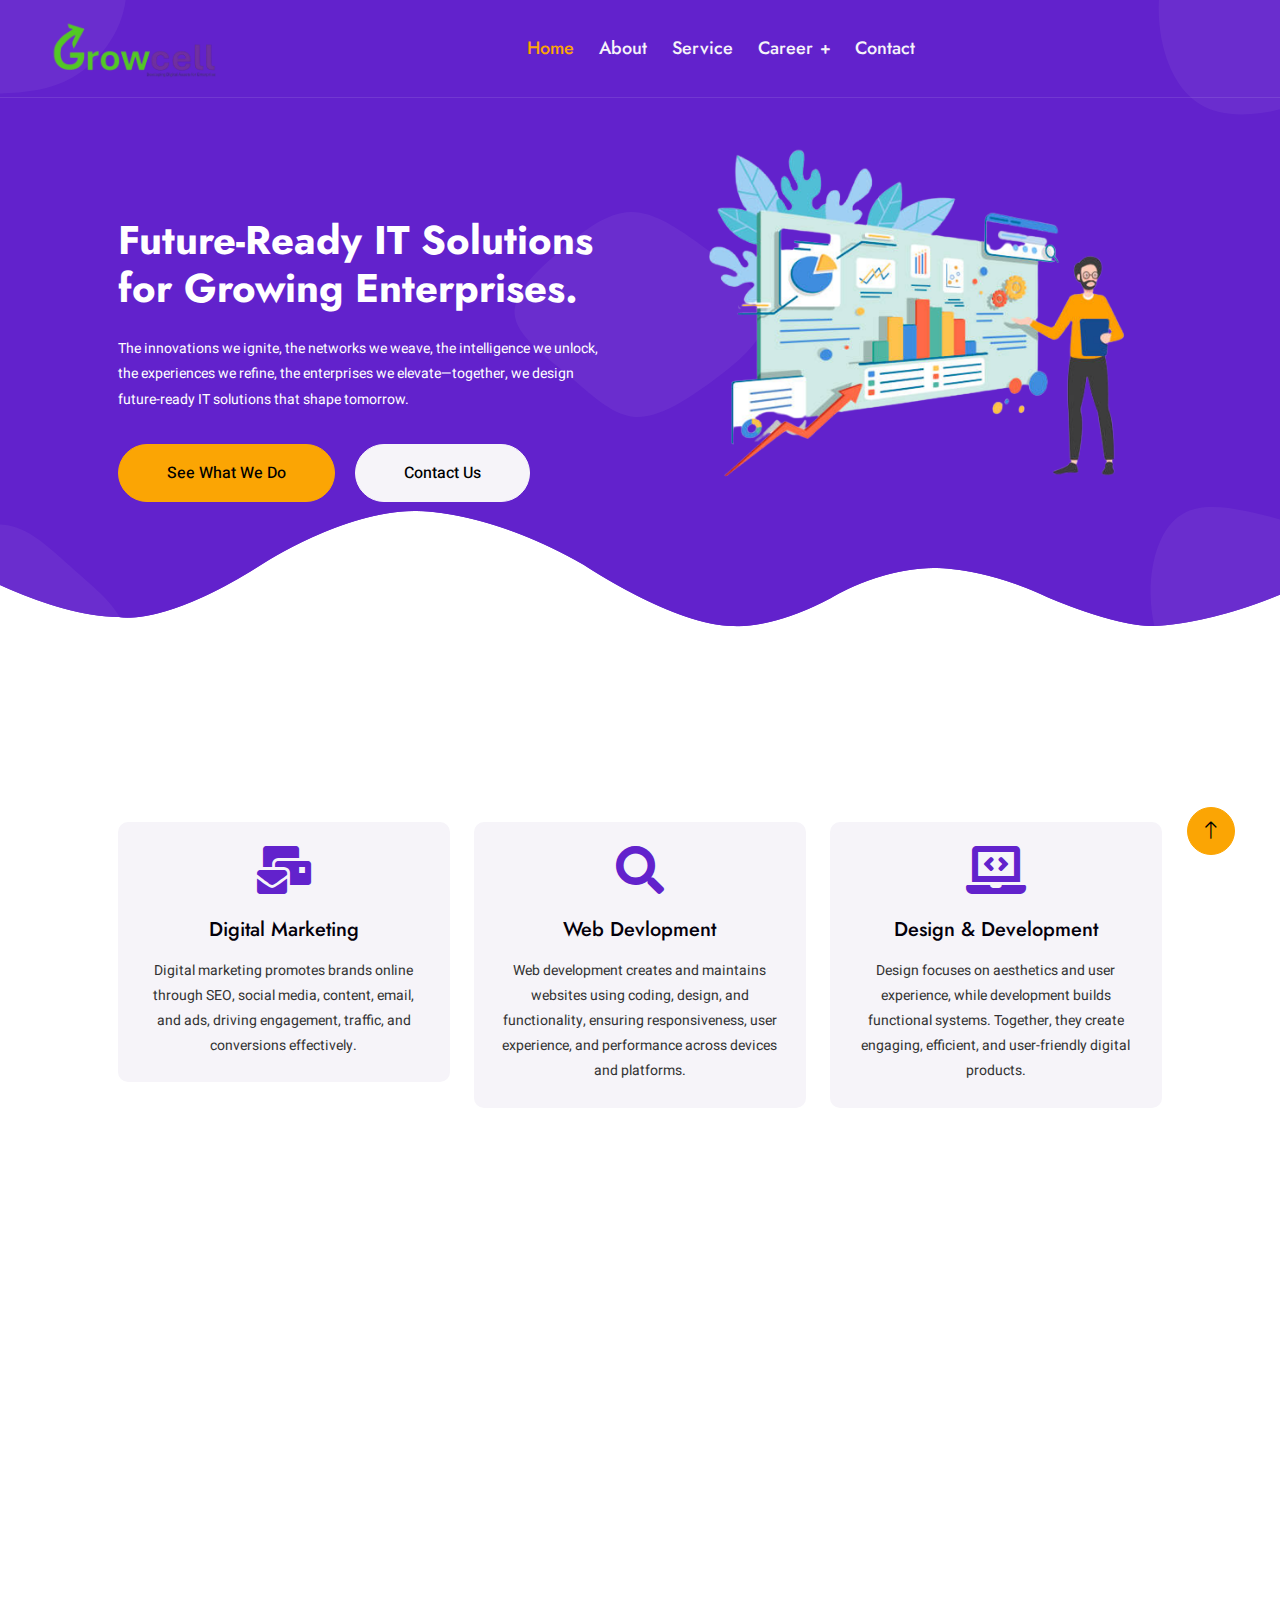
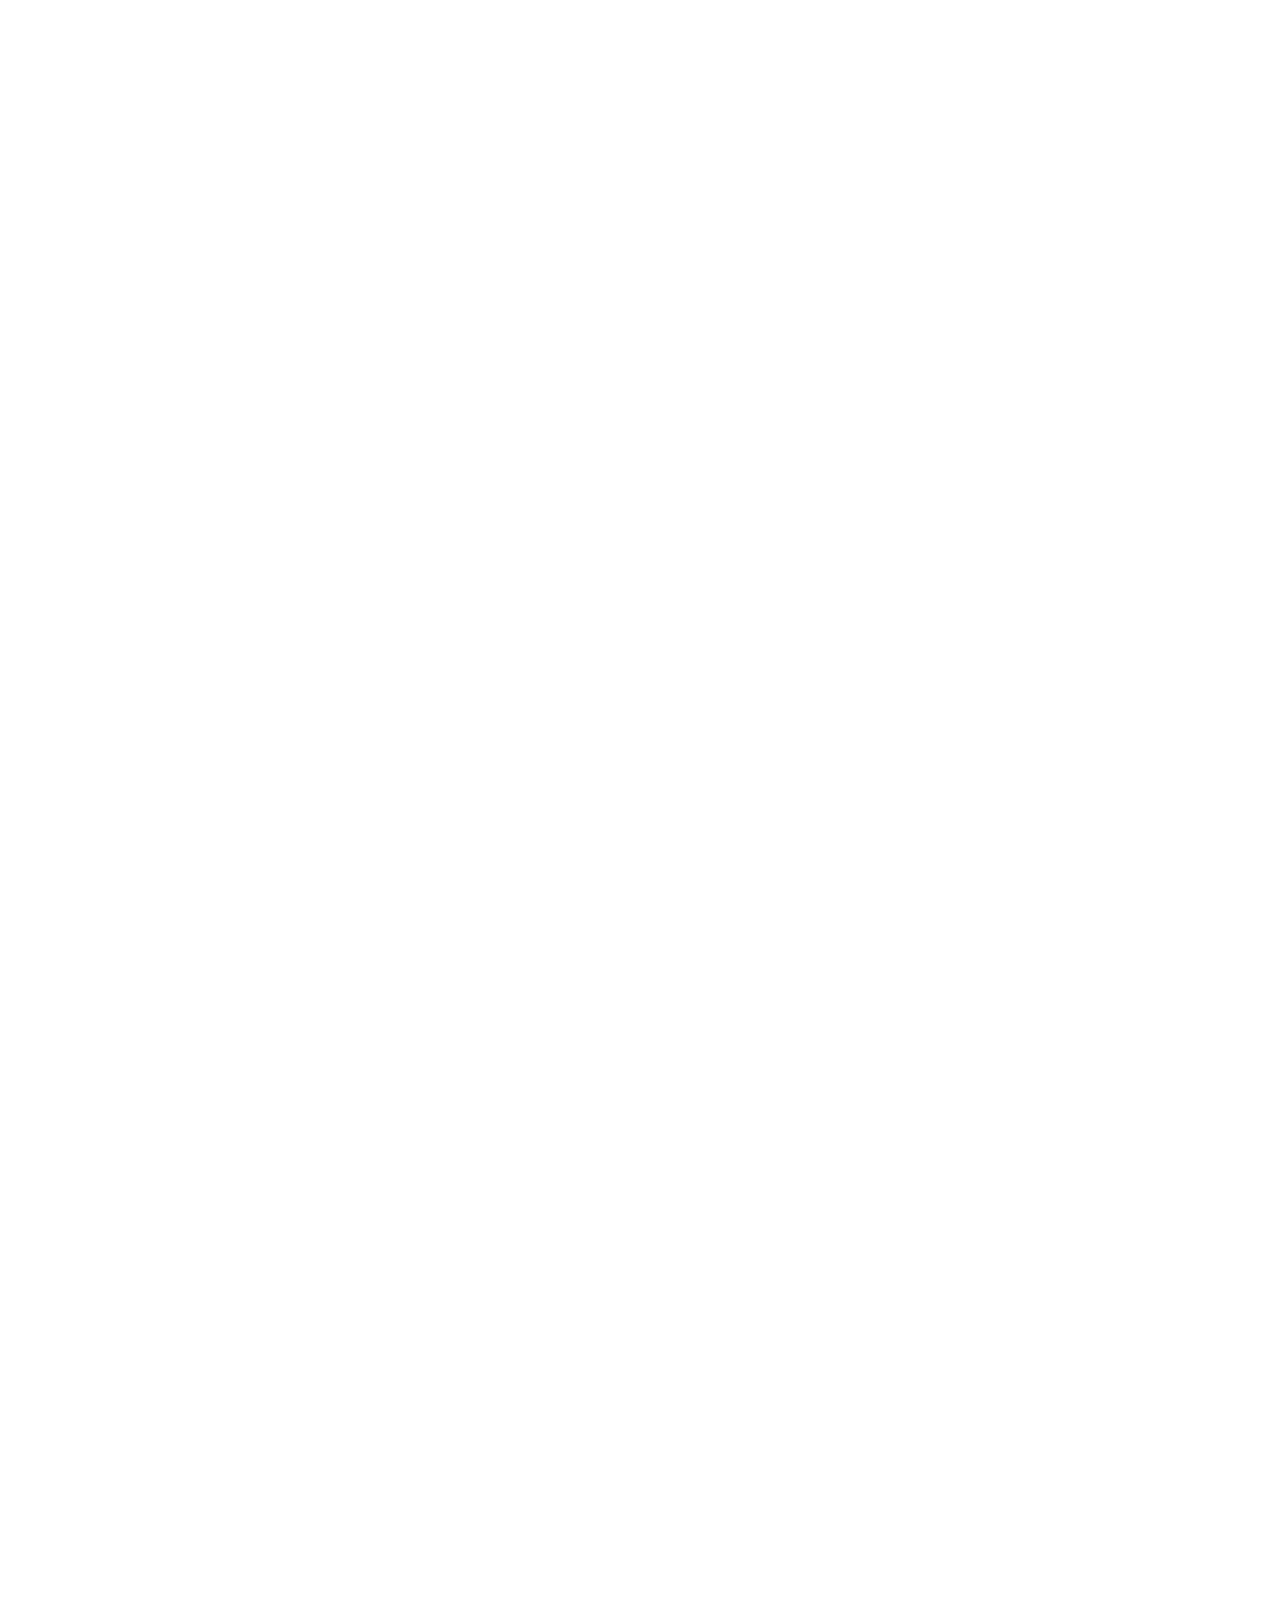
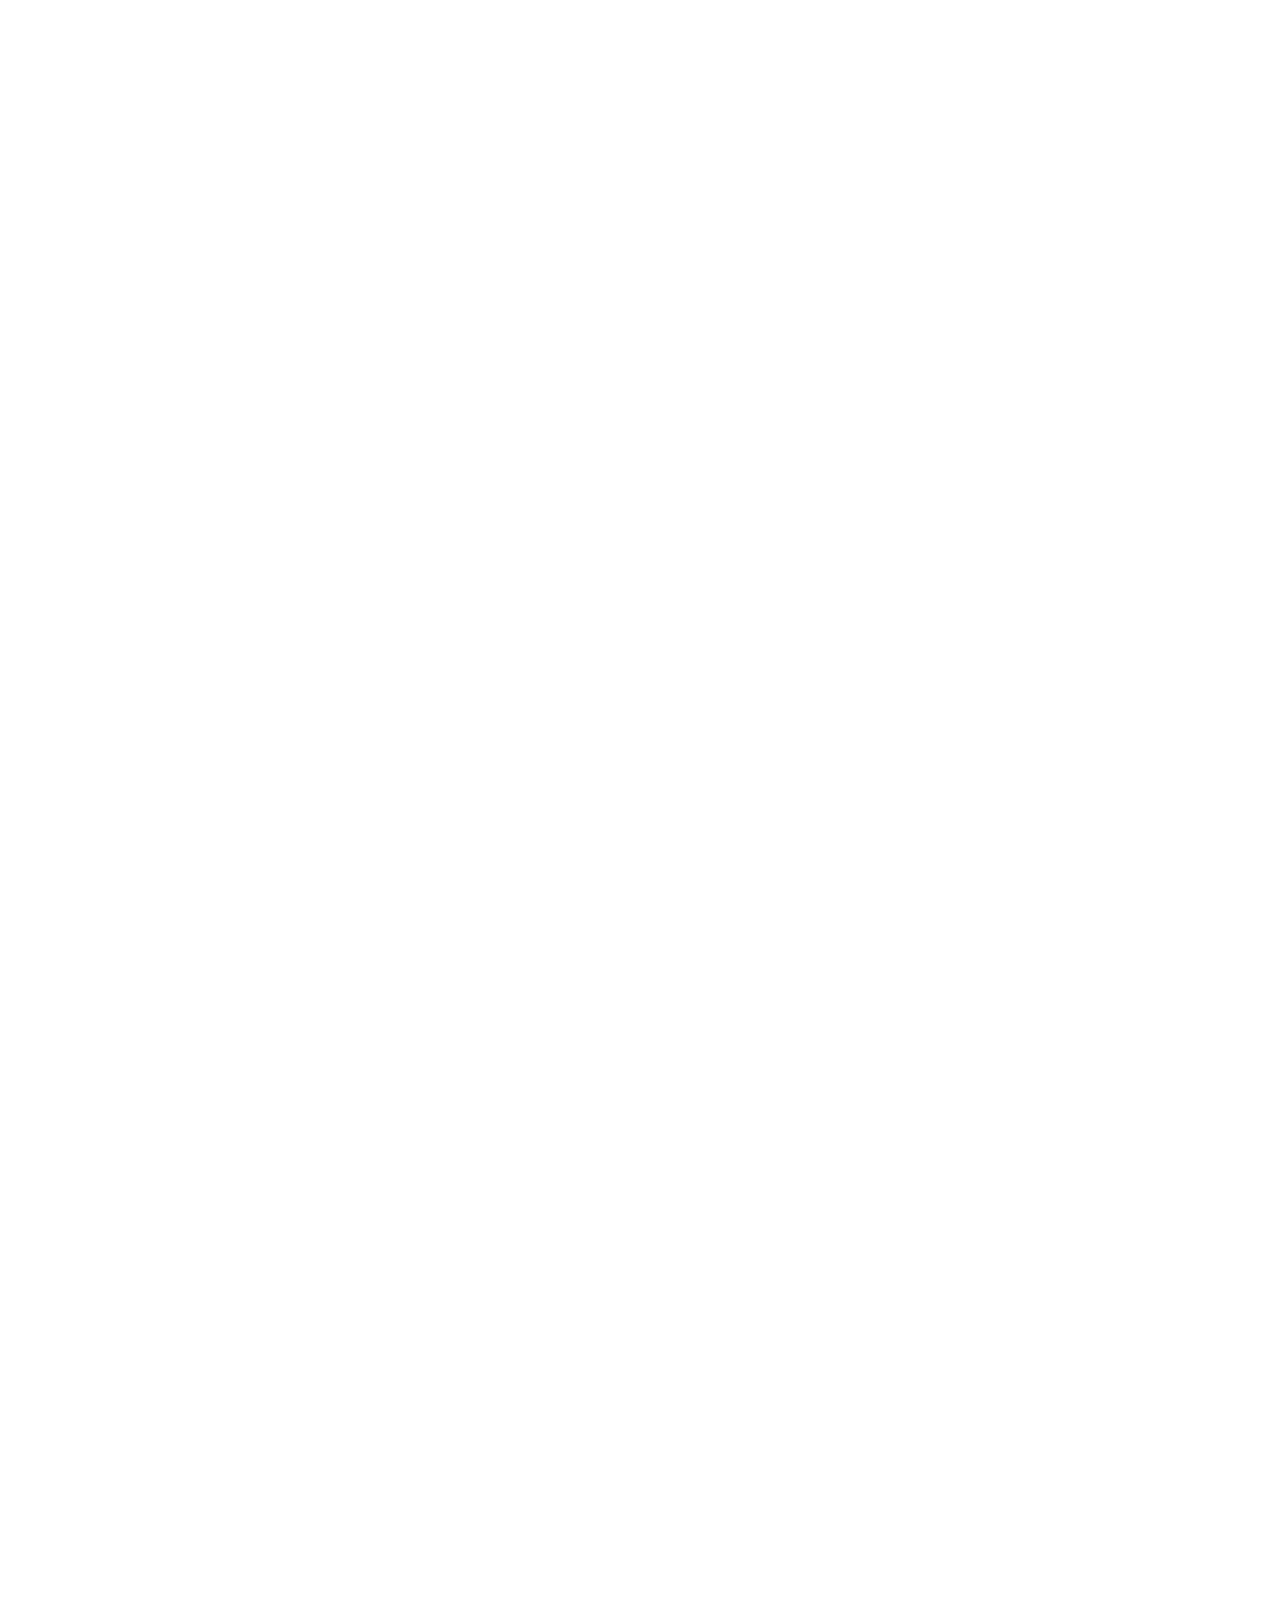
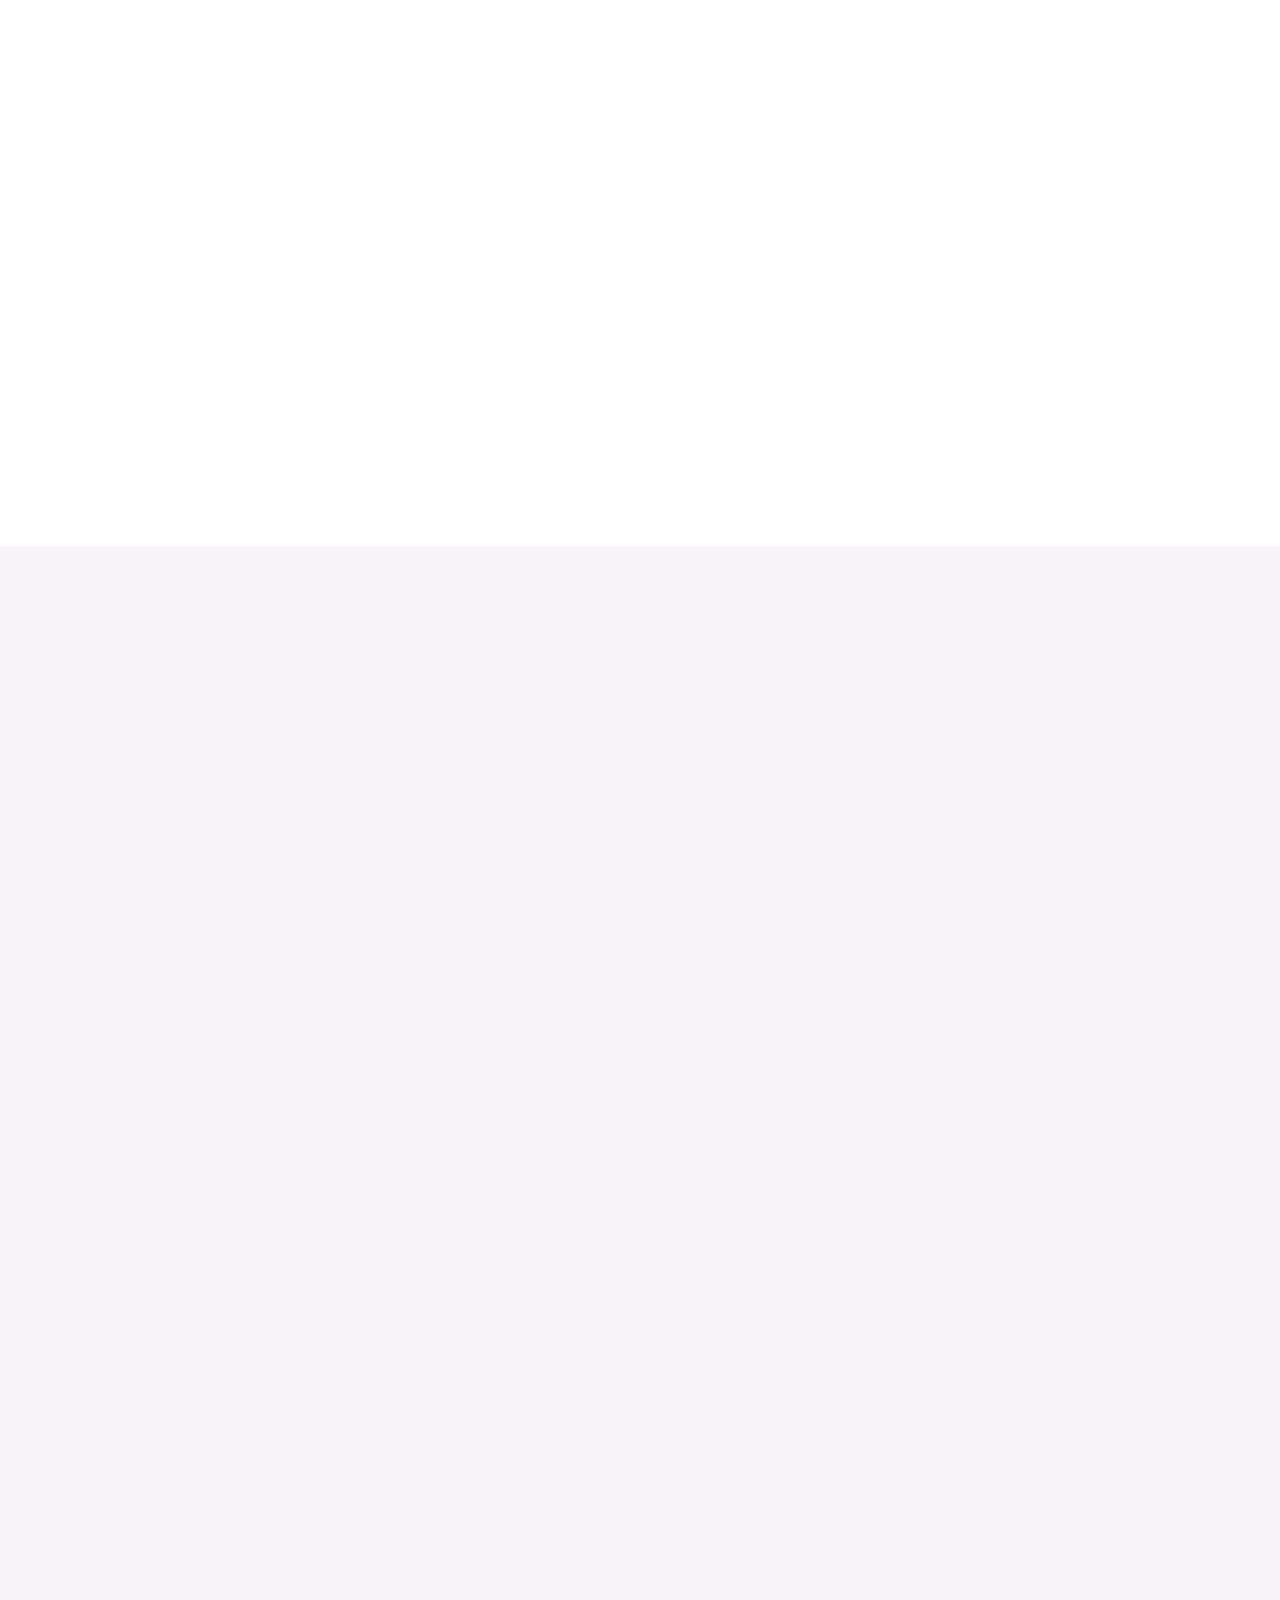
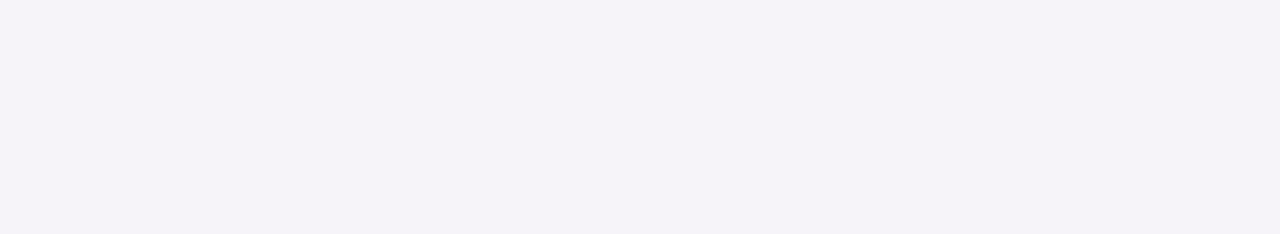
<file: index.html>
<!DOCTYPE html>
<html lang="en">

<head>
    <meta charset="utf-8">
    <title>Growcell IT Architect</title>
    <meta content="width=device-width, initial-scale=1.0" name="viewport">
    <meta content="" name="keywords">
    <meta content="" name="description">

    <!-- Favicon -->
    <link href="img/Blue.jpg" rel="icon">

    <!-- Google Web Fonts -->
    <link rel="preconnect" href="https://fonts.googleapis.com">
    <link rel="preconnect" href="https://fonts.gstatic.com" crossorigin>
    <link href="https://fonts.googleapis.com/css2?family=Heebo:wght@400;500&family=Jost:wght@500;600;700&display=swap" rel="stylesheet"> 

    <!-- Icon Font Stylesheet -->
    <link href="https://cdnjs.cloudflare.com/ajax/libs/font-awesome/5.10.0/css/all.min.css" rel="stylesheet">
    <link href="https://cdn.jsdelivr.net/npm/bootstrap-icons@1.4.1/font/bootstrap-icons.css" rel="stylesheet">

    <!-- Libraries Stylesheet -->
    <link href="lib/animate/animate.min.css" rel="stylesheet">
    <link href="lib/owlcarousel/assets/owl.carousel.min.css" rel="stylesheet">
    <link href="lib/lightbox/css/lightbox.min.css" rel="stylesheet">

    <!-- Customized Bootstrap Stylesheet -->
    <link href="css/bootstrap.min.css" rel="stylesheet">

    <!-- Template Stylesheet -->
    <link href="css/style.css" rel="stylesheet">
</head>

<body>
    <div class="container-xxl bg-white p-0">
        <!-- Spinner Start -->
        <div id="spinner" class="show bg-white position-fixed translate-middle w-100 vh-100 top-50 start-50 d-flex align-items-center justify-content-center">
            <div class="spinner-grow text-primary" style="width: 3rem; height: 3rem;" role="status">
                <span class="sr-only">Loading...</span>
            </div>
        </div>
        <!-- Spinner End -->


        <!-- Navbar & Hero Start -->
        <div class="container-xxl position-relative p-0">
            <nav class="navbar navbar-expand-lg navbar-light px-4 px-lg-5 py-3 py-lg-0">
                <a href="" class="navbar-brand p-0">
                   <!---- <h1 class="m-0">Growcell</h1>-->
                    <img src="img/logo.png" alt="Logo"> 
                </a>
                <button class="navbar-toggler" type="button" data-bs-toggle="collapse" data-bs-target="#navbarCollapse">
                    <span class="fa fa-bars"></span>
                </button>
                <div class="collapse navbar-collapse" id="navbarCollapse">
                    <div class="navbar-nav mx-auto py-0">
                        <a href="index.html" class="nav-item nav-link active">Home</a>
                        <a href="about.html" class="nav-item nav-link">About</a>
                        <a href="service.html" class="nav-item nav-link">Service</a>    
                      <!--  <a href="project.html" class="nav-item nav-link">Project</a>-->
                        
                        <div class="nav-item dropdown">
                            <a href="#" class="nav-link dropdown-toggle" data-bs-toggle="dropdown">Career</a>
                            <div class="dropdown-menu m-0">
                                <!--<a href="team.html" class="dropdown-item">Our Team</a>-->
                                <!--<a href="testimonial.html" class="dropdown-item">Testimonial</a>-->
                                <!--<a href="404.html" class="dropdown-item">404 Page</a>-->
                                <a href="405.html" class="dropdown-item">Internships</a>
                                <a href="soon.html" class="dropdown-item">freelancing</a>
                               <!-- <a href="soon.html" class="dropdown-item">Jobs</a> -->
                            </div>
                        </div>
                        
                        <a href="comm.html" class="nav-item nav-link">Contact</a>
                    </div>
                   <!-- <a href="" class="btn rounded-pill py-2 px-4 ms-3 d-none d-lg-block">Get Started</a>  -->
                </div>
            </nav>

            <div class="container-xxl bg-primary hero-header">
                <div class="container px-lg-5">
                    <div class="row g-5 align-items-end">
                        <div class="col-lg-6 text-center text-lg-start">
                            <h1 class="text-white mb-4 animated slideInDown">Future-Ready IT Solutions for Growing Enterprises.</h1>
                            <p class="text-white pb-3 animated slideInDown">The innovations we ignite, the networks we weave, the intelligence we unlock, the experiences we refine, the enterprises we elevate—together, we design future-ready IT solutions that shape tomorrow.</p>
                            <a href="service.html" class="btn btn-secondary py-sm-3 px-sm-5 rounded-pill me-3 animated slideInLeft">See What We Do</a>
                            <a href="comm.html" class="btn btn-light py-sm-3 px-sm-5 rounded-pill animated slideInRight">Contact Us</a>
                        </div>
                        <div class="col-lg-6 text-center text-lg-start">
                            <img class="img-fluid animated zoomIn" src="img/koolk.png" alt="">
                        </div>
                    </div>
                </div>
            </div>
        </div>
        <!-- Navbar & Hero End -->


        <!-- Feature Start -->
        <div class="container-xxl py-5">
            <div class="container py-5 px-lg-5">
                <div class="row g-4">
                    <div class="col-lg-4 wow fadeInUp" data-wow-delay="0.1s">
                        <div class="feature-item bg-light rounded text-center p-4">
                            <i class="fa fa-3x fa-mail-bulk text-primary mb-4"></i>
                            <h5 class="mb-3">Digital Marketing</h5>
                            <p class="m-0">Digital marketing promotes brands online through SEO, social media, content, email, and ads, driving engagement, traffic, and conversions effectively.</p>
                        </div>
                    </div>
                    <div class="col-lg-4 wow fadeInUp" data-wow-delay="0.3s">
                        <div class="feature-item bg-light rounded text-center p-4">
                            <i class="fa fa-3x fa-search text-primary mb-4"></i>
                            <h5 class="mb-3">Web Devlopment</h5>
                            <p class="m-0">Web development creates and maintains websites using coding, design, and functionality, ensuring responsiveness, user experience, and performance across devices and platforms.</p>
                        </div>
                    </div>
                    <div class="col-lg-4 wow fadeInUp" data-wow-delay="0.5s">
                        <div class="feature-item bg-light rounded text-center p-4">
                            <i class="fa fa-3x fa-laptop-code text-primary mb-4"></i>
                            <h5 class="mb-3">Design & Development</h5>
                            <p class="m-0">Design focuses on aesthetics and user experience, while development builds functional systems. Together, they create engaging, efficient, and user-friendly digital products.</p>
                        </div>
                    </div>
                </div>
            </div>
        </div>
        <!-- Feature End -->


        <!-- About Start -->
        <div class="container-xxl py-5">
            <div class="container py-5 px-lg-5">
                <div class="row g-5 align-items-center">
                    <div class="col-lg-6 wow fadeInUp" data-wow-delay="0.1s">
                        <p class="section-title text-secondary">About Us<span></span></p>
                        <h1 class="mb-5">#1 Digital solution with 3 years of experience</h1>
                        <p class="mb-4">#1 Digital solution with 3 years of experience excels in web development, SEO, and digital marketing. We craft innovative strategies to enhance online visibility, drive engagement, and accelerate business growth with cutting-edge solutions tailored to meet diverse client needs.</p>
                        <div class="skill mb-4">
                            <div class="d-flex justify-content-between">
                                <p class="mb-2">Digital Marketing</p>
                                <p class="mb-2">85%</p>
                            </div>
                            <div class="progress">
                                <div class="progress-bar bg-primary" role="progressbar" aria-valuenow="85" aria-valuemin="0" aria-valuemax="100"></div>
                            </div>
                        </div>
                        <div class="skill mb-4">
                            <div class="d-flex justify-content-between">
                                <p class="mb-2">SEO & Backlinks</p>
                                <p class="mb-2">90%</p>
                            </div>
                            <div class="progress">
                                <div class="progress-bar bg-secondary" role="progressbar" aria-valuenow="90" aria-valuemin="0" aria-valuemax="100"></div>
                            </div>
                        </div>
                        <div class="skill mb-4">
                            <div class="d-flex justify-content-between">
                                <p class="mb-2">Design & Development</p>
                                <p class="mb-2">95%</p>
                            </div>
                            <div class="progress">
                                <div class="progress-bar bg-dark" role="progressbar" aria-valuenow="95" aria-valuemin="0" aria-valuemax="100"></div>
                            </div>
                        </div>
                        <a href="about.html" class="btn btn-primary py-sm-3 px-sm-5 rounded-pill mt-3">Read More</a>
                    </div>
                    <div class="col-lg-6">
                        <img class="img-fluid wow zoomIn" data-wow-delay="0.5s" src="img/uid.png">
                    </div>
                </div>
            </div>
        </div>
        <!-- About End -->


        <!-- Facts Start -->
        <div class="container-xxl bg-primary fact py-5 wow fadeInUp" data-wow-delay="0.1s">
            <div class="container py-5 px-lg-5">
                <div class="row g-4">
                    <div class="col-md-6 col-lg-3 text-center wow fadeIn" data-wow-delay="0.1s">
                        <i class="fa fa-certificate fa-3x text-secondary mb-3"></i>
                        <h1 class="text-white mb-2" data-toggle="counter-up">3</h1>
                        <p class="text-white mb-0">Years Experience</p>
                    </div>
                    <div class="col-md-6 col-lg-3 text-center wow fadeIn" data-wow-delay="0.3s">
                        <i class="fa fa-users-cog fa-3x text-secondary mb-3"></i>
                        <h1 class="text-white mb-2" data-toggle="counter-up">6</h1>
                        <p class="text-white mb-0">Team Members</p>
                    </div>
                    <div class="col-md-6 col-lg-3 text-center wow fadeIn" data-wow-delay="0.5s">
                        <i class="fa fa-users fa-3x text-secondary mb-3"></i>
                        <h1 class="text-white mb-2" data-toggle="counter-up">14</h1>
                        <p class="text-white mb-0">Satisfied Clients</p>
                    </div>
                    <div class="col-md-6 col-lg-3 text-center wow fadeIn" data-wow-delay="0.7s">
                        <i class="fa fa-check fa-3x text-secondary mb-3"></i>
                        <h1 class="text-white mb-2" data-toggle="counter-up">14</h1>
                        <p class="text-white mb-0">Compleate Projects</p>
                    </div>
                </div>
            </div>
        </div>
        <!-- Facts End -->


        <!-- Service Start -->
        <div class="container-xxl py-5">
            <div class="container py-5 px-lg-5">
                <div class="wow fadeInUp" data-wow-delay="0.1s">
                    <p class="section-title text-secondary justify-content-center"><span></span>Our Services<span></span></p>
                    <h1 class="text-center mb-5">What Solutions We Provide</h1>
                </div>
                <div class="row g-4">
                    <div class="col-lg-4 col-md-6 wow fadeInUp" data-wow-delay="0.1s">
                        <div class="service-item d-flex flex-column text-center rounded">
                            <div class="service-icon flex-shrink-0">
                                <i class="fa fa-video fa-2x"></i>
                            </div>
                            <h5 class="mb-3">CMS</h5>
                            <p class="m-0">Empowering Seamless Content Management for Dynamic Digital Experiences</p>
                            <a class="btn btn-square" href=""><i class="fa fa-arrow-right"></i></a>
                        </div>
                    </div>
                    <div class="col-lg-4 col-md-6 wow fadeInUp" data-wow-delay="0.3s">
                        <div class="service-item d-flex flex-column text-center rounded">
                            <div class="service-icon flex-shrink-0">
                                <i class="fa fa-laptop-code fa-2x"></i>
                            </div>
                            <h5 class="mb-3">Website Development</h5>
                            <p class="m-0">Crafting Dynamic and Scalable Websites for a Seamless Digital Presence.</p>
                            <a class="btn btn-square" href=""><i class="fa fa-arrow-right"></i></a>
                        </div>
                    </div>
                    <div class="col-lg-4 col-md-6 wow fadeInUp" data-wow-delay="0.5s">
                        <div class="service-item d-flex flex-column text-center rounded">
                            <div class="service-icon flex-shrink-0">
                                <i class="fab fa-facebook-f fa-2x"></i>
                            </div>
                            <h5 class="mb-3">Digital Marketing</h5>
                            <p class="m-0">Driving Digital Growth with Strategic Marketing Innovations.</p>
                            <a class="btn btn-square" href=""><i class="fa fa-arrow-right"></i></a>
                        </div>
                    </div>
                    <div class="col-lg-4 col-md-6 wow fadeInUp" data-wow-delay="0.1s">
                        <div class="service-item d-flex flex-column text-center rounded">
                            <div class="service-icon flex-shrink-0">
                                <i class="fa fa-search fa-2x"></i>
                            </div>
                            <h5 class="mb-3">SEO Optimization</h5>
                            <p class="m-0">Optimizing Digital Presence, Amplifying Search Rankings, and Driving Organic Growth Seamlessly.</p>
                            <a class="btn btn-square" href=""><i class="fa fa-arrow-right"></i></a>
                        </div>
                    </div>
                    <div class="col-lg-4 col-md-6 wow fadeInUp" data-wow-delay="0.3s">
                        <div class="service-item d-flex flex-column text-center rounded">
                            <div class="service-icon flex-shrink-0">
                                <i class="fa fa-globe fa-2x"></i>
                            </div>
                            <h5 class="mb-3">Web Design</h5>
                            <p class="m-0">Crafting Stunning, Responsive, and User-Centric Web Experiences for Maximum Impact.</p>
                            <a class="btn btn-square" href=""><i class="fa fa-arrow-right"></i></a>
                        </div>
                    </div>
                    <div class="col-lg-4 col-md-6 wow fadeInUp" data-wow-delay="0.5s">
                        <div class="service-item d-flex flex-column text-center rounded">
                            <div class="service-icon flex-shrink-0">
                                <i class="fab fa-android fa-2x"></i>
                            </div>
                            <h5 class="mb-3">App Development</h5>
                            <p class="m-0">Crafting Seamless and Scalable Mobile Experiences.</p>
                            <a class="btn btn-square" href=""><i class="fa fa-arrow-right"></i></a>
                        </div>
                    </div>
                    <div class="col-lg-4 col-md-6 wow fadeInUp" data-wow-delay="0.1s">
                        <div class="service-item d-flex flex-column text-center rounded">
                            <div class="service-icon flex-shrink-0">
                                <i class="fa fa-mail-bulk fa-2x"></i>
                            </div>
                            <h5 class="mb-3">Email Marketing</h5>
                            <p class="m-0">Driving Engagement and Conversions with Targeted Email Campaigns.</p>
                            <a class="btn btn-square" href=""><i class="fa fa-arrow-right"></i></a>
                        </div>
                    </div>
                    <div class="col-lg-4 col-md-6 wow fadeInUp" data-wow-delay="0.3s">
                        <div class="service-item d-flex flex-column text-center rounded">
                            <div class="service-icon flex-shrink-0">
                                <i class="fa fa-mobile fa-2x"></i>
                            </div>
                            <h5 class="mb-3">PPC Advertising</h5>
                            <p class="m-0">Maximizing ROI with Precision-Targeted PPC Campaigns.</p>
                            <a class="btn btn-square" href=""><i class="fa fa-arrow-right"></i></a>
                        </div>
                    </div>
                    <div class="col-lg-4 col-md-6 wow fadeInUp" data-wow-delay="0.5s">
                        <div class="service-item d-flex flex-column text-center rounded">
                            <div class="service-icon flex-shrink-0">
                                <i class="fa fa-laptop-code fa-2x"></i>
                            </div>
                            <h5 class="mb-3">ERP</h5>
                            <p class="m-0">Empowering Enterprises with Scalable and Intelligent ERP Solutions.</p>
                            <a class="btn btn-square" href=""><i class="fa fa-arrow-right"></i></a>
                        </div>
                    </div>
                </div>
            </div>
        </div>
        <!-- Service End -->


     <!-- Pricing Plan Start -->
    <div class="container-fluid py-5 wow fadeInUp" data-wow-delay="0.1s">
        <div class="container py-5">
            <div class="section-title text-center position-relative pb-3 mb-5 mx-auto" style="max-width: 600px;">
                
                <h3 class="mb-0">We are Offering Competitive Prices for Our Clients</h3>
                 
            </div>
            <div class="row g-0">
                <div class="col-lg-4 wow slideInUp" data-wow-delay="0.6s">
                    <div class="bg-light rounded">
                        <div class="border-bottom py-4 px-5 mb-4">
                            <h4 class="text-primary mb-1">Basic Plan</h4>
                            <small class="text-uppercase">For Small Size Business</small>
                        </div>
                        <div class="p-5 pt-0">
                            <h1 class="display-5 mb-3">
                                <small class="align-top" style="font-size: 22px; line-height: 45px;">₹</small>2149<small
                                    class="align-bottom" style="font-size: 16px; line-height: 40px;">/ Month</small>
                            </h1>
                            <div class="d-flex justify-content-between mb-3"><span>Portfolio Website</span><i class="fa fa-check text-primary pt-1"></i></div>
                            <div class="d-flex justify-content-between mb-3"><span>Contact Form Support</span><i class="fa fa-check text-primary pt-1"></i></div>
                            <div class="d-flex justify-content-between mb-3"><span>Custom Email (1)</span><i class="fa fa-check text-primary pt-1"></i></div>
                            <div class="d-flex justify-content-between mb-3"><span>Social Links Intigration</span><i class="fa fa-check text-primary pt-1"></i></div>
                            <div class="d-flex justify-content-between mb-3"><span>SEO</span><i class="fa fa-check text-primary pt-1"></i></div>
                            <div class="d-flex justify-content-between mb-3"><span>Enquiry Email Notification  </span><i class="fa fa-check text-primary pt-1"></i></div>
                            <div class="d-flex justify-content-between mb-3"><span>Responsive Design</span><i class="fa fa-check text-primary pt-1"></i></div>
                            <div class="d-flex justify-content-between mb-3"><span>Maintainance</span><i class="fa fa-check text-primary pt-1"></i></div>
                            <div class="d-flex justify-content-between mb-3"><span>Call to Action</span><i class="fa fa-check text-primary pt-1"></i></div>
                            <div class="d-flex justify-content-between mb-2"><span>Technical Support</span><i class="fa fa-check text-primary pt-1"></i></div>
                            <div class="d-flex justify-content-between mb-3"><span>Cross-browser Support</span><i class="fa fa-check text-primary pt-1"></i></div>
                            <a href="comm.html" class="btn btn-primary py-2 px-4 mt-4">Contact Us</a>
                        </div>
                    </div>
                </div>
                <div class="col-lg-4 wow slideInUp" data-wow-delay="0.3s">
                    <div class="bg-white rounded shadow position-relative" style="z-index: 1;">
                        <div class="border-bottom py-4 px-5 mb-4">
                            <h4 class="text-primary mb-1">Premium Plan</h4>
                            <small class="text-uppercase">For Large Size Business</small>
                        </div>
                        <div class="p-5 pt-0">
                            <h1 class="display-5 mb-3">
                                <small class="align-top" style="font-size: 22px; line-height: 45px;">₹</small>4599<small
                                    class="align-bottom" style="font-size: 16px; line-height: 40px;">/ Month</small>
                            </h1>
                            <div class="d-flex justify-content-between mb-3"><span>Multi Page Website</span><i class="fa fa-check text-primary pt-1"></i></div>
                            <div class="d-flex justify-content-between mb-3"><span> Admmin Panel</span><i class="fa fa-check text-primary pt-1"></i></div>
                            <div class="d-flex justify-content-between mb-3"><span>Custom Email (5)</span><i class="fa fa-check text-primary pt-1"></i></div>
                            <div class="d-flex justify-content-between mb-3"><span>Social Links Intigration</span><i class="fa fa-check text-primary pt-1"></i></div>
                            <div class="d-flex justify-content-between mb-3"><span>SEO</span><i class="fa fa-check text-primary pt-1"></i></div>
                            <div class="d-flex justify-content-between mb-3"><span>WhatsApp Business Api </span><i class="fa fa-check text-primary pt-1"></i></div>
                            <div class="d-flex justify-content-between mb-3"><span>Responsive Design</span><i class="fa fa-check text-primary pt-1"></i></div>
                            <div class="d-flex justify-content-between mb-3"><span>Monthly Maintainance</span><i class="fa fa-check text-primary pt-1"></i></div>
                            <div class="d-flex justify-content-between mb-3"><span>Call to Action</span><i class="fa fa-check text-primary pt-1"></i></div>
                            <div class="d-flex justify-content-between mb-2"><span>Technical Support 24/7</span><i class="fa fa-check text-primary pt-1"></i></div>
                            <div class="d-flex justify-content-between mb-3"><span>Cross-browser Support</span><i class="fa fa-check text-primary pt-1"></i></div>
                            <a href="comm.html" class="btn btn-primary py-2 px-4 mt-4">Contact Us</a>
                        </div>
                    </div>
                </div>
                <div class="col-lg-4 wow slideInUp" data-wow-delay="0.9s">
                    <div class="bg-light rounded">
                        <div class="border-bottom py-4 px-5 mb-4">
                            <h4 class="text-primary mb-1">Pro Plan</h4>
                            <small class="text-uppercase">For Medium Size Business</small>
                        </div>
                        <div class="p-5 pt-0">
                            <h1 class="display-5 mb-3">
                                <small class="align-top" style="font-size: 22px; line-height: 45px;">₹</small>3149<small
                                    class="align-bottom" style="font-size: 16px; line-height: 40px;">/ Month</small>
                            </h1>
                            <div class="d-flex justify-content-between mb-3"><span>Multi Page Website</span><i class="fa fa-check text-primary pt-1"></i></div>
                            <div class="d-flex justify-content-between mb-3"><span>Admin Panel</span><i class="fa fa-times text-danger pt-1"></i></div>
                            <div class="d-flex justify-content-between mb-3"><span>Custom Email (2)</span><i class="fa fa-check text-primary pt-1"></i></div>
                            <div class="d-flex justify-content-between mb-3"><span>Social Links Intigration</span><i class="fa fa-check text-primary pt-1"></i></div>
                            <div class="d-flex justify-content-between mb-3"><span>SEO</span><i class="fa fa-check text-primary pt-1"></i></div>
                            <div class="d-flex justify-content-between mb-3"><span> WhatsApp Business Api</span><i class="fa fa-times text-danger pt-1"></i></div>
                            <div class="d-flex justify-content-between mb-3"><span>Responsive Design</span><i class="fa fa-check text-primary pt-1"></i></div>
                            <div class="d-flex justify-content-between mb-3"><span>Monthly Maintainance</span><i class="fa fa-check text-primary pt-1"></i></div>
                            <div class="d-flex justify-content-between mb-3"><span>Call to Action</span><i class="fa fa-check text-primary pt-1"></i></div>
                            <div class="d-flex justify-content-between mb-2"><span>Technical Support</span><i class="fa fa-check text-primary pt-1"></i></div>
                            <div class="d-flex justify-content-between mb-3"><span>Cross-browser Support</span><i class="fa fa-check text-primary pt-1"></i></div>
                            <a href="comm.html" class="btn btn-primary py-2 px-4 mt-4">Contact Us</a>
                        </div>
                    </div>
                </div>
            </div>
        </div>
    </div>
    <!-- Pricing Plan End -->


        <!-- Newsletter Start -->
        <div class="container-xxl bg-primary newsletter py-5 wow fadeInUp" data-wow-delay="0.1s">
            <div class="container py-5 px-lg-5">
                <div class="row justify-content-center">
                    <div class="col-lg-7 text-center">
                        <p class="section-title text-white justify-content-center"><span></span>News letter<span></span></p>
                        <h1 class="text-center text-white mb-4">Stay Always In Touch</h1>
                        <!--<p class="text-white mb-4">Diam dolor diam ipsum et tempor sit. Aliqu diam amet diam et eos labore. Clita erat ipsum et lorem et sit sed stet lorem sit clita duo justo</p>  -->
                        <div class="position-relative w-100">
                            <form name="submit-to-google-sheet" class="w-100" id="emailForm">
                                <input class="form-control border-0 rounded-pill w-100 ps-4 pe-5" 
                                       type="email" name="Email" 
                                       placeholder="Enter Your Email" 
                                       style="height: 48px;" required>
                                <button type="submit" 
                                        class="btn shadow-none position-absolute top-0 end-0 mt-1 me-2" 
                                        style="z-index: 10;">
                                    <i class="fa fa-paper-plane text-primary fs-4"></i>
                                </button>
                            </form>
                        </div>
                        <!--function for submission without refreshing. -->
                       <!---   <script>
                            document.getElementById('emailForm').addEventListener('submit', function(e) {
                                e.preventDefault();
                                alert('Form submitted without refreshing!');
                            });
                        </script> -->


                        <script>               
                           document.getElementById("emailForm").addEventListener("submit", function(event) {
                            event.preventDefault();
                          
                            var formData = new FormData(this);
                            var data = {};
                            formData.forEach((value, key) => (data[key] = value));
                          
                            fetch("https://script.google.com/macros/s/AKfycbykASFPhAd7Jm1tN8xyoKzJRmErNy97mrETnPl1rIENzRFmvjMtRr1e9JbWvuUq3yALAQ/exec", {
                              method: "POST",
                              mode: "no-cors", // Add this line to handle CORS issues
                              headers: { "Content-Type": "application/json" },
                              body: JSON.stringify(data)
                            })
                            .then(response => response.json())
                            .then(data => {
                              alert(data.message); // Show success message
                              form.reset(); // Reset the form
                            })
                            .catch(success => {
                              alert("Thank you for Subscribing  "); // Show error message
                            });
                          });

                        </script>  



                      
                          
                        </form>
                        <span id="msg" > </span>
                        </div>
                    </div>
                </div>
            </div>
        </div>
        <!-- Newsletter End -->


        <!-- Projects Start 
        <div class="container-xxl py-5">
            <div class="container py-5 px-lg-5">
                <div class="wow fadeInUp" data-wow-delay="0.1s">
                    <p class="section-title text-secondary justify-content-center"><span></span>Our Projects<span></span></p>
                    <h1 class="text-center mb-5">Recently Completed Projects</h1>
                </div>
                <div class="row mt-n2 wow fadeInUp" data-wow-delay="0.3s">
                    <div class="col-12 text-center">
                        <ul class="list-inline mb-5" id="portfolio-flters">
                            <li class="mx-2 active" data-filter="*">All</li>
                            <li class="mx-2" data-filter=".first">Web Design</li>
                            <li class="mx-2" data-filter=".second">Graphic Design</li>
                        </ul>
                    </div>
                </div>
                <div class="row g-4 portfolio-container">
                    <div class="col-lg-4 col-md-6 portfolio-item first wow fadeInUp" data-wow-delay="0.1s">
                        <div class="rounded overflow-hidden">
                            <div class="position-relative overflow-hidden">
                                <img class="img-fluid w-100" src="img/portfolio-1.jpg" alt="">
                                <div class="portfolio-overlay">
                                    <a class="btn btn-square btn-outline-light mx-1" href="img/portfolio-1.jpg" data-lightbox="portfolio"><i class="fa fa-eye"></i></a>
                                    <a class="btn btn-square btn-outline-light mx-1" href=""><i class="fa fa-link"></i></a>
                                </div>
                            </div>
                            <div class="bg-light p-4">
                                <p class="text-primary fw-medium mb-2">UI / UX Design</p>
                                <h5 class="lh-base mb-0">Digital Agency Website Design And Development</a>
                            </div>
                        </div>
                    </div>
                    <div class="col-lg-4 col-md-6 portfolio-item second wow fadeInUp" data-wow-delay="0.3s">
                        <div class="rounded overflow-hidden">
                            <div class="position-relative overflow-hidden">
                                <img class="img-fluid w-100" src="img/portfolio-2.jpg" alt="">
                                <div class="portfolio-overlay">
                                    <a class="btn btn-square btn-outline-light mx-1" href="img/portfolio-2.jpg" data-lightbox="portfolio"><i class="fa fa-eye"></i></a>
                                    <a class="btn btn-square btn-outline-light mx-1" href=""><i class="fa fa-link"></i></a>
                                </div>
                            </div>
                            <div class="bg-light p-4">
                                <p class="text-primary fw-medium mb-2">UI / UX Design</p>
                                <h5 class="lh-base mb-0">Digital Agency Website Design And Development</a>
                            </div>
                        </div>
                    </div>
                    <div class="col-lg-4 col-md-6 portfolio-item first wow fadeInUp" data-wow-delay="0.5s">
                        <div class="rounded overflow-hidden">
                            <div class="position-relative overflow-hidden">
                                <img class="img-fluid w-100" src="img/portfolio-3.jpg" alt="">
                                <div class="portfolio-overlay">
                                    <a class="btn btn-square btn-outline-light mx-1" href="img/portfolio-3.jpg" data-lightbox="portfolio"><i class="fa fa-eye"></i></a>
                                    <a class="btn btn-square btn-outline-light mx-1" href=""><i class="fa fa-link"></i></a>
                                </div>
                            </div>
                            <div class="bg-light p-4">
                                <p class="text-primary fw-medium mb-2">UI / UX Design</p>
                                <h5 class="lh-base mb-0">Digital Agency Website Design And Development</a>
                            </div>
                        </div>
                    </div>
                    <div class="col-lg-4 col-md-6 portfolio-item second wow fadeInUp" data-wow-delay="0.1s">
                        <div class="rounded overflow-hidden">
                            <div class="position-relative overflow-hidden">
                                <img class="img-fluid w-100" src="img/portfolio-4.jpg" alt="">
                                <div class="portfolio-overlay">
                                    <a class="btn btn-square btn-outline-light mx-1" href="img/portfolio-4.jpg" data-lightbox="portfolio"><i class="fa fa-eye"></i></a>
                                    <a class="btn btn-square btn-outline-light mx-1" href=""><i class="fa fa-link"></i></a>
                                </div>
                            </div>
                            <div class="bg-light p-4">
                                <p class="text-primary fw-medium mb-2">UI / UX Design</p>
                                <h5 class="lh-base mb-0">Digital Agency Website Design And Development</a>
                            </div>
                        </div>
                    </div>
                    <div class="col-lg-4 col-md-6 portfolio-item first wow fadeInUp" data-wow-delay="0.3s">
                        <div class="rounded overflow-hidden">
                            <div class="position-relative overflow-hidden">
                                <img class="img-fluid w-100" src="img/portfolio-5.jpg" alt="">
                                <div class="portfolio-overlay">
                                    <a class="btn btn-square btn-outline-light mx-1" href="img/portfolio-5.jpg" data-lightbox="portfolio"><i class="fa fa-eye"></i></a>
                                    <a class="btn btn-square btn-outline-light mx-1" href=""><i class="fa fa-link"></i></a>
                                </div>
                            </div>
                            <div class="bg-light p-4">
                                <p class="text-primary fw-medium mb-2">UI / UX Design</p>
                                <h5 class="lh-base mb-0">Digital Agency Website Design And Development</a>
                            </div>
                        </div>
                    </div>
                    <div class="col-lg-4 col-md-6 portfolio-item second wow fadeInUp" data-wow-delay="0.5s">
                        <div class="rounded overflow-hidden">
                            <div class="position-relative overflow-hidden">
                                <img class="img-fluid w-100" src="img/portfolio-6.jpg" alt="">
                                <div class="portfolio-overlay">
                                    <a class="btn btn-square btn-outline-light mx-1" href="img/portfolio-6.jpg" data-lightbox="portfolio"><i class="fa fa-eye"></i></a>
                                    <a class="btn btn-square btn-outline-light mx-1" href=""><i class="fa fa-link"></i></a>
                                </div>
                            </div>
                            <div class="bg-light p-4">
                                <p class="text-primary fw-medium mb-2">UI / UX Design</p>
                                <h5 class="lh-base mb-0">Digital Agency Website Design And Development</a>
                            </div>
                        </div>
                    </div>
                </div>
            </div>
        </div>
         Projects End -->


        <!-- Testimonial Start -->
        <div class="container-xxl py-5 wow fadeInUp" data-wow-delay="0.1s">
            <div class="container py-5 px-lg-5">
                <p class="section-title text-secondary justify-content-center"><span></span>Testimonial<span></span></p>
                <h1 class="text-center mb-5">What Say Our Clients!</h1>
                <div class="owl-carousel testimonial-carousel">
                    <div class="testimonial-item bg-light rounded my-4">
                        <p class="fs-5"><i class="fa fa-quote-left fa-4x text-primary mt-n4 me-3"></i>Collaborating with Growcell was an incredible experience. Their clear communication and project management made it easy to deliver results on time.</p>
                        <div class="d-flex align-items-center">
                            <img class="img-fluid flex-shrink-0 rounded-circle" src="img/man.png" style="width: 65px; height: 65px;">
                            <div class="ps-4">
                                <h5 class="mb-1">Ankus Kumar</h5>
                                <span> Full-Stack Developer @ Digitalfly</span>
                            </div>
                        </div>
                    </div>
                    <div class="testimonial-item bg-light rounded my-4">
                        <p class="fs-5"><i class="fa fa-quote-left fa-4x text-primary mt-n4 me-3"></i>Growcell IT Architect provided us with cutting-edge IT solutions that significantly improved our operational efficiency. Their professionalism and attention to detail were outstanding.</p>
                        <div class="d-flex align-items-center">
                            <img class="img-fluid flex-shrink-0 rounded-circle" src="img/man.png" style="width: 65px; height: 65px;">
                            <div class="ps-4">
                                <h5 class="mb-1">Ankit Gupta</h5>
                                <span>UI/UX Designer @ Techelite </span>
                            </div>
                        </div>
                    </div>
                    <div class="testimonial-item bg-light rounded my-4">
                        <p class="fs-5"><i class="fa fa-quote-left fa-4x text-primary mt-n4 me-3"></i>Their expertise in enterprise application development transformed our business processes, enhancing user experience and security.</p>
                        <div class="d-flex align-items-center">
                            <img class="img-fluid flex-shrink-0 rounded-circle" src="img/man.png" style="width: 65px; height: 65px;">
                            <div class="ps-4">
                                <h5 class="mb-1">Harshit Prakash</h5>
                                <span>CFO @ safereezee Pvt. Ltd. </span>
                            </div>
                        </div>
                    </div>
                </div>
            </div>
        </div>
        <!-- Testimonial End -->

<!--
         Team Start 
        <div class="container-xxl py-5">
            <div class="container py-5 px-lg-5">
                <div class="wow fadeInUp" data-wow-delay="0.1s">
                    <p class="section-title text-secondary justify-content-center"><span></span>Our Team<span></span></p>
                    <h1 class="text-center mb-5">Our Team Members</h1>
                </div>
                <div class="row g-4">
                    <div class="col-lg-4 col-md-6 wow fadeInUp" data-wow-delay="0.1s">
                        <div class="team-item bg-light rounded">
                            <div class="text-center border-bottom p-4">
                                <img class="img-fluid rounded-circle mb-4" src="img/team-1.jpg" alt="">
                                <h5>John Doe</h5>
                                <span>CEO & Founder</span>
                            </div>
                            <div class="d-flex justify-content-center p-4">
                                <a class="btn btn-square mx-1" href=""><i class="fab fa-facebook-f"></i></a>
                                <a class="btn btn-square mx-1" href=""><i class="fab fa-twitter"></i></a>
                                <a class="btn btn-square mx-1" href=""><i class="fab fa-instagram"></i></a>
                                <a class="btn btn-square mx-1" href=""><i class="fab fa-linkedin-in"></i></a>
                            </div>
                        </div>
                    </div>
                    <div class="col-lg-4 col-md-6 wow fadeInUp" data-wow-delay="0.3s">
                        <div class="team-item bg-light rounded">
                            <div class="text-center border-bottom p-4">
                                <img class="img-fluid rounded-circle mb-4" src="img/team-2.jpg" alt="">
                                <h5>Jessica Brown</h5>
                                <span>Web Designer</span>
                            </div>
                            <div class="d-flex justify-content-center p-4">
                                <a class="btn btn-square mx-1" href=""><i class="fab fa-facebook-f"></i></a>
                                <a class="btn btn-square mx-1" href=""><i class="fab fa-twitter"></i></a>
                                <a class="btn btn-square mx-1" href=""><i class="fab fa-instagram"></i></a>
                                <a class="btn btn-square mx-1" href=""><i class="fab fa-linkedin-in"></i></a>
                            </div>
                        </div>
                    </div>
                    <div class="col-lg-4 col-md-6 wow fadeInUp" data-wow-delay="0.5s">
                        <div class="team-item bg-light rounded">
                            <div class="text-center border-bottom p-4">
                                <img class="img-fluid rounded-circle mb-4" src="img/team-3.jpg" alt="">
                                <h5>Tony Johnson</h5>
                                <span>SEO Expert</span>
                            </div>
                            <div class="d-flex justify-content-center p-4">
                                <a class="btn btn-square mx-1" href=""><i class="fab fa-facebook-f"></i></a>
                                <a class="btn btn-square mx-1" href=""><i class="fab fa-twitter"></i></a>
                                <a class="btn btn-square mx-1" href=""><i class="fab fa-instagram"></i></a>
                                <a class="btn btn-square mx-1" href=""><i class="fab fa-linkedin-in"></i></a>
                            </div>
                        </div>
                    </div>
                </div>
            </div>
        </div>
        -- Team End -
    --> 

        <!-- Footer Start -->
        <div class="container-fluid bg-primary text-light footer wow fadeIn" data-wow-delay="0.1s">
            <div class="container py-5 px-lg-5">
                <div class="row g-5">
                    <div class="col-md-6 col-lg-3">
                        <p class="section-title text-white h5 mb-4">Address<span></span></p>
                        <p><i class="fa fa-map-marker-alt me-3"></i>Motihari,Bihar 845417 </p>
                        <p><i class="fa fa-phone-alt me-3"></i>+91 95195 53053</p>
                        <p><i class="fa fa-envelope me-3"></i>growcelldigital@gmail.com<span></span></p>
                        <div class="d-flex pt-2">
                            <a class="btn btn-outline-light btn-social" href="https://x.com/growcelldigital?t=5qd5WtL_MvcNW5KDEhtaWg&s=09"><i class="fab fa-twitter"></i></a>
                            <a class="btn btn-outline-light btn-social" href="https://github.com/Growcell-IT-Architect"><i class="fab fa-github"></i></a>
                            <a class="btn btn-outline-light btn-social" href="https://www.instagram.com/growcell.in?utm_source=ig_web_button_share_sheet&igsh=ZDNlZDc0MzIxNw=="><i class="fab fa-instagram"></i></a>
                            <a class="btn btn-outline-light btn-social" href="https://www.linkedin.com/company/growcell/"><i class="fab fa-linkedin-in"></i></a>
                        </div>
                    </div>
                    
                    <div class="col-md-6 col-lg-3">
                        <p class="section-title text-white h5 mb-4">Quick Link<span></span></p>
                        <a class="btn btn-link" href="about.html">About Us</a>
                        <a class="btn btn-link" href="comm.html">Contact Us</a>
                      <!--  <a class="btn btn-link" href="">Privacy Policy</a> -->
                        <a class="btn btn-link" href="policy.html">Cancellation Policy</a>
                        <a class="btn btn-link" href="405.html">Career</a>
                    </div>
                    <div class="col-md-6 col-lg-3">
                        <!--<p class="section-title text-white h5 mb-4">Company<span></span></p>-->

                        <img src="img/foter.png" class="responsive-foterimage" alt="foter"> 
                        <p class="text-white pb-3 animated slideInDown">Future-ready IT solutions empowering enterprises with innovation, efficiency, and seamless technology to drive growth, scalability, and digital transformation effortlessly </p>
                        
                    </div>

                        <!--<p class="section-title text-white h5 mb-4">Gallery<span></span></p>-->
                       <!-- <div class="row g-2">
                            <p class="text-white pb-3 animated slideInDown">Driving innovation, connectivity, intelligence, and transformation to deliver future-ready IT solutions for enterprises.</p>
                       -->
                          <!--    <p class="m-0">SEO optimization enhances website visibility using keywords, quality content, backlinks, and technical improvements to boost rankings, drive traffic, and improve user experience.<span></span></p>-->
                          
                          <!--  <div class="col-4">
                                <img class="img-fluid" src="img/portfolio-1.jpg" alt="Image">
                            </div>
                            <div class="col-4">
                                <img class="img-fluid" src="img/portfolio-2.jpg" alt="Image">
                            </div>   
                            <div class="col-4">
                                <img class="img-fluid" src="img/portfolio-3.jpg" alt="Image">
                            </div>
                            <div class="col-4">
                                <img class="img-fluid" src="img/portfolio-4.jpg" alt="Image">
                            </div>
                            <div class="col-4">
                                <img class="img-fluid" src="img/portfolio-5.jpg" alt="Image">
                            </div>
                            <div class="col-4">
                                <img class="img-fluid" src="img/portfolio-6.jpg" alt="Image">
                            </div>
                        </div> -->
                    
                  <!--  <div class="col-md-6 col-lg-3">
                        <p class="section-title text-white h5 mb-4">Gallery<span></span></p>
                        <div class="row g-2">
                            <div class="col-4">
                                <img class="img-fluid" src="img/portfolio-1.jpg" alt="Image">
                            </div>
                            <div class="col-4">
                                <img class="img-fluid" src="img/portfolio-2.jpg" alt="Image">
                            </div>
                            <div class="col-4">
                                <img class="img-fluid" src="img/portfolio-3.jpg" alt="Image">
                            </div>
                            <div class="col-4">
                                <img class="img-fluid" src="img/portfolio-4.jpg" alt="Image">
                            </div>
                            <div class="col-4">
                                <img class="img-fluid" src="img/portfolio-5.jpg" alt="Image">
                            </div>
                            <div class="col-4">
                                <img class="img-fluid" src="img/portfolio-6.jpg" alt="Image">
                            </div>
                        </div>
                    </div> -->
                  <div class="col-md-6 col-lg-3">
                    <img src="img/design1.jpg" class="responsive-foterimage" alt="foter"> 
                   <!-- <img src="img/22logo.png"class="responsive-image" alt="MSME-Logo"> 
                    <img src="img/stpind.png" class="responsive-stepimag" alt="step"> -->
                    <p class="text-white pb-3 animated slideInDown">Enabling MSMEs & Startups with Cutting-Edge IT Solutions – Innovate, Scale, and Thrive in the Digital Era with Future-Ready Technology.</p>
                    </div>  
                  <!--  <div>                        
                        <img src="img/stpind.png" class="responsive-stepimag" alt="step">
                    </div>  -->
                  <!--  <div class="col-md-6 col-lg-3">
                       <p class="section-title text-white h5 mb-4">Newsletter   prev<span></span></p>
                        <p>Lorem ipsum dolor sit amet elit. Phasellus nec pretium mi. Curabitur facilisis ornare velit non vulpu</p>
                        <div class="position-relative w-100 mt-3"> 
                            <input class="form-control border-0 rounded-pill w-100 ps-4 pe-5" type="text" placeholder="Your Email" style="height: 48px;"> 
                            <button type="button" class="btn shadow-none position-absolute top-0 end-0 mt-1 me-2"><i class="fa fa-paper-plane text-primary fs-4"></i></button> 
                        </div>
                    </div> -->
                </div>
            </div>
            <div class="container px-lg-5">
                <div class="copyright"> 
                    <div class="row">
                        <div class="col-md-6 text-center text-md-start mb-3 mb-md-0">
                            &copy; <a class="border-bottom" href="">2024</a>, All Right Reserved. 
							
							<!--/***  Thank you for your support. ***/-->
							Designed By <a class="border-bottom" href="https://growcell.in">Growcell IT Architect</a>
                        </div>
                        <div class="col-md-6 text-center text-md-end">
                            <div class="footer-menu">
                                <a href="index.html">Home</a>
                              <!--  <a href="">Cookies</a> -->
                                <a href="comm.html">Help</a>
                                <a href="faq.html">FQAs</a>
                            </div>
                        </div>
                    </div>
                </div>
            </div>
        </div>
        <!-- Footer End -->


        <!-- Back to Top -->
        <a href="#" class="btn btn-lg btn-secondary btn-lg-square back-to-top"><i class="bi bi-arrow-up"></i></a>
    </div>

    <!-- JavaScript Libraries -->
    <script src="https://code.jquery.com/jquery-3.4.1.min.js"></script>
    <script src="https://cdn.jsdelivr.net/npm/bootstrap@5.0.0/dist/js/bootstrap.bundle.min.js"></script>
    <script src="lib/wow/wow.min.js"></script>
    <script src="lib/easing/easing.min.js"></script>
    <script src="lib/waypoints/waypoints.min.js"></script>
    <script src="lib/counterup/counterup.min.js"></script>
    <script src="lib/owlcarousel/owl.carousel.min.js"></script>
    <script src="lib/isotope/isotope.pkgd.min.js"></script>
    <script src="lib/lightbox/js/lightbox.min.js"></script>

    <!-- Template Javascript -->
    <script src="js/main.js"></script>
</body>



<!--  for messa of news letter -->

<!--/*<script>
    const scriptURL = 'https://script.google.com/macros/s/AKfycbxg-7dPQKaNBN__jH1ntgynphtCCBTMDSKrZ1VjsYQLXL_c-obFu8rW0aZzUhTAdqVb/exec'
    const form = document.forms['submit-to-google-sheet']
    const msg = document.getElementById("msg")
  /* document.getElementById("notifyButton").addEventListener("click", function() {
            const email = document.getElementById("email").value;
            const message = document.getElementById("message");
            if (email.includes("@") && email.includes(".")) {
                message.style.display = "block";
                message.style.color = "green";
                message.innerText = "Thank you! We will notify you.";
            } else {
                message.style.display = "block";
                message.style.color = "red";
                message.innerText = "Please enter a valid email.";
            }
        });  */
   /* form.addEventListener('submit', e => {
      e.preventDefault()
      fetch(scriptURL, { method: 'POST', body: new FormData(form)})
        .then(response => {
            msg.innerHTML = "Thank You For Subscribing!"
            setTimeout(function(){ msg.innerHTML = ""},5000)
            form.reset()
        }
        .catch(error => console.error('Error!', error.message))
    })
  </script> -->

</html>
</file>
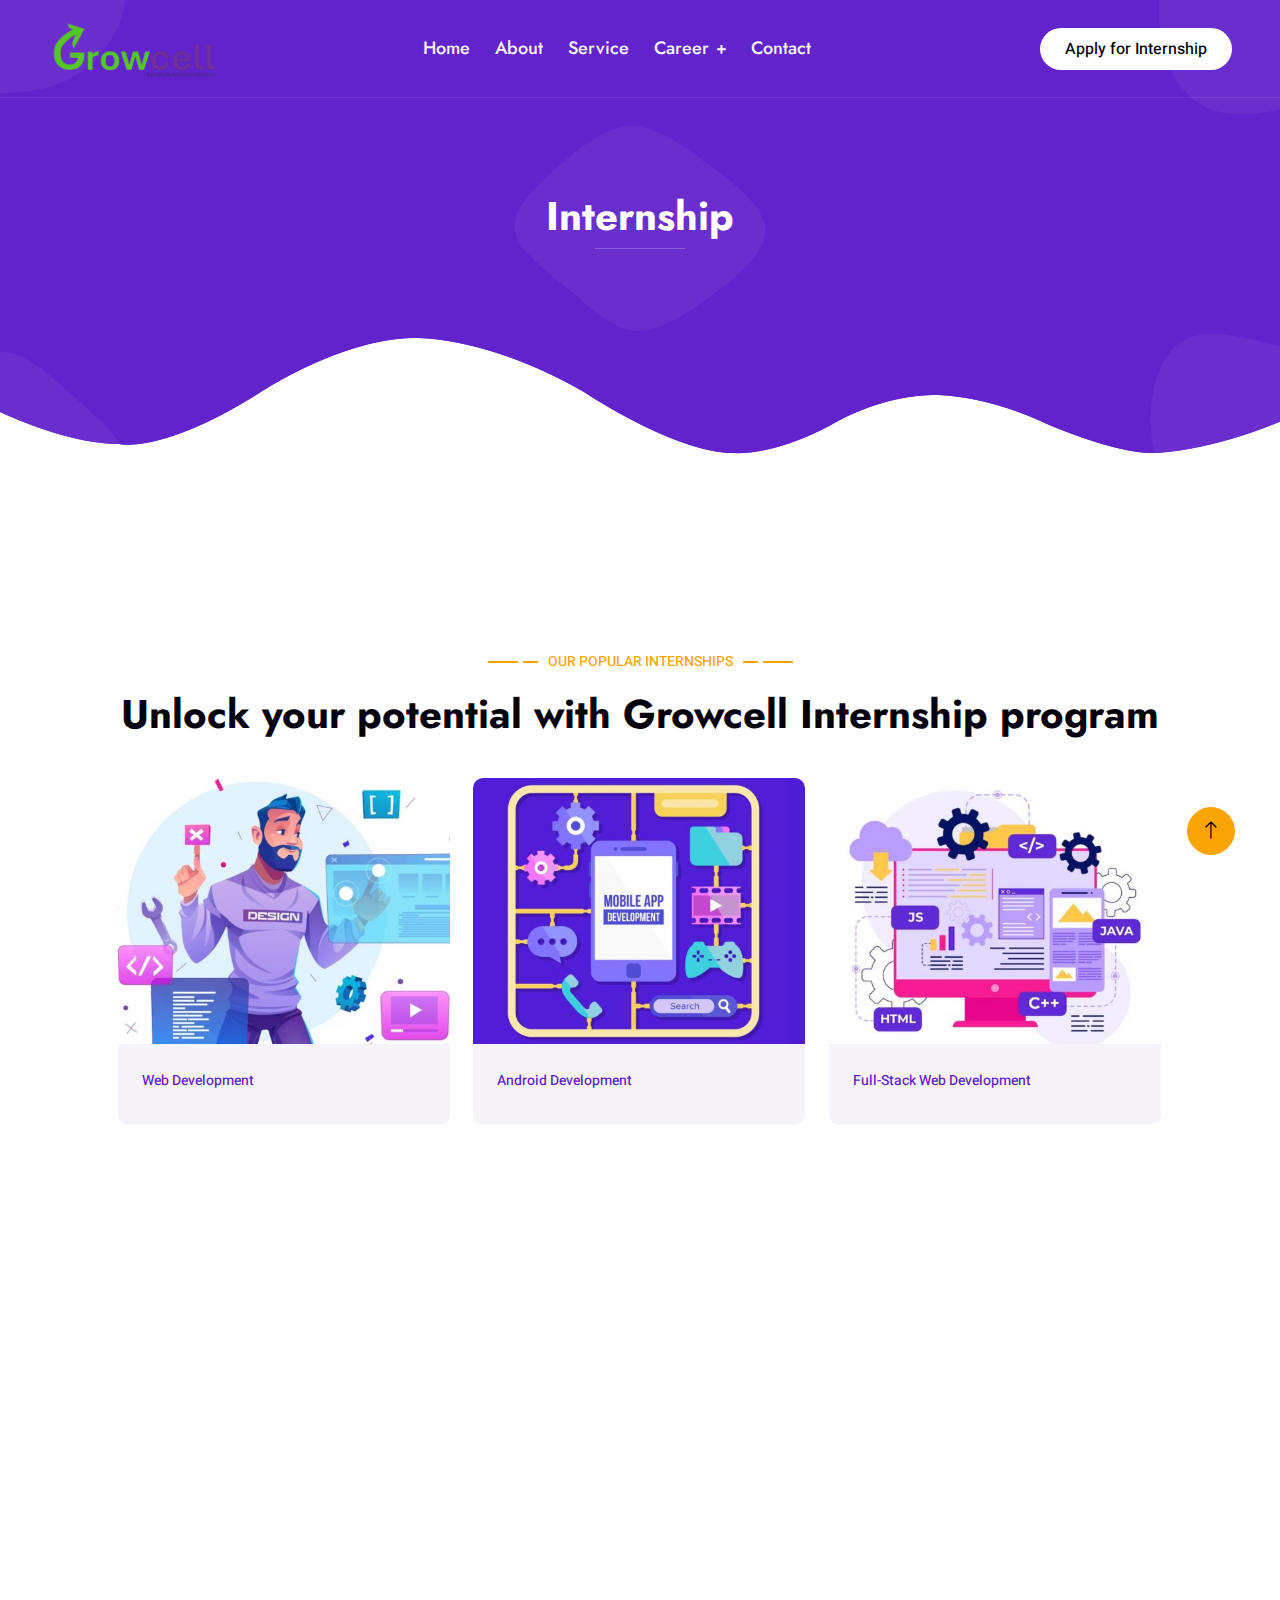
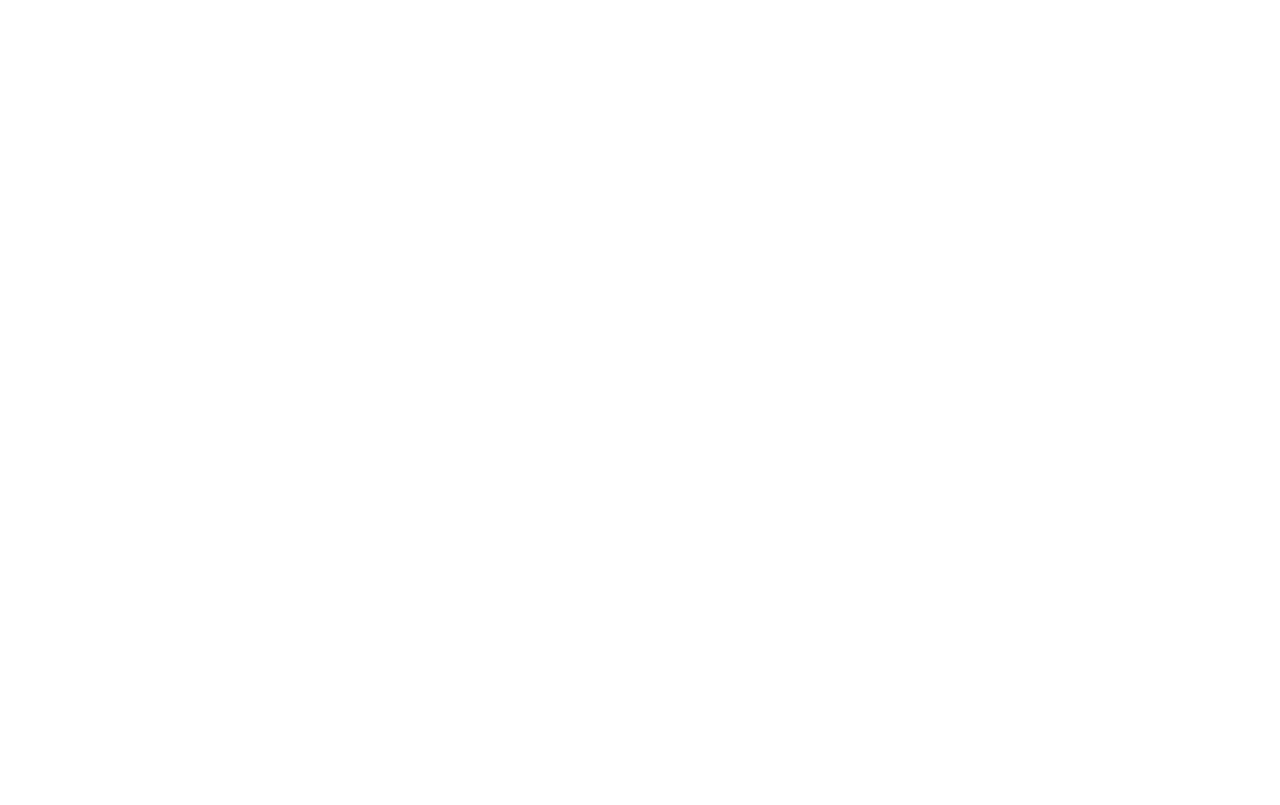
<file: 10.html>
<!DOCTYPE html>
<html lang="en">

<head>
    <meta charset="utf-8">
    <title>Internship</title>
    <meta content="width=device-width, initial-scale=1.0" name="viewport">
    <meta content="" name="keywords">
    <meta content="" name="description">

    <!-- Favicon -->
    <link href="img/Blue.jpg" rel="icon">

    <!-- Google Web Fonts -->
    <link rel="preconnect" href="https://fonts.googleapis.com">
    <link rel="preconnect" href="https://fonts.gstatic.com" crossorigin>
    <link href="https://fonts.googleapis.com/css2?family=Heebo:wght@400;500&family=Jost:wght@500;600;700&display=swap" rel="stylesheet"> 

    <!-- Icon Font Stylesheet -->
    <link href="https://cdnjs.cloudflare.com/ajax/libs/font-awesome/5.10.0/css/all.min.css" rel="stylesheet">
    <link href="https://cdn.jsdelivr.net/npm/bootstrap-icons@1.4.1/font/bootstrap-icons.css" rel="stylesheet">

    <!-- Libraries Stylesheet -->
    <link href="lib/animate/animate.min.css" rel="stylesheet">
    <link href="lib/owlcarousel/assets/owl.carousel.min.css" rel="stylesheet">
    <link href="lib/lightbox/css/lightbox.min.css" rel="stylesheet">

    <!-- Customized Bootstrap Stylesheet -->
    <link href="css/bootstrap.min.css" rel="stylesheet">

    <!-- Template Stylesheet -->
    <link href="css/style.css" rel="stylesheet">
</head>

<body>
    <div class="container-xxl bg-white p-0">
        <!-- Spinner Start -->
        <div id="spinner" class="show bg-white position-fixed translate-middle w-100 vh-100 top-50 start-50 d-flex align-items-center justify-content-center">
            <div class="spinner-grow text-primary" style="width: 3rem; height: 3rem;" role="status">
                <span class="sr-only">Loading...</span>
            </div>
        </div>
        <!-- Spinner End -->

        <style>
            .portfolio-container {
                visibility: hidden;
            }
        </style>

<script>
    // Function to hide the spinner and show the content
    function showContent() {
        document.getElementById('spinner').style.display = 'none'; // Hide spinner
        document.querySelector('.portfolio-container').style.visibility = 'visible'; // Show content
    }

    // Wait for the DOM and all resources (images, fonts, etc.) to load
    window.addEventListener('load', function() {
        showContent();
    });

    // Fallback: If the 'load' event doesn't fire (e.g., due to a slow resource), show the content after a timeout
    setTimeout(function() {
        showContent();
    }, 5000); // 5-second timeout as a fallback
</script>

        <!-- Navbar & Hero Start -->
        <div class="container-xxl position-relative p-0">
            <nav class="navbar navbar-expand-lg navbar-light px-4 px-lg-5 py-3 py-lg-0">
                <a href="" class="navbar-brand p-0">
                    <!--<h1 class="m-0">Growcell</h1> -->
                    <img src="img/logo.png" alt="Logo"> 
                </a>
                <button class="navbar-toggler" type="button" data-bs-toggle="collapse" data-bs-target="#navbarCollapse">
                    <span class="fa fa-bars"></span>
                </button>
                <div class="collapse navbar-collapse" id="navbarCollapse">
                    <div class="navbar-nav mx-auto py-0">
                        <a href="index.html" class="nav-item nav-link">Home</a>
                        <a href="about.html" class="nav-item nav-link">About</a>
                        <a href="service.html" class="nav-item nav-link">Service</a>
                      <!--  <a href="project.html" class="nav-item nav-link active">Project</a> -->
                        <div class="nav-item dropdown">
                            <a href="#" class="nav-link dropdown-toggle" data-bs-toggle="dropdown">Career</a>
                            <div class="dropdown-menu m-0">
                                <a href="internship.html" class="dropdown-item">internships</a>
                               <!-- <a href="soon.html" class="dropdown-item">jobs</a> -->
                                <a href="soon.html" class="dropdown-item">Freelancing</a>
                            </div>
                        </div>
                        <a href="comm.html" class="nav-item nav-link">Contact</a>
                    </div>
                    <a href="intern.html" class="btn rounded-pill py-2 px-4 ms-3 d-none d-lg-block">Apply for Internship</a>
                </div>
            </nav>

            <div class="container-xxl py-5 bg-primary hero-header">
                <div class="container my-5 py-5 px-lg-5">
                    <div class="row g-5 py-5">
                        <div class="col-12 text-center">
                            <h1 class="text-white animated slideInDown">Internship</h1>
                            <hr class="bg-white mx-auto mt-0" style="width: 90px;">
                           <!-- <nav aria-label="breadcrumb">
                                <ol class="breadcrumb justify-content-center">
                                    <li class="breadcrumb-item"><a class="text-white" href="#">Home</a></li>
                                    <li class="breadcrumb-item"><a class="text-white" href="#">Pages</a></li>
                                    <li class="breadcrumb-item text-white active" aria-current="page">Project</li>
                                </ol>
                            </nav>-->
                        </div>
                    </div>
                </div>
            </div>
        </div>
        <!-- Navbar & Hero End -->


        <!-- Projects Start -->
        <div class="container-xxl py-5">
            <div class="container py-5 px-lg-5">
                <div class="wow fadeInUp" data-wow-delay="0.1s">
                    <p class="section-title text-secondary justify-content-center"><span></span>Our Popular Internships <span></span></p>
                    <h1 class="text-center mb-5">Unlock your potential with Growcell Internship program</h1>
                </div>
                <div class="row mt-n2 wow fadeInUp" data-wow-delay="0.3s">
                    <div class="col-12 text-center">
                        <!--<ul class="list-inline mb-5" id="portfolio-flters">
                            <li class="mx-2 active" data-filter="*">All</li>
                            <li class="mx-2" data-filter=".first">Web Design</li>
                            <li class="mx-2" data-filter=".second">Graphic Design</li>
                        </ul>-->
                    </div>
                </div>

                <div class="row g-4 portfolio-container">
                    <div class="col-lg-4 col-md-6 portfolio-item first wow fadeInUp" data-wow-delay="0.1s">
                        <div class="rounded overflow-hidden">
                            <div class="position-relative overflow-hidden">
                                <img class="img-fluid w-100" src="img/webd.jpg" alt="">
                                <div class="portfolio-overlay">
                                  <!--  <a class="btn btn-square btn-outline-light mx-1" href="img/portfolio-1.jpg" data-lightbox="portfolio"><i class="fa fa-eye"></i></a>  -->
                                    <a class="btn btn-square btn-outline-light mx-1" href="intern.html"><i class="fa fa-link"></i></a>
                                </div>
                            </div>
                            <div class="bg-light p-4">
                                <a href="intern.html" target="_blank">
                                <p class="text-primary fw-medium mb-2">Web Development</p>
                                </a>
                               <!-- <h5 class="lh-base mb-0">Designing, Building, and Elevating Seamless and Interactive Web User Experiences.</a>  -->
                            </div>
                        </div>
                    </div>
                    <div class="col-lg-4 col-md-6 portfolio-item second wow fadeInUp" data-wow-delay="0.1s">
                        <div class="rounded overflow-hidden">
                            <div class="position-relative overflow-hidden">
                                <img class="img-fluid w-100" src="img/appmob.jpg" alt="">
                                <div class="portfolio-overlay">
                                    <!-- <a class="btn btn-square btn-outline-light mx-1" href="img/portfolio-2.jpg" data-lightbox="portfolio"><i class="fa fa-eye"></i></a>  -->
                                    <a class="btn btn-square btn-outline-light mx-1" href="intern.html"><i class="fa fa-link"></i></a>
                                </div>
                            </div>
                            <div class="bg-light p-4">
                                <a href="intern.html" target="_blank">
                                <p class="text-primary fw-medium mb-2">Android Development</p>
                                </a>
                             <!--   <h5 class="lh-base mb-0">Innovating through powerful, user-focused Android app development for growth.</a>  -->
                            </div>
                        </div>
                    </div>
                    <div class="col-lg-4 col-md-6 portfolio-item first wow fadeInUp" data-wow-delay="0.1s">
                        <div class="rounded overflow-hidden">
                            <div class="position-relative overflow-hidden">
                                <img class="img-fluid w-100" src="img/fullst.jpg" alt="">
                                <div class="portfolio-overlay">
                                   <!-- <a class="btn btn-square btn-outline-light mx-1" href="img/portfolio-3.jpg" data-lightbox="portfolio"><i class="fa fa-eye"></i></a> -->
                                    <a class="btn btn-square btn-outline-light mx-1" href="intern.html"><i class="fa fa-link"></i></a>
                                </div>
                            </div>
                            <div class="bg-light p-4">
                                <a href="intern.html" target="_blank">
                                <p class="text-primary fw-medium mb-2">Full-Stack Web Development</p>
                                </a>
                              <!--  <h5 class="lh-base mb-0">Developing complete, scalable full-stack solutions for seamless digital transformation.</a>  -->
                            </div>
                        </div>
                    </div>
                    <div class="col-lg-4 col-md-6 portfolio-item second wow fadeInUp" data-wow-delay="0.6s">
                        <div class="rounded overflow-hidden">
                            <div class="position-relative overflow-hidden">
                                <img class="img-fluid w-100" src="img/java.jpg" alt="">
                                <div class="portfolio-overlay">
                                   <!-- <a class="btn btn-square btn-outline-light mx-1" href="img/portfolio-4.jpg" data-lightbox="portfolio"><i class="fa fa-eye"></i></a> -->
                                    <a class="btn btn-square btn-outline-light mx-1" href="intern.html"><i class="fa fa-link"></i></a>
                                </div>
                            </div>
                            <div class="bg-light p-4"><a href="intern.html" target="_blank">
                                <p class="text-primary fw-medium mb-2">Java Developer</p>
                            </a>
                             <!--  
                                <h5 class="lh-base mb-0">Code architect designing and developing powerful applications with Java expertise.</a>  -->
                            </div>
                        </div>
                    </div>
                    <div class="col-lg-4 col-md-6 portfolio-item first wow fadeInUp" data-wow-delay="0.6s">
                        <div class="rounded overflow-hidden">
                            <div class="position-relative overflow-hidden">
                                <img class="img-fluid w-100" src="img/python.jpg" alt="">
                                <div class="portfolio-overlay">
                                   <!-- <a class="btn btn-square btn-outline-light mx-1" href="img/portfolio-5.jpg" data-lightbox="portfolio"><i class="fa fa-eye"></i></a> --->
                                    <a class="btn btn-square btn-outline-light mx-1" href="intern.html"><i class="fa fa-link"></i></a>
                                </div>
                            </div>
                            <div class="bg-light p-4">
                                <a href="intern.html" target="_blank">
                                <p class="text-primary fw-medium mb-2">Python Developer</p>
                                </a>
                               <!-- <h5 class="lh-base mb-0">Crafting efficient, scalable, and versatile software solutions using Python expertise.</a>  -->
                            </div>
                        </div>
                    </div>
                    <div class="col-lg-4 col-md-6 portfolio-item second wow fadeInUp" data-wow-delay="0.6s">
                        <div class="rounded overflow-hidden">
                            <div class="position-relative overflow-hidden">
                                <img class="img-fluid w-100" src="img/datas.jpg" alt="">
                                <div class="portfolio-overlay">
                                   <!-- <a class="btn btn-square btn-outline-light mx-1" href="img/portfolio-6.jpg" data-lightbox="portfolio"><i class="fa fa-eye"></i></a>  -->
                                    <a class="btn btn-square btn-outline-light mx-1" href="intern.html"><i class="fa fa-link"></i></a>
                                </div>
                            </div>
                            <div class="bg-light p-4">
                                <a href="intern.html" target="_blank">
                                <p class="text-primary fw-medium mb-2">Data Science</p>
                                </a> 
                            </div>
                            
                        </div>
                    </div>
                    <div class="col-lg-4 col-md-6 portfolio-item second wow fadeInUp" data-wow-delay="0.12s">
                        <div class="rounded overflow-hidden">
                            <div class="position-relative overflow-hidden">
                                <img class="img-fluid w-100" src="img/machine.jpg" alt="">
                                <div class="portfolio-overlay">
                                   <!-- <a class="btn btn-square btn-outline-light mx-1" href="img/portfolio-6.jpg" data-lightbox="portfolio"><i class="fa fa-eye"></i></a>  -->
                                    <a class="btn btn-square btn-outline-light mx-1" href="intern.html"><i class="fa fa-link"></i></a>
                                </div>
                            </div>
                            <div class="bg-light p-4">
                                <a href="intern.html" target="_blank">
                                <p class="text-primary fw-medium mb-2">Machine Learning</p>
                                </a>
                               <!-- <h5 class="lh-base mb-0">Empowering Intelligence, Automating Decisions, and Transforming Data into Actionable Insights.</a>  -->
                            </div>
                            
                        </div>
                    </div>
                    <div class="col-lg-4 col-md-6 portfolio-item second wow fadeInUp" data-wow-delay="0.12s">
                        <div class="rounded overflow-hidden">
                            <div class="position-relative overflow-hidden">
                                <img class="img-fluid w-100" src="img/uiuxp.jpg" alt="">
                                <div class="portfolio-overlay">
                                   <!-- <a class="btn btn-square btn-outline-light mx-1" href="img/portfolio-6.jpg" data-lightbox="portfolio"><i class="fa fa-eye"></i></a>  -->
                                    <a class="btn btn-square btn-outline-light mx-1" href="intern.html"><i class="fa fa-link"></i></a>
                                </div>
                            </div>
                            <div class="bg-light p-4">
                                <a href="intern.html" target="_blank">
                                <p class="text-primary fw-medium mb-2">UI/UX</p>
                                </a>
                                <!-- <h5 class="lh-base mb-0">Designing Intuitive Interfaces, Enhancing User Journeys, and Delivering Seamless Experiences</a>  -->
                            </div>
                            
                        </div>
                    </div>
                    <div class="col-lg-4 col-md-6 portfolio-item second wow fadeInUp" data-wow-delay="0.12s">
                        <div class="rounded overflow-hidden">
                            <div class="position-relative overflow-hidden">
                                <img class="img-fluid w-100" src="img/dm.jpg" alt="">
                                <div class="portfolio-overlay">
                                   <!-- <a class="btn btn-square btn-outline-light mx-1" href="img/portfolio-6.jpg" data-lightbox="portfolio"><i class="fa fa-eye"></i></a>  -->
                                    <a class="btn btn-square btn-outline-light mx-1" href="intern.html"><i class="fa fa-link"></i></a>
                                </div>
                            </div>
                            <div class="bg-light p-4">
                                <a href="intern.html" target="_blank">
                                <p class="text-primary fw-medium mb-2">Digital Marketing</p>
                                </a>
                               <!--<h5 class="lh-base mb-0">Crafting Impactful Strategies, Driving Digital Growth, and Maximizing Brand Visibility.</a>  -->
                            </div>
                            
                        </div>
                    </div>
                </div>
            </div>
        </div>
        <!-- Projects End -->
        

        <!-- Footer Start -->
         <!-- Footer Start -->
         <div class="container-fluid bg-primary text-light footer wow fadeIn" data-wow-delay="0.1s">
            <div class="container py-5 px-lg-5">
                <div class="row g-5">
                    <div class="col-md-6 col-lg-3">
                        <p class="section-title text-white h5 mb-4">Address<span></span></p>
                        <p><i class="fa fa-map-marker-alt me-3"></i>Motihari,Bihar 845417 </p>
                        <p><i class="fa fa-phone-alt me-3"></i>+91 95195 53053</p>
                        <p><i class="fa fa-envelope me-3"></i>growcelldigital@gmail.com<span></span></p>
                        <div class="d-flex pt-2">
                            <a class="btn btn-outline-light btn-social" href="https://x.com/growcelldigital?t=5qd5WtL_MvcNW5KDEhtaWg&s=09"><i class="fab fa-twitter"></i></a>
                            <a class="btn btn-outline-light btn-social" href="https://github.com/Growcell-IT-Architect"><i class="fab fa-github"></i></a>
                            <a class="btn btn-outline-light btn-social" href="https://www.instagram.com/growcell.in?utm_source=ig_web_button_share_sheet&igsh=ZDNlZDc0MzIxNw=="><i class="fab fa-instagram"></i></a>
                            <a class="btn btn-outline-light btn-social" href="https://www.linkedin.com/company/growcell/"><i class="fab fa-linkedin-in"></i></a>
                        </div>
                    </div>
                    
                    <div class="col-md-6 col-lg-3">
                        <p class="section-title text-white h5 mb-4">Quick Link<span></span></p>
                        <a class="btn btn-link" href="about.html">About Us</a>
                        <a class="btn btn-link" href="comm.html">Contact Us</a>
                      <!--  <a class="btn btn-link" href="">Privacy Policy</a> -->
                        <a class="btn btn-link" href="policy.html">Cancellation Policy</a>
                        <a class="btn btn-link" href="internship.html">Career</a>
                    </div>
                    <div class="col-md-6 col-lg-3">
                        <!--<p class="section-title text-white h5 mb-4">Company<span></span></p>-->

                        <img src="img/foter.png" class="responsive-foterimage" alt="foter"> 
                        <p class="text-white pb-3 animated slideInDown">Future-ready IT solutions empowering enterprises with innovation, efficiency, and seamless technology to drive growth, scalability, and digital transformation effortlessly </p>
                        
                    </div>

                        <!--<p class="section-title text-white h5 mb-4">Gallery<span></span></p>-->
                       <!-- <div class="row g-2">
                            <p class="text-white pb-3 animated slideInDown">Driving innovation, connectivity, intelligence, and transformation to deliver future-ready IT solutions for enterprises.</p>
                       -->
                          <!--    <p class="m-0">SEO optimization enhances website visibility using keywords, quality content, backlinks, and technical improvements to boost rankings, drive traffic, and improve user experience.<span></span></p>-->
                          
                          <!--  <div class="col-4">
                                <img class="img-fluid" src="img/portfolio-1.jpg" alt="Image">
                            </div>
                            <div class="col-4">
                                <img class="img-fluid" src="img/portfolio-2.jpg" alt="Image">
                            </div>   
                            <div class="col-4">
                                <img class="img-fluid" src="img/portfolio-3.jpg" alt="Image">
                            </div>
                            <div class="col-4">
                                <img class="img-fluid" src="img/portfolio-4.jpg" alt="Image">
                            </div>
                            <div class="col-4">
                                <img class="img-fluid" src="img/portfolio-5.jpg" alt="Image">
                            </div>
                            <div class="col-4">
                                <img class="img-fluid" src="img/portfolio-6.jpg" alt="Image">
                            </div>
                        </div> -->
                    
                  <!--  <div class="col-md-6 col-lg-3">
                        <p class="section-title text-white h5 mb-4">Gallery<span></span></p>
                        <div class="row g-2">
                            <div class="col-4">
                                <img class="img-fluid" src="img/portfolio-1.jpg" alt="Image">
                            </div>
                            <div class="col-4">
                                <img class="img-fluid" src="img/portfolio-2.jpg" alt="Image">
                            </div>
                            <div class="col-4">
                                <img class="img-fluid" src="img/portfolio-3.jpg" alt="Image">
                            </div>
                            <div class="col-4">
                                <img class="img-fluid" src="img/portfolio-4.jpg" alt="Image">
                            </div>
                            <div class="col-4">
                                <img class="img-fluid" src="img/portfolio-5.jpg" alt="Image">
                            </div>
                            <div class="col-4">
                                <img class="img-fluid" src="img/portfolio-6.jpg" alt="Image">
                            </div>
                        </div>
                    </div> -->
                  <div class="col-md-6 col-lg-3">
                    <img src="img/design1.jpg" class="responsive-foterimage" alt="foter"> 
                   <!-- <img src="img/22logo.png"class="responsive-image" alt="MSME-Logo"> 
                    <img src="img/stpind.png" class="responsive-stepimag" alt="step"> -->
                    <p class="text-white pb-3 animated slideInDown">Enabling MSMEs & Startups with Cutting-Edge IT Solutions – Innovate, Scale, and Thrive in the Digital Era with Future-Ready Technology.</p>
                    </div>  
                  <!--  <div>                        
                        <img src="img/stpind.png" class="responsive-stepimag" alt="step">
                    </div>  -->
                  <!--  <div class="col-md-6 col-lg-3">
                       <p class="section-title text-white h5 mb-4">Newsletter   prev<span></span></p>
                        <p>Lorem ipsum dolor sit amet elit. Phasellus nec pretium mi. Curabitur facilisis ornare velit non vulpu</p>
                        <div class="position-relative w-100 mt-3"> 
                            <input class="form-control border-0 rounded-pill w-100 ps-4 pe-5" type="text" placeholder="Your Email" style="height: 48px;"> 
                            <button type="button" class="btn shadow-none position-absolute top-0 end-0 mt-1 me-2"><i class="fa fa-paper-plane text-primary fs-4"></i></button> 
                        </div>
                    </div> -->
                </div>
            </div>
            <div class="container px-lg-5">
                <div class="copyright"> 
                    <div class="row">
                        <div class="col-md-6 text-center text-md-start mb-3 mb-md-0">
                            &copy; <a class="border-bottom" href="">2024</a>, All Right Reserved. 
							
							<!--/***  Thank you for your support. ***/-->
							Designed By <a class="border-bottom" href="https://growcell.in">Growcell IT Architect™</a>
                        </div>
                        <div class="col-md-6 text-center text-md-end">
                            <div class="footer-menu">
                                <a href="index.html">Home</a>
                              <!--  <a href="">Cookies</a> -->
                                <a href="comm.html">Help</a>
                                <a href="faq.html">FQAs</a>
                            </div>
                        </div>
                    </div>
                </div>
            </div>
        </div>
        <!-- Footer End -->


        <!-- Footer End -->


        <!-- Back to Top -->
        <a href="#" class="btn btn-lg btn-secondary btn-lg-square back-to-top"><i class="bi bi-arrow-up"></i></a>
    </div>

    <!-- JavaScript Libraries -->
    <script src="https://code.jquery.com/jquery-3.4.1.min.js"></script>
    <script src="https://cdn.jsdelivr.net/npm/bootstrap@5.0.0/dist/js/bootstrap.bundle.min.js"></script>
    <script src="lib/wow/wow.min.js"></script>
    <script src="lib/easing/easing.min.js"></script>
    <script src="lib/waypoints/waypoints.min.js"></script>
    <script src="lib/counterup/counterup.min.js"></script>
    <script src="lib/owlcarousel/owl.carousel.min.js"></script>
    <script src="lib/isotope/isotope.pkgd.min.js"></script>
    <script src="lib/lightbox/js/lightbox.min.js"></script>

    <!-- Template Javascript -->
    <script src="js/main.js"></script>

    
    
</body>

</html>
</file>
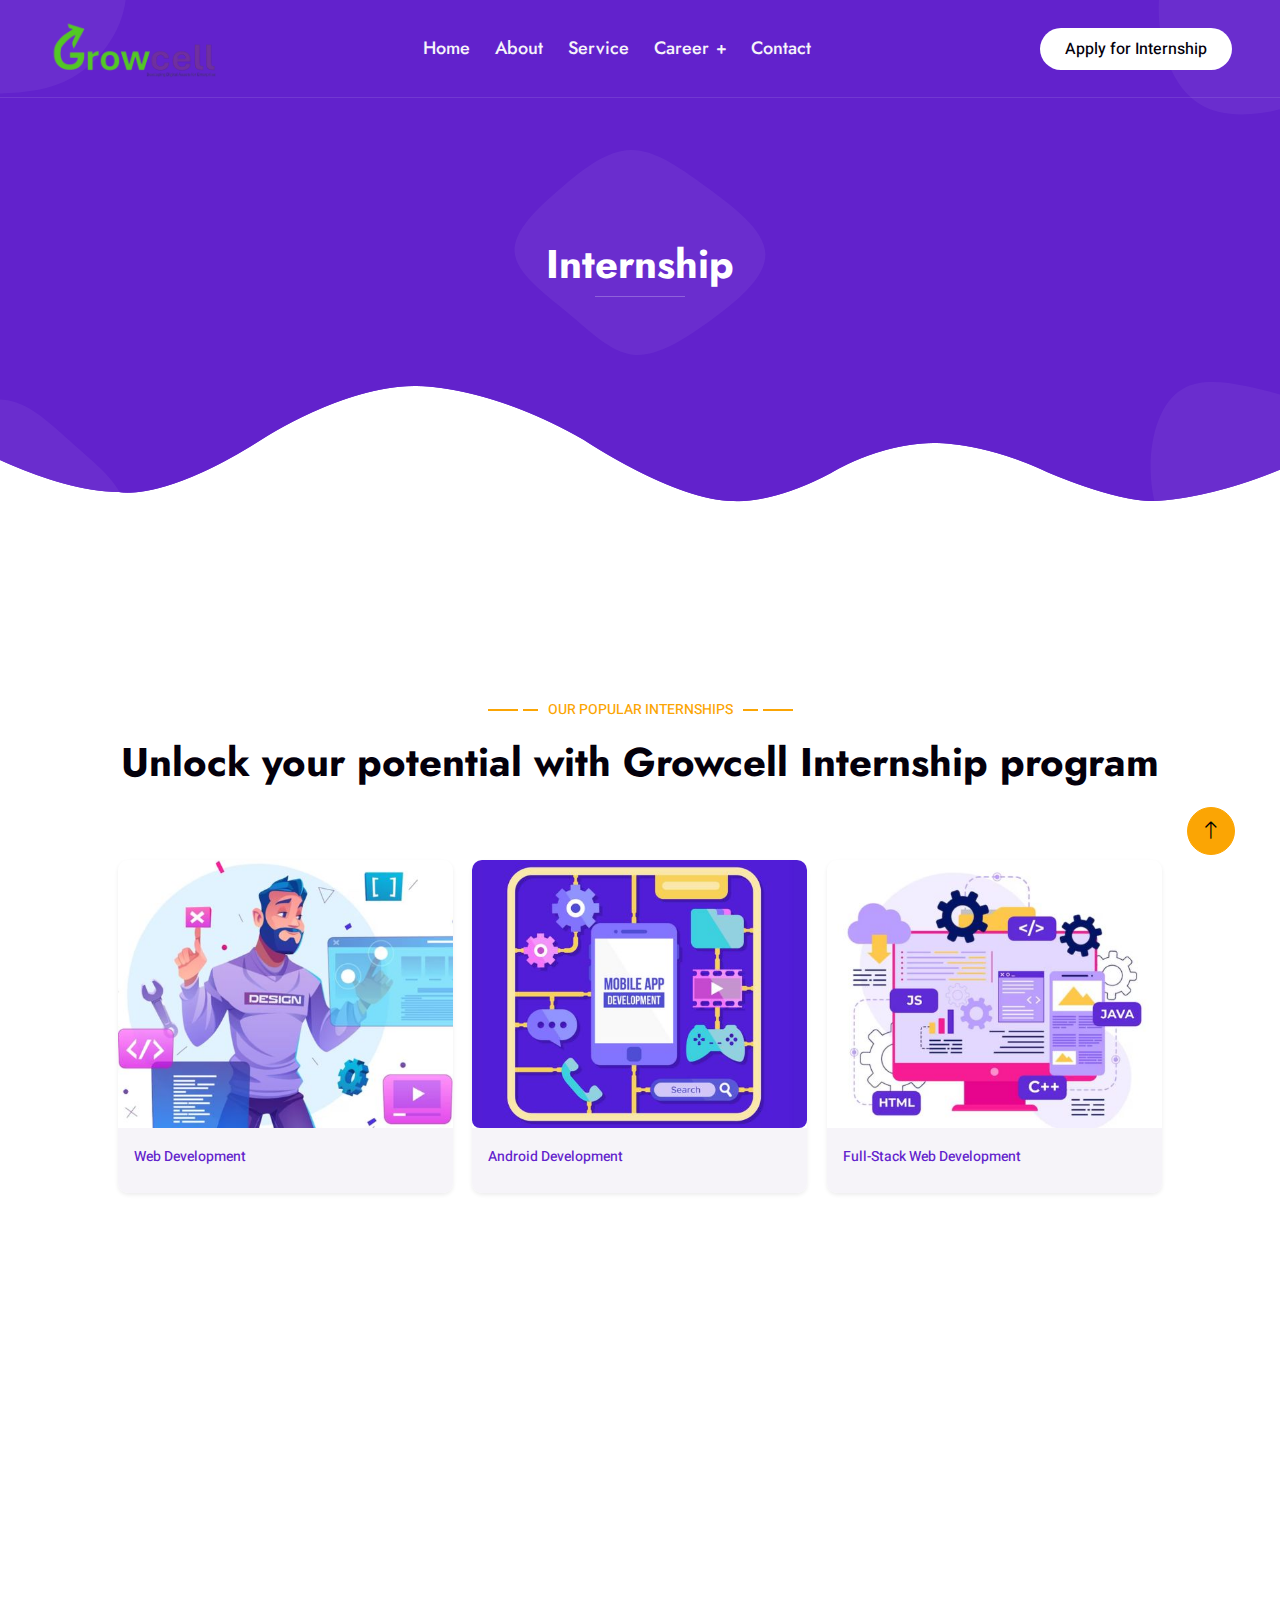
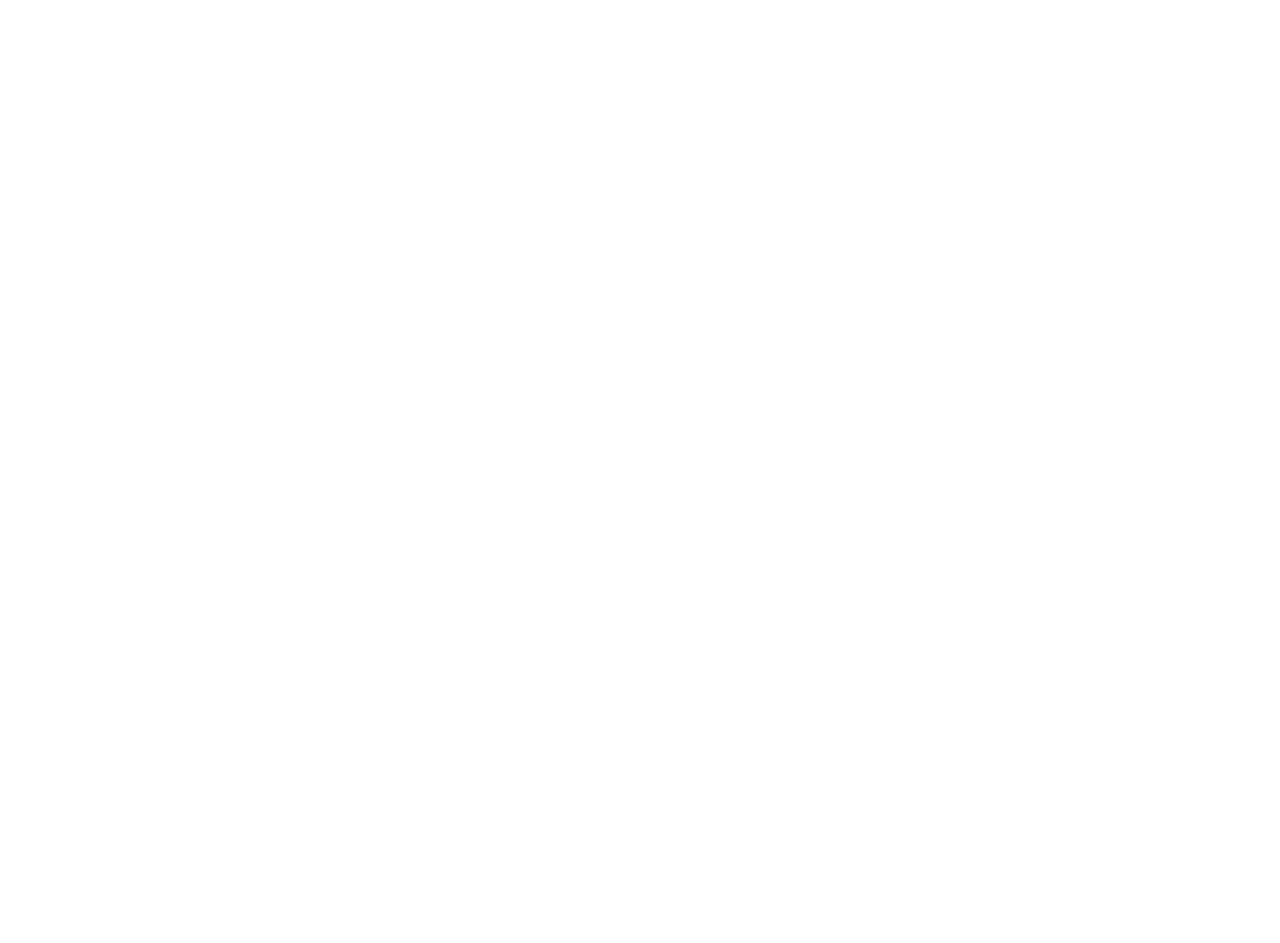
<file: 905.html>
<!DOCTYPE html>
<html lang="en">

<head>
    <meta charset="utf-8">
    <title>Internship</title>
    <meta content="width=device-width, initial-scale=1.0" name="viewport">
    <meta content="" name="keywords">
    <meta content="" name="description">

    <!-- Favicon -->
    <link href="img/Blue.jpg" rel="icon">

    <!-- Google Web Fonts -->
    <link rel="preconnect" href="https://fonts.googleapis.com">
    <link rel="preconnect" href="https://fonts.gstatic.com" crossorigin>
    <link href="https://fonts.googleapis.com/css2?family=Heebo:wght@400;500&family=Jost:wght@500;600;700&display=swap" rel="stylesheet"> 

    <!-- Icon Font Stylesheet -->
    <link href="https://cdnjs.cloudflare.com/ajax/libs/font-awesome/5.10.0/css/all.min.css" rel="stylesheet">
    <link href="https://cdn.jsdelivr.net/npm/bootstrap-icons@1.4.1/font/bootstrap-icons.css" rel="stylesheet">

    <!-- Libraries Stylesheet -->
    <link href="lib/animate/animate.min.css" rel="stylesheet">
    <link href="lib/owlcarousel/assets/owl.carousel.min.css" rel="stylesheet">
    <link href="lib/lightbox/css/lightbox.min.css" rel="stylesheet">

    <!-- Customized Bootstrap Stylesheet -->
    <link href="css/bootstrap.min.css" rel="stylesheet">

    <!-- Template Stylesheet -->
    <link href="css/style.css" rel="stylesheet">
</head>

<body>
    <div class="container-xxl bg-white p-0">
        <!-- Spinner Start -->
        <div id="spinner" class="show bg-white position-fixed translate-middle w-100 vh-100 top-50 start-50 d-flex align-items-center justify-content-center">
            <div class="spinner-grow text-primary" style="width: 3rem; height: 3rem;" role="status">
                <span class="sr-only">Loading...</span>
            </div>
        </div>
        <!-- Spinner End -->


        <!-- Navbar & Hero Start -->
        <div class="container-xxl position-relative p-0">
            <nav class="navbar navbar-expand-lg navbar-light px-4 px-lg-5 py-3 py-lg-0">
                <a href="" class="navbar-brand p-0">
                    <!--<h1 class="m-0">Growcell</h1> -->
                    <img src="img/logo.png" alt="Logo"> 
                </a>
                <button class="navbar-toggler" type="button" data-bs-toggle="collapse" data-bs-target="#navbarCollapse">
                    <span class="fa fa-bars"></span>
                </button>
                <div class="collapse navbar-collapse" id="navbarCollapse">
                    <div class="navbar-nav mx-auto py-0">
                        <a href="index.html" class="nav-item nav-link">Home</a>
                        <a href="about.html" class="nav-item nav-link">About</a>
                        <a href="service.html" class="nav-item nav-link">Service</a>
                      <!--  <a href="project.html" class="nav-item nav-link active">Project</a> -->
                        <div class="nav-item dropdown">
                            <a href="#" class="nav-link dropdown-toggle" data-bs-toggle="dropdown">Career</a>
                            <div class="dropdown-menu m-0">
                                <a href="905.html" class="dropdown-item">internships</a>
                               <!-- <a href="soon.html" class="dropdown-item">jobs</a> -->
                                <a href="soon.html" class="dropdown-item">Freelancing</a>
                            </div>
                        </div>
                        <a href="comm.html" class="nav-item nav-link">Contact</a>
                    </div>
                    <a href="intern.html" class="btn rounded-pill py-2 px-4 ms-3 d-none d-lg-block">Apply for Internship</a>
                </div>
            </nav>

            <div class="container-xxl py-5 bg-primary hero-header">
                <div class="container my-5 py-5 px-lg-5">
                    <div class="row g-5 py-5">
                        <div class="col-12 text-center">
                            <h1 class="text-white animated slideInDown">Internship</h1>
                            <hr class="bg-white mx-auto mt-0" style="width: 90px;">
                           <!-- <nav aria-label="breadcrumb">
                                <ol class="breadcrumb justify-content-center">
                                    <li class="breadcrumb-item"><a class="text-white" href="#">Home</a></li>
                                    <li class="breadcrumb-item"><a class="text-white" href="#">Pages</a></li>
                                    <li class="breadcrumb-item text-white active" aria-current="page">Project</li>
                                </ol>
                            </nav>-->
                        </div>
                    </div>
                </div>
            </div>
        </div>
        <!-- Navbar & Hero End -->


        <!-- Projects Start -->
        <div class="container-xxl py-5">
            <div class="container py-5 px-lg-5">
                <div class="wow fadeInUp" data-wow-delay="0.1s">
                    <p class="section-title text-secondary justify-content-center"><span></span>Our Popular Internships <span></span></p>
                    <h1 class="text-center mb-5">Unlock your potential with Growcell Internship program</h1>
                </div>
                <div class="row mt-n2 wow fadeInUp" data-wow-delay="0.3s">
                    <div class="col-12 text-center">
                        <!--<ul class="list-inline mb-5" id="portfolio-flters">
                            <li class="mx-2 active" data-filter="*">All</li>
                            <li class="mx-2" data-filter=".first">Web Design</li>
                            <li class="mx-2" data-filter=".second">Graphic Design</li>
                        </ul>-->
                    </div>
                </div>


                <style>
                    /* Add spacing between divs */
.portfolio-item {
  padding: 15px;
}

/* Reduce spacing on smaller devices */
@media (max-width: 768px) {
  .portfolio-item {
    padding: 10px;
  }
}

/* Ensure consistent spacing around images */
.img-fluid {
  border-radius: 8px;
}

/* Reduce overlay size for smaller screens */
.portfolio-overlay {
  padding: 10px;
}

/* Add space between rows and center the content */
.row {
  margin: 0 -10px;
}

/* Responsive image size */
@media (max-width: 576px) {
  .portfolio-item {
    width: 100%;
    margin-bottom: 20px;
  }
}

/* Add spacing and padding to portfolio items */
.portfolio-item {
  padding: 10px;
}

/* Add shadow and rounded corners for a modern look */
.shadow-sm {
  box-shadow: 0 4px 8px rgba(0, 0, 0, 0.1); /* Optional shadow */
  border-radius: 10px;
}

/* Adjust portfolio overlay spacing for smaller devices */
.portfolio-overlay {
  padding: 10px;
}

/* Responsive layout for tablets and smaller screens */
@media (max-width: 768px) {
  .portfolio-item {
    padding: 10px;
    width: 100%; /* Full width on smaller devices */
    margin-bottom: 15px;
  }
}

/* Reduce spacing for mobile view */
@media (max-width: 576px) {
  .portfolio-item {
    padding: 8px;
  }
}

/* Add spacing and padding to portfolio items */
.portfolio-item {
  padding: 10px; /* Adds spacing around each card */
}

/* Add shadow and rounded corners for a modern look */
.shadow-sm {
  box-shadow: 0 4px 8px rgba(0, 0, 0, 0.1); /* Optional */
  border-radius: 10px;
}

/* Adjust portfolio overlay spacing for smaller devices */
.portfolio-overlay {
  padding: 10px;
}

/* Responsive layout for tablets and smaller screens */
@media (max-width: 768px) {
  .portfolio-item {
    padding: 10px;
    width: 100%; /* Full width on smaller devices */
    margin-bottom: 15px;
  }
}

/* Reduce spacing for mobile view */
@media (max-width: 576px) {
  .portfolio-item {
    padding: 8px;
  }
}

                </style>

                <div class="row g-4 portfolio-container">
                <!--    <div>
                    <div class="col-lg-4 col-md-6 portfolio-item first wow fadeInUp" data-wow-delay="0.1s">
                        <div class="rounded overflow-hidden">
                            <div class="position-relative overflow-hidden">
                                <img class="img-fluid w-100" src="img/webd.jpg" alt="">
                                <div class="portfolio-overlay">
                                  --  <a class="btn btn-square btn-outline-light mx-1" href="img/portfolio-1.jpg" data-lightbox="portfolio"><i class="fa fa-eye"></i></a>  --
                                    <a class="btn btn-square btn-outline-light mx-1" href="intern.html"><i class="fa fa-link"></i></a>
                                </div>
                            </div>
                            <div class="bg-light p-4">
                                <a href="intern.html" target="_blank">
                                <p class="text-primary fw-medium mb-2">Web Development</p>
                                </a>
                               !-- <h5 class="lh-base mb-0">Designing, Building, and Elevating Seamless and Interactive Web User Experiences.</a>  --
                            </div>
                        </div>
                    </div>
                    <div class="col-lg-4 col-md-6 portfolio-item second wow fadeInUp" data-wow-delay="0.1s">
                        <div class="rounded overflow-hidden">
                            <div class="position-relative overflow-hidden">
                                <img class="img-fluid w-100" src="img/appmob.jpg" alt="">
                                <div class="portfolio-overlay">
                                    -- <a class="btn btn-square btn-outline-light mx-1" href="img/portfolio-2.jpg" data-lightbox="portfolio"><i class="fa fa-eye"></i></a>  -
                                    <a class="btn btn-square btn-outline-light mx-1" href="intern.html"><i class="fa fa-link"></i></a>
                                </div>
                            </div>
                            <div class="bg-light p-4">
                                <a href="intern.html" target="_blank">
                                <p class="text-primary fw-medium mb-2">Android Development</p>
                                </a>
                                <h5 class="lh-base mb-0">Innovating through powerful, user-focused Android app development for growth.</a>  --
                            </div>
                        </div>
                    </div>
                    <div class="col-lg-4 col-md-6 portfolio-item first wow fadeInUp" data-wow-delay="0.1s">
                        <div class="rounded overflow-hidden">
                            <div class="position-relative overflow-hidden">
                                <img class="img-fluid w-100" src="img/fullst.jpg" alt="">
                                <div class="portfolio-overlay">
                                   !-- <a class="btn btn-square btn-outline-light mx-1" href="img/portfolio-3.jpg" data-lightbox="portfolio"><i class="fa fa-eye"></i></a> -
                                    <a class="btn btn-square btn-outline-light mx-1" href="intern.html"><i class="fa fa-link"></i></a>
                                </div>
                            </div>
                            <div class="bg-light p-4">
                                <a href="intern.html" target="_blank">
                                <p class="text-primary fw-medium mb-2">Full-Stack Web Development</p>
                                </a>
                              --  <h5 class="lh-base mb-0">Developing complete, scalable full-stack solutions for seamless digital transformation.</a>  -
                            </div>
                        </div>
                    </div>
                </div>  -->
                <div class="row g-4"> <!-- Add "g-4" for gap/spacing -->
                    <div class="col-lg-4 col-md-6 col-sm-12 portfolio-item first wow fadeInUp" data-wow-delay="0.1s">
                        <div class="rounded overflow-hidden shadow-sm"> <!-- Add shadow for aesthetics -->
                            <div class="position-relative overflow-hidden">
                                <img class="img-fluid w-100" src="img/webd.jpg" alt="">
                                <div class="portfolio-overlay">
                                    <a class="btn btn-square btn-outline-light mx-1" href="intern.html"><i class="fa fa-link"></i></a>
                                </div>
                            </div>
                            <div class="bg-light p-3">
                                <a href="intern.html" target="_blank">
                                    <p class="text-primary fw-medium mb-2">Web Development</p>
                                </a>
                            </div>
                        </div>
                    </div>
                
                    <div class="col-lg-4 col-md-6 col-sm-12 portfolio-item second wow fadeInUp" data-wow-delay="0.1s">
                        <div class="rounded overflow-hidden shadow-sm">
                            <div class="position-relative overflow-hidden">
                                <img class="img-fluid w-100" src="img/appmob.jpg" alt="">
                                <div class="portfolio-overlay">
                                    <a class="btn btn-square btn-outline-light mx-1" href="intern.html"><i class="fa fa-link"></i></a>
                                </div>
                            </div>
                            <div class="bg-light p-3">
                                <a href="intern.html" target="_blank">
                                    <p class="text-primary fw-medium mb-2">Android Development</p>
                                </a>
                            </div>
                        </div>
                    </div>
                
                    <div class="col-lg-4 col-md-6 col-sm-12 portfolio-item first wow fadeInUp" data-wow-delay="0.1s">
                        <div class="rounded overflow-hidden shadow-sm">
                            <div class="position-relative overflow-hidden">
                                <img class="img-fluid w-100" src="img/fullst.jpg" alt="">
                                <div class="portfolio-overlay">
                                    <a class="btn btn-square btn-outline-light mx-1" href="intern.html"><i class="fa fa-link"></i></a>
                                </div>
                            </div>
                            <div class="bg-light p-3">
                                <a href="intern.html" target="_blank">
                                    <p class="text-primary fw-medium mb-2">Full-Stack Web Development</p>
                                </a>
                            </div>
                        </div>
                    </div>
                </div>
                <div class="row g-4"> <!-- Added g-4 for spacing -->
                    <!-- Java Developer Card -->
                    <div class="col-lg-4 col-md-6 col-sm-12 portfolio-item second wow fadeInUp" data-wow-delay="0.6s">
                        <div class="rounded overflow-hidden shadow-sm"> <!-- Optional: Add shadow for effect -->
                            <div class="position-relative overflow-hidden">
                                <img class="img-fluid w-100" src="img/java.jpg" alt="">
                                <div class="portfolio-overlay">
                                    <a class="btn btn-square btn-outline-light mx-1" href="intern.html"><i class="fa fa-link"></i></a>
                                </div>
                            </div>
                            <div class="bg-light p-3">
                                <a href="intern.html" target="_blank">
                                    <p class="text-primary fw-medium mb-2">Java Developer</p>
                                </a>
                            </div>
                        </div>
                    </div>
                
                    <!-- Python Developer Card -->
                    <div class="col-lg-4 col-md-6 col-sm-12 portfolio-item first wow fadeInUp" data-wow-delay="0.6s">
                        <div class="rounded overflow-hidden shadow-sm">
                            <div class="position-relative overflow-hidden">
                                <img class="img-fluid w-100" src="img/python.jpg" alt="">
                                <div class="portfolio-overlay">
                                    <a class="btn btn-square btn-outline-light mx-1" href="intern.html"><i class="fa fa-link"></i></a>
                                </div>
                            </div>
                            <div class="bg-light p-3">
                                <a href="intern.html" target="_blank">
                                    <p class="text-primary fw-medium mb-2">Python Developer</p>
                                </a>
                            </div>
                        </div>
                    </div>
                
                    <!-- Data Science Card -->
                    <div class="col-lg-4 col-md-6 col-sm-12 portfolio-item second wow fadeInUp" data-wow-delay="0.6s">
                        <div class="rounded overflow-hidden shadow-sm">
                            <div class="position-relative overflow-hidden">
                                <img class="img-fluid w-100" src="img/datas.jpg" alt="">
                                <div class="portfolio-overlay">
                                    <a class="btn btn-square btn-outline-light mx-1" href="intern.html"><i class="fa fa-link"></i></a>
                                </div>
                            </div>
                            <div class="bg-light p-3">
                                <a href="intern.html" target="_blank">
                                    <p class="text-primary fw-medium mb-2">Data Science</p>
                                </a>
                            </div>
                        </div>
                    </div>
                </div>
                <div class="row g-4"> <!-- Added g-4 for spacing -->
                    <!-- Machine Learning Card -->
                    <div class="col-lg-4 col-md-6 col-sm-12 portfolio-item second wow fadeInUp" data-wow-delay="0.12s">
                        <div class="rounded overflow-hidden shadow-sm"> <!-- Add shadow for aesthetics -->
                            <div class="position-relative overflow-hidden">
                                <img class="img-fluid w-100" src="img/machine.jpg" alt="">
                                <div class="portfolio-overlay">
                                    <a class="btn btn-square btn-outline-light mx-1" href="intern.html"><i class="fa fa-link"></i></a>
                                </div>
                            </div>
                            <div class="bg-light p-3">
                                <a href="intern.html" target="_blank">
                                    <p class="text-primary fw-medium mb-2">Machine Learning</p>
                                </a>
                            </div>
                        </div>
                    </div>
                
                    <!-- UI/UX Card -->
                    <div class="col-lg-4 col-md-6 col-sm-12 portfolio-item second wow fadeInUp" data-wow-delay="0.12s">
                        <div class="rounded overflow-hidden shadow-sm">
                            <div class="position-relative overflow-hidden">
                                <img class="img-fluid w-100" src="img/uiuxp.jpg" alt="">
                                <div class="portfolio-overlay">
                                    <a class="btn btn-square btn-outline-light mx-1" href="intern.html"><i class="fa fa-link"></i></a>
                                </div>
                            </div>
                            <div class="bg-light p-3">
                                <a href="intern.html" target="_blank">
                                    <p class="text-primary fw-medium mb-2">UI/UX</p>
                                </a>
                            </div>
                        </div>
                    </div>
                
                    <!-- Digital Marketing Card -->
                    <div class="col-lg-4 col-md-6 col-sm-12 portfolio-item second wow fadeInUp" data-wow-delay="0.12s">
                        <div class="rounded overflow-hidden shadow-sm">
                            <div class="position-relative overflow-hidden">
                                <img class="img-fluid w-100" src="img/dm.jpg" alt="">
                                <div class="portfolio-overlay">
                                    <a class="btn btn-square btn-outline-light mx-1" href="intern.html"><i class="fa fa-link"></i></a>
                                </div>
                            </div>
                            <div class="bg-light p-3">
                                <a href="intern.html" target="_blank">
                                    <p class="text-primary fw-medium mb-2">Digital Marketing</p>
                                </a>
                            </div>
                        </div>
                    </div>
                </div>
                
                </div>
            </div>
        </div>
        <!-- Projects End -->
        

        <!-- Footer Start -->
         <!-- Footer Start -->
         <div class="container-fluid bg-primary text-light footer wow fadeIn" data-wow-delay="0.1s">
            <div class="container py-5 px-lg-5">
                <div class="row g-5">
                    <div class="col-md-6 col-lg-3">
                        <p class="section-title text-white h5 mb-4">Address<span></span></p>
                        <p><i class="fa fa-map-marker-alt me-3"></i>Motihari,Bihar 845417 </p>
                        <p><i class="fa fa-phone-alt me-3"></i>+91 95195 53053</p>
                        <p><i class="fa fa-envelope me-3"></i>growcelldigital@gmail.com<span></span></p>
                        <div class="d-flex pt-2">
                            <a class="btn btn-outline-light btn-social" href="https://x.com/growcelldigital?t=5qd5WtL_MvcNW5KDEhtaWg&s=09"><i class="fab fa-twitter"></i></a>
                            <a class="btn btn-outline-light btn-social" href="https://github.com/Growcell-IT-Architect"><i class="fab fa-github"></i></a>
                            <a class="btn btn-outline-light btn-social" href="https://www.instagram.com/growcell.in?utm_source=ig_web_button_share_sheet&igsh=ZDNlZDc0MzIxNw=="><i class="fab fa-instagram"></i></a>
                            <a class="btn btn-outline-light btn-social" href="https://www.linkedin.com/company/growcell/"><i class="fab fa-linkedin-in"></i></a>
                        </div>
                    </div>
                    
                    <div class="col-md-6 col-lg-3">
                        <p class="section-title text-white h5 mb-4">Quick Link<span></span></p>
                        <a class="btn btn-link" href="about.html">About Us</a>
                        <a class="btn btn-link" href="comm.html">Contact Us</a>
                      <!--  <a class="btn btn-link" href="">Privacy Policy</a> -->
                        <a class="btn btn-link" href="policy.html">Cancellation Policy</a>
                        <a class="btn btn-link" href="905.html">Career</a>
                    </div>
                    <div class="col-md-6 col-lg-3">
                        <!--<p class="section-title text-white h5 mb-4">Company<span></span></p>-->

                        <img src="img/foter.png" class="responsive-foterimage" alt="foter"> 
                        <p class="text-white pb-3 animated slideInDown">Future-ready IT solutions empowering enterprises with innovation, efficiency, and seamless technology to drive growth, scalability, and digital transformation effortlessly </p>
                        
                    </div>

                        <!--<p class="section-title text-white h5 mb-4">Gallery<span></span></p>-->
                       <!-- <div class="row g-2">
                            <p class="text-white pb-3 animated slideInDown">Driving innovation, connectivity, intelligence, and transformation to deliver future-ready IT solutions for enterprises.</p>
                       -->
                          <!--    <p class="m-0">SEO optimization enhances website visibility using keywords, quality content, backlinks, and technical improvements to boost rankings, drive traffic, and improve user experience.<span></span></p>-->
                          
                          <!--  <div class="col-4">
                                <img class="img-fluid" src="img/portfolio-1.jpg" alt="Image">
                            </div>
                            <div class="col-4">
                                <img class="img-fluid" src="img/portfolio-2.jpg" alt="Image">
                            </div>   
                            <div class="col-4">
                                <img class="img-fluid" src="img/portfolio-3.jpg" alt="Image">
                            </div>
                            <div class="col-4">
                                <img class="img-fluid" src="img/portfolio-4.jpg" alt="Image">
                            </div>
                            <div class="col-4">
                                <img class="img-fluid" src="img/portfolio-5.jpg" alt="Image">
                            </div>
                            <div class="col-4">
                                <img class="img-fluid" src="img/portfolio-6.jpg" alt="Image">
                            </div>
                        </div> -->
                    
                  <!--  <div class="col-md-6 col-lg-3">
                        <p class="section-title text-white h5 mb-4">Gallery<span></span></p>
                        <div class="row g-2">
                            <div class="col-4">
                                <img class="img-fluid" src="img/portfolio-1.jpg" alt="Image">
                            </div>
                            <div class="col-4">
                                <img class="img-fluid" src="img/portfolio-2.jpg" alt="Image">
                            </div>
                            <div class="col-4">
                                <img class="img-fluid" src="img/portfolio-3.jpg" alt="Image">
                            </div>
                            <div class="col-4">
                                <img class="img-fluid" src="img/portfolio-4.jpg" alt="Image">
                            </div>
                            <div class="col-4">
                                <img class="img-fluid" src="img/portfolio-5.jpg" alt="Image">
                            </div>
                            <div class="col-4">
                                <img class="img-fluid" src="img/portfolio-6.jpg" alt="Image">
                            </div>
                        </div>
                    </div> -->
                  <div class="col-md-6 col-lg-3">
                    <img src="img/design1.jpg" class="responsive-foterimage" alt="foter"> 
                   <!-- <img src="img/22logo.png"class="responsive-image" alt="MSME-Logo"> 
                    <img src="img/stpind.png" class="responsive-stepimag" alt="step"> -->
                    <p class="text-white pb-3 animated slideInDown">Enabling MSMEs & Startups with Cutting-Edge IT Solutions – Innovate, Scale, and Thrive in the Digital Era with Future-Ready Technology.</p>
                    </div>  
                  <!--  <div>                        
                        <img src="img/stpind.png" class="responsive-stepimag" alt="step">
                    </div>  -->
                  <!--  <div class="col-md-6 col-lg-3">
                       <p class="section-title text-white h5 mb-4">Newsletter   prev<span></span></p>
                        <p>Lorem ipsum dolor sit amet elit. Phasellus nec pretium mi. Curabitur facilisis ornare velit non vulpu</p>
                        <div class="position-relative w-100 mt-3"> 
                            <input class="form-control border-0 rounded-pill w-100 ps-4 pe-5" type="text" placeholder="Your Email" style="height: 48px;"> 
                            <button type="button" class="btn shadow-none position-absolute top-0 end-0 mt-1 me-2"><i class="fa fa-paper-plane text-primary fs-4"></i></button> 
                        </div>
                    </div> -->
                </div>
            </div>
            <div class="container px-lg-5">
                <div class="copyright"> 
                    <div class="row">
                        <div class="col-md-6 text-center text-md-start mb-3 mb-md-0">
                            &copy; <a class="border-bottom" href="">2024</a>, All Right Reserved. 
							
							<!--/***  Thank you for your support. ***/-->
							Designed By <a class="border-bottom" href="https://growcell.in">Growcell IT Architect™</a>
                        </div>
                        <div class="col-md-6 text-center text-md-end">
                            <div class="footer-menu">
                                <a href="index.html">Home</a>
                              <!--  <a href="">Cookies</a> -->
                                <a href="405.html">Help</a>
                                <a href="faq.html">FQAs</a>
                            </div>
                        </div>
                    </div>
                </div>
            </div>
        </div>
        <!-- Footer End -->


        <!-- Footer End -->


        <!-- Back to Top -->
        <a href="#" class="btn btn-lg btn-secondary btn-lg-square back-to-top"><i class="bi bi-arrow-up"></i></a>
    </div>

    <!-- JavaScript Libraries -->
    <script src="https://code.jquery.com/jquery-3.4.1.min.js"></script>
    <script src="https://cdn.jsdelivr.net/npm/bootstrap@5.0.0/dist/js/bootstrap.bundle.min.js"></script>
    <script src="lib/wow/wow.min.js"></script>
    <script src="lib/easing/easing.min.js"></script>
    <script src="lib/waypoints/waypoints.min.js"></script>
    <script src="lib/counterup/counterup.min.js"></script>
    <script src="lib/owlcarousel/owl.carousel.min.js"></script>
    <script src="lib/isotope/isotope.pkgd.min.js"></script>
    <script src="lib/lightbox/js/lightbox.min.js"></script>

    <!-- Template Javascript -->
    <script src="js/main.js"></script>

    
    
</body>

</html>
</file>
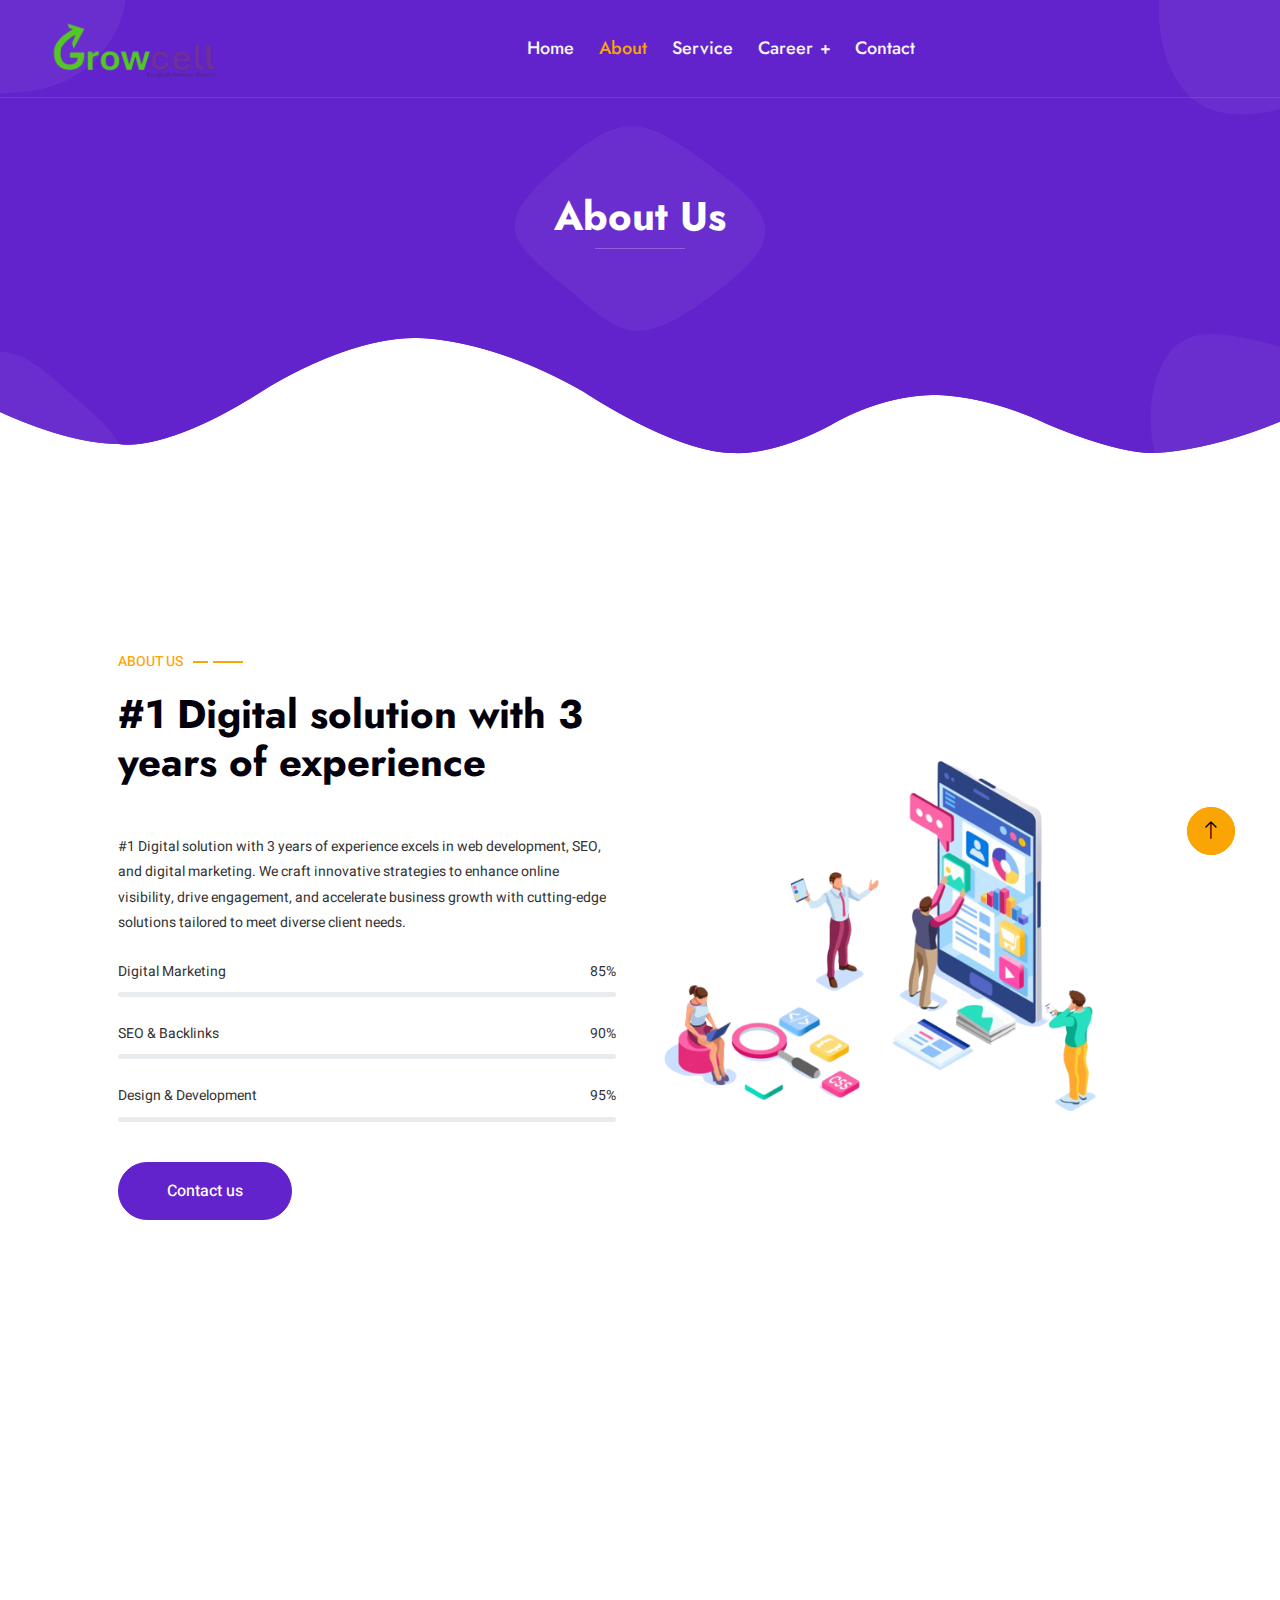
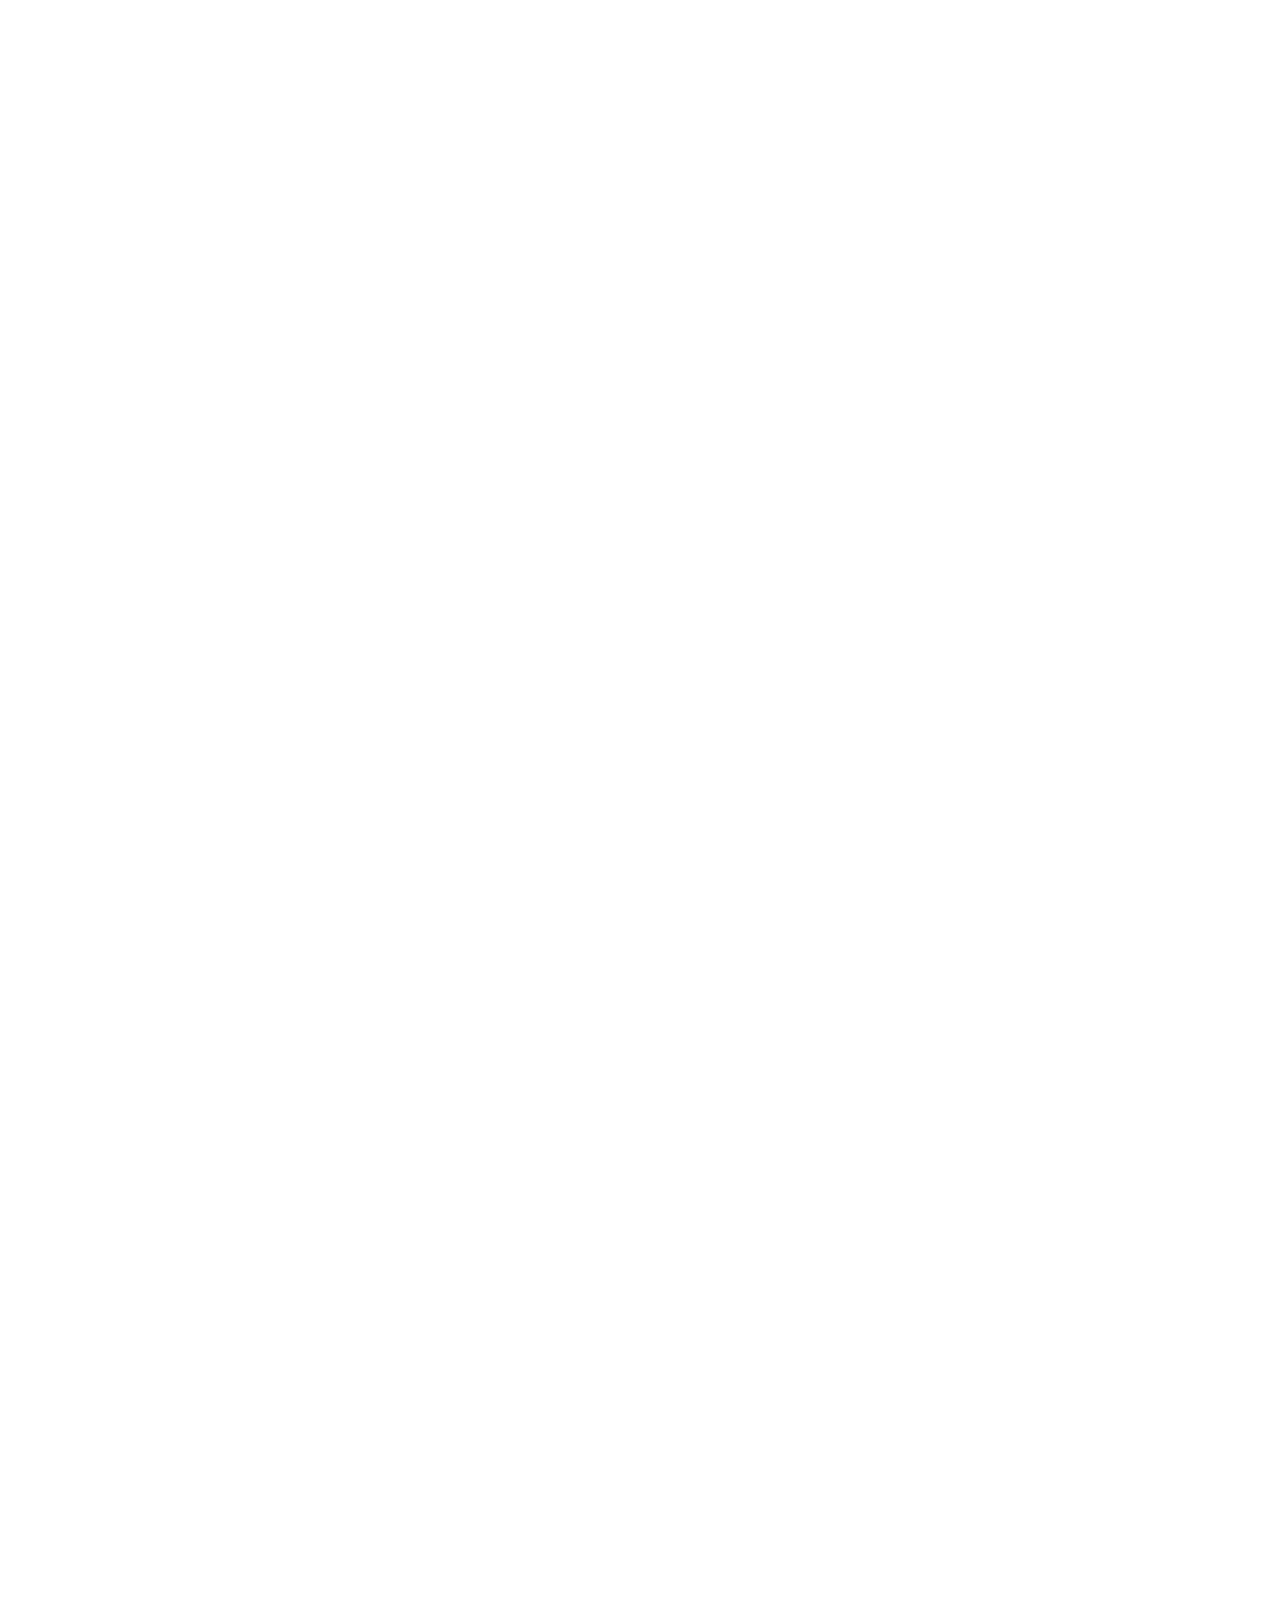
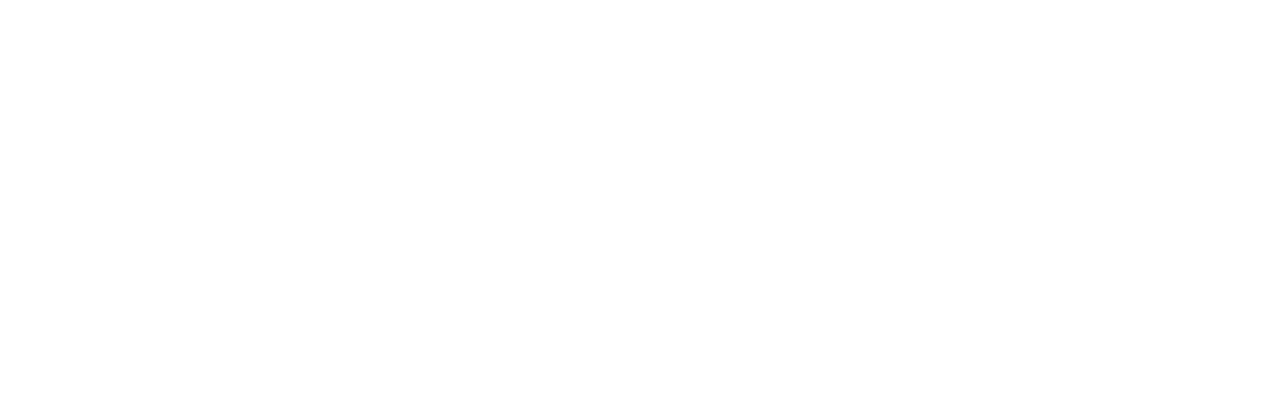
<file: about.html>
<!DOCTYPE html>
<html lang="en">

<head>
    <meta charset="utf-8">
    <title>Growcell IT Architect</title>
    <meta content="width=device-width, initial-scale=1.0" name="viewport">
    <meta content="" name="keywords">
    <meta content="" name="description">

    <!-- Favicon -->
    <link href="img/Blue.jpg" rel="icon">

    <!-- Google Web Fonts -->
    <link rel="preconnect" href="https://fonts.googleapis.com">
    <link rel="preconnect" href="https://fonts.gstatic.com" crossorigin>
    <link href="https://fonts.googleapis.com/css2?family=Heebo:wght@400;500&family=Jost:wght@500;600;700&display=swap" rel="stylesheet"> 

    <!-- Icon Font Stylesheet -->
    <link href="https://cdnjs.cloudflare.com/ajax/libs/font-awesome/5.10.0/css/all.min.css" rel="stylesheet">
    <link href="https://cdn.jsdelivr.net/npm/bootstrap-icons@1.4.1/font/bootstrap-icons.css" rel="stylesheet">

    <!-- Libraries Stylesheet -->
    <link href="lib/animate/animate.min.css" rel="stylesheet">
    <link href="lib/owlcarousel/assets/owl.carousel.min.css" rel="stylesheet">
    <link href="lib/lightbox/css/lightbox.min.css" rel="stylesheet">

    <!-- Customized Bootstrap Stylesheet -->
    <link href="css/bootstrap.min.css" rel="stylesheet">

    <!-- Template Stylesheet -->
    <link href="css/style.css" rel="stylesheet">
</head>

<body>
    <div class="container-xxl bg-white p-0">
        <!-- Spinner Start -->
        <div id="spinner" class="show bg-white position-fixed translate-middle w-100 vh-100 top-50 start-50 d-flex align-items-center justify-content-center">
            <div class="spinner-grow text-primary" style="width: 3rem; height: 3rem;" role="status">
                <span class="sr-only">Loading...</span>
            </div>
        </div>
        <!-- Spinner End -->


        <!-- Navbar & Hero Start -->
        <div class="container-xxl position-relative p-0">
            <nav class="navbar navbar-expand-lg navbar-light px-4 px-lg-5 py-3 py-lg-0">
                <a href="" class="navbar-brand p-0">
                   <!-- <h1 class="m-0">Growcell</h1>-->
                     <img src="img/logo.png" alt="Logo"> 
                </a>
                <button class="navbar-toggler" type="button" data-bs-toggle="collapse" data-bs-target="#navbarCollapse">
                    <span class="fa fa-bars"></span>
                </button>
                <div class="collapse navbar-collapse" id="navbarCollapse">
                    <div class="navbar-nav mx-auto py-0">
                        <a href="index.html" class="nav-item nav-link">Home</a>
                        <a href="about.html" class="nav-item nav-link active">About</a>
                        <a href="service.html" class="nav-item nav-link">Service</a>
                       <!-- <a href="project.html" class="nav-item nav-link">Project</a> -->
                        <div class="nav-item dropdown">
                            <a href="#" class="nav-link dropdown-toggle" data-bs-toggle="dropdown">Career</a>
                            <div class="dropdown-menu m-0">
                               <!-- <a href="team.html" class="dropdown-item">Our Team</a>
                                <a href="testimonial.html" class="dropdown-item">Testimonial</a>
                                <a href="404.html" class="dropdown-item">404 Page</a>  -->
                                <a href="405.html" class="dropdown-item">Internships</a>
                                <a href="soon.html" class="dropdown-item">freelancing</a>
                            </div>
                        </div>
                        <a href="comm.html" class="nav-item nav-link">Contact</a>
                    </div>
                    <!--<a href="" class="btn rounded-pill py-2 px-4 ms-3 d-none d-lg-block">Get Started</a> -->
                </div>
            </nav>

            <div class="container-xxl py-5 bg-primary hero-header">
                <div class="container my-5 py-5 px-lg-5">
                    <div class="row g-5 py-5">
                        <div class="col-12 text-center">
                            <h1 class="text-white animated slideInDown">About Us</h1>
                            <hr class="bg-white mx-auto mt-0" style="width: 90px;">
                            <!--<nav aria-label="breadcrumb">
                                <ol class="breadcrumb justify-content-center">
                                    <li class="breadcrumb-item"><a class="text-white" href="#">Home</a></li>
                                    <li class="breadcrumb-item"><a class="text-white" href="#">Pages</a></li>
                                    <li class="breadcrumb-item text-white active" aria-current="page">About</li>
                                </ol>
                            </nav>  -->
                        </div>
                    </div>
                </div>
            </div>
        </div>
        <!-- Navbar & Hero End -->


        
        <!-- About Start -->
        <div class="container-xxl py-5">
            <div class="container py-5 px-lg-5">
                <div class="row g-5 align-items-center">
                    <div class="col-lg-6 wow fadeInUp" data-wow-delay="0.1s">
                        <p class="section-title text-secondary">About Us<span></span></p>
                        <h1 class="mb-5">#1 Digital solution with 3 years of experience</h1>
                        <p class="mb-4">#1 Digital solution with 3 years of experience excels in web development, SEO, and digital marketing. We craft innovative strategies to enhance online visibility, drive engagement, and accelerate business growth with cutting-edge solutions tailored to meet diverse client needs.</p>
                        <div class="skill mb-4">
                            <div class="d-flex justify-content-between">
                                <p class="mb-2">Digital Marketing</p>
                                <p class="mb-2">85%</p>
                            </div>
                            <div class="progress">
                                <div class="progress-bar bg-primary" role="progressbar" aria-valuenow="85" aria-valuemin="0" aria-valuemax="100"></div>
                            </div>
                        </div>
                        <div class="skill mb-4">
                            <div class="d-flex justify-content-between">
                                <p class="mb-2">SEO & Backlinks</p>
                                <p class="mb-2">90%</p>
                            </div>
                            <div class="progress">
                                <div class="progress-bar bg-secondary" role="progressbar" aria-valuenow="90" aria-valuemin="0" aria-valuemax="100"></div>
                            </div>
                        </div>
                        <div class="skill mb-4">
                            <div class="d-flex justify-content-between">
                                <p class="mb-2">Design & Development</p>
                                <p class="mb-2">95%</p>
                            </div>
                            <div class="progress">
                                <div class="progress-bar bg-dark" role="progressbar" aria-valuenow="95" aria-valuemin="0" aria-valuemax="100"></div>
                            </div>
                        </div>
                        <a href="comm.html" class="btn btn-primary py-sm-3 px-sm-5 rounded-pill mt-3">Contact us</a>
                    </div>
                    <div class="col-lg-6">
                        <img class="img-fluid wow zoomIn" data-wow-delay="0.5s" src="img/uid.png">
                    </div>
                </div>
            </div>
        </div>
        <!-- About End -->
           <!-- Facts Start -->
        <div class="container-xxl bg-primary fact py-5 wow fadeInUp" data-wow-delay="0.1s">
            <div class="container py-5 px-lg-5">
                <div class="row g-4">
                    <div class="col-md-6 col-lg-3 text-center wow fadeIn" data-wow-delay="0.1s">
                        <i class="fa fa-certificate fa-3x text-secondary mb-3"></i>
                        <h1 class="text-white mb-2" data-toggle="counter-up">3</h1>
                        <p class="text-white mb-0">Years Experience</p>
                    </div>
                    <div class="col-md-6 col-lg-3 text-center wow fadeIn" data-wow-delay="0.3s">
                        <i class="fa fa-users-cog fa-3x text-secondary mb-3"></i>
                        <h1 class="text-white mb-2" data-toggle="counter-up">6</h1>
                        <p class="text-white mb-0">Team Members</p>
                    </div>
                    <div class="col-md-6 col-lg-3 text-center wow fadeIn" data-wow-delay="0.5s">
                        <i class="fa fa-users fa-3x text-secondary mb-3"></i>
                        <h1 class="text-white mb-2" data-toggle="counter-up">14</h1>
                        <p class="text-white mb-0">Satisfied Clients</p>
                    </div>
                    <div class="col-md-6 col-lg-3 text-center wow fadeIn" data-wow-delay="0.7s">
                        <i class="fa fa-check fa-3x text-secondary mb-3"></i>
                        <h1 class="text-white mb-2" data-toggle="counter-up">14</h1>
                        <p class="text-white mb-0">Compleate Projects</p>
                    </div>
                </div>
            </div>
        </div>
        <!-- Facts End -->
         <!-- Service Start -->
         <div class="container-xxl py-5">
            <div class="container py-5 px-lg-5">
                <div class="wow fadeInUp" data-wow-delay="0.1s">
                    <p class="section-title text-secondary justify-content-center"><span></span>Our Services<span></span></p>
                    <h1 class="text-center mb-5">What Solutions We Provide</h1>
                </div>
                <div class="row g-4">
                    <div class="col-lg-4 col-md-6 wow fadeInUp" data-wow-delay="0.1s">
                        <div class="service-item d-flex flex-column text-center rounded">
                            <div class="service-icon flex-shrink-0">
                                <i class="fa fa-video fa-2x"></i>
                            </div>
                            <h5 class="mb-3">CMS</h5>
                            <p class="m-0">Empowering Seamless Content Management for Dynamic Digital Experiences</p>
                            <a class="btn btn-square" href=""><i class="fa fa-arrow-right"></i></a>
                        </div>
                    </div>
                    <div class="col-lg-4 col-md-6 wow fadeInUp" data-wow-delay="0.3s">
                        <div class="service-item d-flex flex-column text-center rounded">
                            <div class="service-icon flex-shrink-0">
                                <i class="fa fa-laptop-code fa-2x"></i>
                            </div>
                            <h5 class="mb-3">Website Development</h5>
                            <p class="m-0">Crafting Dynamic and Scalable Websites for a Seamless Digital Presence.</p>
                            <a class="btn btn-square" href=""><i class="fa fa-arrow-right"></i></a>
                        </div>
                    </div>
                    <div class="col-lg-4 col-md-6 wow fadeInUp" data-wow-delay="0.5s">
                        <div class="service-item d-flex flex-column text-center rounded">
                            <div class="service-icon flex-shrink-0">
                                <i class="fab fa-facebook-f fa-2x"></i>
                            </div>
                            <h5 class="mb-3">Digital Marketing</h5>
                            <p class="m-0">Driving Digital Growth with Strategic Marketing Innovations.</p>
                            <a class="btn btn-square" href=""><i class="fa fa-arrow-right"></i></a>
                        </div>
                    </div>
                    <div class="col-lg-4 col-md-6 wow fadeInUp" data-wow-delay="0.1s">
                        <div class="service-item d-flex flex-column text-center rounded">
                            <div class="service-icon flex-shrink-0">
                                <i class="fa fa-search fa-2x"></i>
                            </div>
                            <h5 class="mb-3">SEO Optimization</h5>
                            <p class="m-0">Optimizing Digital Presence, Amplifying Search Rankings, and Driving Organic Growth Seamlessly.</p>
                            <a class="btn btn-square" href=""><i class="fa fa-arrow-right"></i></a>
                        </div>
                    </div>
                    <div class="col-lg-4 col-md-6 wow fadeInUp" data-wow-delay="0.3s">
                        <div class="service-item d-flex flex-column text-center rounded">
                            <div class="service-icon flex-shrink-0">
                                <i class="fa fa-globe fa-2x"></i>
                            </div>
                            <h5 class="mb-3">Web Design</h5>
                            <p class="m-0">Crafting Stunning, Responsive, and User-Centric Web Experiences for Maximum Impact.</p>
                            <a class="btn btn-square" href=""><i class="fa fa-arrow-right"></i></a>
                        </div>
                    </div>
                    <div class="col-lg-4 col-md-6 wow fadeInUp" data-wow-delay="0.5s">
                        <div class="service-item d-flex flex-column text-center rounded">
                            <div class="service-icon flex-shrink-0">
                                <i class="fab fa-android fa-2x"></i>
                            </div>
                            <h5 class="mb-3">App Development</h5>
                            <p class="m-0">Crafting Seamless and Scalable Mobile Experiences.</p>
                            <a class="btn btn-square" href=""><i class="fa fa-arrow-right"></i></a>
                        </div>
                    </div>
                    <div class="col-lg-4 col-md-6 wow fadeInUp" data-wow-delay="0.1s">
                        <div class="service-item d-flex flex-column text-center rounded">
                            <div class="service-icon flex-shrink-0">
                                <i class="fa fa-mail-bulk fa-2x"></i>
                            </div>
                            <h5 class="mb-3">Email Marketing</h5>
                            <p class="m-0">Driving Engagement and Conversions with Targeted Email Campaigns.</p>
                            <a class="btn btn-square" href=""><i class="fa fa-arrow-right"></i></a>
                        </div>
                    </div>
                    <div class="col-lg-4 col-md-6 wow fadeInUp" data-wow-delay="0.3s">
                        <div class="service-item d-flex flex-column text-center rounded">
                            <div class="service-icon flex-shrink-0">
                                <i class="fa fa-mobile fa-2x"></i>
                            </div>
                            <h5 class="mb-3">PPC Advertising</h5>
                            <p class="m-0">Maximizing ROI with Precision-Targeted PPC Campaigns.</p>
                            <a class="btn btn-square" href=""><i class="fa fa-arrow-right"></i></a>
                        </div>
                    </div>
                    <div class="col-lg-4 col-md-6 wow fadeInUp" data-wow-delay="0.5s">
                        <div class="service-item d-flex flex-column text-center rounded">
                            <div class="service-icon flex-shrink-0">
                                <i class="fa fa-laptop-code fa-2x"></i>
                            </div>
                            <h5 class="mb-3">ERP</h5>
                            <p class="m-0">Empowering Enterprises with Scalable and Intelligent ERP Solutions.</p>
                            <a class="btn btn-square" href=""><i class="fa fa-arrow-right"></i></a>
                        </div>
                    </div>
                </div>
            </div>
        </div>
        <!-- Service End -->




        <!-- Feature Start -->
        <!--<div class="container-xxl py-5">
            <div class="container py-5 px-lg-5">
                <div class="row g-4">
                    <div class="col-lg-4 wow fadeInUp" data-wow-delay="0.1s">
                        <div class="feature-item bg-light rounded text-center p-4">
                            <i class="fa fa-3x fa-mail-bulk text-primary mb-4"></i>
                            <h5 class="mb-3">Digital Marketing</h5>
                            <p class="m-0">Erat ipsum justo amet duo et elitr dolor, est duo duo eos lorem sed diam stet diam sed stet lorem.</p>
                        </div>
                    </div>
                    <div class="col-lg-4 wow fadeInUp" data-wow-delay="0.3s">
                        <div class="feature-item bg-light rounded text-center p-4">
                            <i class="fa fa-3x fa-search text-primary mb-4"></i>
                            <h5 class="mb-3">SEO & Backlinks</h5>
                            <p class="m-0">Erat ipsum justo amet duo et elitr dolor, est duo duo eos lorem sed diam stet diam sed stet lorem.</p>
                        </div>
                    </div>
                    <div class="col-lg-4 wow fadeInUp" data-wow-delay="0.5s">
                        <div class="feature-item bg-light rounded text-center p-4">
                            <i class="fa fa-3x fa-laptop-code text-primary mb-4"></i>
                            <h5 class="mb-3">Design & Development</h5>
                            <p class="m-0">Erat ipsum justo amet duo et elitr dolor, est duo duo eos lorem sed diam stet diam sed stet lorem.</p>
                        </div>
                    </div>
                </div>
            </div>
        </div>  -->
        <!-- Feature End -->



      
        
        

        <!-- Team Start -->
       <!-- <div class="container-xxl py-5">
            <div class="container py-5 px-lg-5">
                <div class="wow fadeInUp" data-wow-delay="0.1s">
                    <p class="section-title text-secondary justify-content-center"><span></span>Our Team<span></span></p>
                    <h1 class="text-center mb-5">Our Team Members</h1>
                </div>
                <div class="row g-4">
                    <div class="col-lg-4 col-md-6 wow fadeInUp" data-wow-delay="0.1s">
                        <div class="team-item bg-light rounded">
                            <div class="text-center border-bottom p-4">
                                <img class="img-fluid rounded-circle mb-4" src="img/team-1.jpg" alt="">
                                <h5>John Doe</h5>
                                <span>CEO & Founder</span>
                            </div>
                            <div class="d-flex justify-content-center p-4">
                                <a class="btn btn-square mx-1" href=""><i class="fab fa-facebook-f"></i></a>
                                <a class="btn btn-square mx-1" href=""><i class="fab fa-twitter"></i></a>
                                <a class="btn btn-square mx-1" href=""><i class="fab fa-instagram"></i></a>
                                <a class="btn btn-square mx-1" href=""><i class="fab fa-linkedin-in"></i></a>
                            </div>
                        </div>
                    </div>
                    <div class="col-lg-4 col-md-6 wow fadeInUp" data-wow-delay="0.3s">
                        <div class="team-item bg-light rounded">
                            <div class="text-center border-bottom p-4">
                                <img class="img-fluid rounded-circle mb-4" src="img/team-2.jpg" alt="">
                                <h5>Jessica Brown</h5>
                                <span>Web Designer</span>
                            </div>
                            <div class="d-flex justify-content-center p-4">
                                <a class="btn btn-square mx-1" href=""><i class="fab fa-facebook-f"></i></a>
                                <a class="btn btn-square mx-1" href=""><i class="fab fa-twitter"></i></a>
                                <a class="btn btn-square mx-1" href=""><i class="fab fa-instagram"></i></a>
                                <a class="btn btn-square mx-1" href=""><i class="fab fa-linkedin-in"></i></a>
                            </div>
                        </div>
                    </div>
                    <div class="col-lg-4 col-md-6 wow fadeInUp" data-wow-delay="0.5s">
                        <div class="team-item bg-light rounded">
                            <div class="text-center border-bottom p-4">
                                <img class="img-fluid rounded-circle mb-4" src="img/team-3.jpg" alt="">
                                <h5>Tony Johnson</h5>
                                <span>SEO Expert</span>
                            </div>
                            <div class="d-flex justify-content-center p-4">
                                <a class="btn btn-square mx-1" href=""><i class="fab fa-facebook-f"></i></a>
                                <a class="btn btn-square mx-1" href=""><i class="fab fa-twitter"></i></a>
                                <a class="btn btn-square mx-1" href=""><i class="fab fa-instagram"></i></a>
                                <a class="btn btn-square mx-1" href=""><i class="fab fa-linkedin-in"></i></a>
                            </div>
                        </div>
                    </div>
                </div>
            </div>
        </div>  -->
        <!-- Team End -->
        

        <!-- Footer Start -->
       <!-- <div class="container-fluid bg-primary text-light footer wow fadeIn" data-wow-delay="0.1s">
            <div class="container py-5 px-lg-5">
                <div class="row g-5">
                    <div class="col-md-6 col-lg-3">
                        <p class="section-title text-white h5 mb-4">Address<span></span></p>
                        <p><i class="fa fa-map-marker-alt me-3"></i>123 Street, New York, USA</p>
                        <p><i class="fa fa-phone-alt me-3"></i>+012 345 67890</p>
                        <p><i class="fa fa-envelope me-3"></i>info@example.com</p>
                        <div class="d-flex pt-2">
                            <a class="btn btn-outline-light btn-social" href=""><i class="fab fa-twitter"></i></a>
                            <a class="btn btn-outline-light btn-social" href=""><i class="fab fa-facebook-f"></i></a>
                            <a class="btn btn-outline-light btn-social" href=""><i class="fab fa-instagram"></i></a>
                            <a class="btn btn-outline-light btn-social" href=""><i class="fab fa-linkedin-in"></i></a>
                        </div>
                    </div>
                    <div class="col-md-6 col-lg-3">
                        <p class="section-title text-white h5 mb-4">Quick Link<span></span></p>
                        <a class="btn btn-link" href="">About Us</a>
                        <a class="btn btn-link" href="">Contact Us</a>
                        <a class="btn btn-link" href="">Privacy Policy</a>
                        <a class="btn btn-link" href="">Terms & Condition</a>
                        <a class="btn btn-link" href="">Career</a>
                    </div>
                 --   <div class="col-md-6 col-lg-3">
                        <p class="section-title text-white h5 mb-4">Gallery<span></span></p>
                        <div class="row g-2">
                            <div class="col-4">
                                <img class="img-fluid" src="img/portfolio-1.jpg" alt="Image">
                            </div>
                            <div class="col-4">
                                <img class="img-fluid" src="img/portfolio-2.jpg" alt="Image">
                            </div>
                            <div class="col-4">
                                <img class="img-fluid" src="img/portfolio-3.jpg" alt="Image">
                            </div>
                            <div class="col-4">
                                <img class="img-fluid" src="img/portfolio-4.jpg" alt="Image">
                            </div>
                            <div class="col-4">
                                <img class="img-fluid" src="img/portfolio-5.jpg" alt="Image">
                            </div>
                            <div class="col-4">
                                <img class="img-fluid" src="img/portfolio-6.jpg" alt="Image">
                            </div>
                        </div>
                    </div>
                    <div class="col-md-6 col-lg-3">
                        <p class="section-title text-white h5 mb-4">Newsletter<span></span></p>
                        <p>Lorem ipsum dolor sit amet elit. Phasellus nec pretium mi. Curabitur facilisis ornare velit non vulpu</p>
                        <div class="position-relative w-100 mt-3">
                            <input class="form-control border-0 rounded-pill w-100 ps-4 pe-5" type="text" placeholder="Your Email" style="height: 48px;">
                            <button type="button" class="btn shadow-none position-absolute top-0 end-0 mt-1 me-2"><i class="fa fa-paper-plane text-primary fs-4"></i></button>
                        </div>
                    </div> -
                </div>
            </div>
            <div class="container px-lg-5">
                <div class="copyright">
                    <div class="row">
                        <div class="col-md-6 text-center text-md-start mb-3 mb-md-0">
                            &copy; <a class="border-bottom" href="#">Growcell</a>, All Right Reserved. 
							
							
							Designed By <a class="border-bottom" href="https://growcell.in">Growcell IT Architect</a>
                        </div>
                        <div class="col-md-6 text-center text-md-end">
                            <div class="footer-menu">
                                <a href="">Home</a>
                                <a href="">Cookies</a>
                                <a href="">Help</a>
                                <a href="faq.html">FQAs</a>
                            </div>
                        </div>
                    </div>
                </div>
            </div>
        </div> -->


        <div class="container-fluid bg-primary text-light footer wow fadeIn" data-wow-delay="0.1s">
            <div class="container py-5 px-lg-5">
                <div class="row g-5">
                    <div class="col-md-6 col-lg-3">
                        <p class="section-title text-white h5 mb-4">Address<span></span></p>
                        <p><i class="fa fa-map-marker-alt me-3"></i>Patna,Bihar 845417 </p>
                        <p><i class="fa fa-phone-alt me-3"></i>+91 95195 53053</p>
                        <p><i class="fa fa-envelope me-3"></i>growcelldigital@gmail.com<span></span></p>
                        <div class="d-flex pt-2">
                            <a class="btn btn-outline-light btn-social" href="https://x.com/growcelldigital?t=5qd5WtL_MvcNW5KDEhtaWg&s=09"><i class="fab fa-twitter"></i></a>
                            <a class="btn btn-outline-light btn-social" href="https://github.com/Growcell-IT-Architect"><i class="fab fa-github"></i></a>
                            <a class="btn btn-outline-light btn-social" href="https://www.instagram.com/growcell.in?utm_source=ig_web_button_share_sheet&igsh=ZDNlZDc0MzIxNw=="><i class="fab fa-instagram"></i></a>
                            <a class="btn btn-outline-light btn-social" href="https://www.linkedin.com/company/growcell/"><i class="fab fa-linkedin-in"></i></a>
                        </div>
                    </div>
                    
                    <div class="col-md-6 col-lg-3">
                        <p class="section-title text-white h5 mb-4">Quick Link<span></span></p>
                        <a class="btn btn-link" href="about.html">About Us</a>
                        <a class="btn btn-link" href="comm.html">Contact Us</a>
                        <a class="btn btn-link" href="policy.html">Cancellation Policy</a>
                        <!--<a class="btn btn-link" href="">Terms & Condition</a> -->
                        <a class="btn btn-link" href="405.html">Career</a>
                    </div>
                    <div class="col-md-6 col-lg-3">
                        <!--<p class="section-title text-white h5 mb-4">Company<span></span></p>-->

                        <img src="img/foter.png" class="responsive-foterimage" alt="foter"> 
                        <p class="text-white pb-3 animated slideInDown">Future-ready IT solutions empowering enterprises with innovation, efficiency, and seamless technology to drive growth, scalability, and digital transformation effortlessly </p>
                        
                    </div>

                        <!--<p class="section-title text-white h5 mb-4">Gallery<span></span></p>-->
                       <!-- <div class="row g-2">
                            <p class="text-white pb-3 animated slideInDown">Driving innovation, connectivity, intelligence, and transformation to deliver future-ready IT solutions for enterprises.</p>
                       -->
                          <!--    <p class="m-0">SEO optimization enhances website visibility using keywords, quality content, backlinks, and technical improvements to boost rankings, drive traffic, and improve user experience.<span></span></p>-->
                          
                          <!--  <div class="col-4">
                                <img class="img-fluid" src="img/portfolio-1.jpg" alt="Image">
                            </div>
                            <div class="col-4">
                                <img class="img-fluid" src="img/portfolio-2.jpg" alt="Image">
                            </div>   
                            <div class="col-4">
                                <img class="img-fluid" src="img/portfolio-3.jpg" alt="Image">
                            </div>
                            <div class="col-4">
                                <img class="img-fluid" src="img/portfolio-4.jpg" alt="Image">
                            </div>
                            <div class="col-4">
                                <img class="img-fluid" src="img/portfolio-5.jpg" alt="Image">
                            </div>
                            <div class="col-4">
                                <img class="img-fluid" src="img/portfolio-6.jpg" alt="Image">
                            </div>
                        </div> -->
                    
                  <!--  <div class="col-md-6 col-lg-3">
                        <p class="section-title text-white h5 mb-4">Gallery<span></span></p>
                        <div class="row g-2">
                            <div class="col-4">
                                <img class="img-fluid" src="img/portfolio-1.jpg" alt="Image">
                            </div>
                            <div class="col-4">
                                <img class="img-fluid" src="img/portfolio-2.jpg" alt="Image">
                            </div>
                            <div class="col-4">
                                <img class="img-fluid" src="img/portfolio-3.jpg" alt="Image">
                            </div>
                            <div class="col-4">
                                <img class="img-fluid" src="img/portfolio-4.jpg" alt="Image">
                            </div>
                            <div class="col-4">
                                <img class="img-fluid" src="img/portfolio-5.jpg" alt="Image">
                            </div>
                            <div class="col-4">
                                <img class="img-fluid" src="img/portfolio-6.jpg" alt="Image">
                            </div>
                        </div>
                    </div> -->
                  <div class="col-md-6 col-lg-3">
                    
                    <img src="img/design1.jpg" class="responsive-foterimage" alt="foter"> 
                    <p class="text-white pb-3 animated slideInDown">Enabling MSMEs & Startups with Cutting-Edge IT Solutions – Innovate, Scale, and Thrive in the Digital Era with Future-Ready Technology.</p>
                    </div>  
                  <!--  <div>                        
                        <img src="img/stpind.png" class="responsive-stepimag" alt="step">
                    </div>  -->
                  <!--  <div class="col-md-6 col-lg-3">
                       <p class="section-title text-white h5 mb-4">Newsletter   prev<span></span></p>
                        <p>Lorem ipsum dolor sit amet elit. Phasellus nec pretium mi. Curabitur facilisis ornare velit non vulpu</p>
                        <div class="position-relative w-100 mt-3"> 
                            <input class="form-control border-0 rounded-pill w-100 ps-4 pe-5" type="text" placeholder="Your Email" style="height: 48px;"> 
                            <button type="button" class="btn shadow-none position-absolute top-0 end-0 mt-1 me-2"><i class="fa fa-paper-plane text-primary fs-4"></i></button> 
                        </div>
                    </div> -->
                </div>
            </div>
            <div class="container px-lg-5">
                <div class="copyright">
                    <div class="row">
                        <div class="col-md-6 text-center text-md-start mb-3 mb-md-0">
                            &copy; <a class="border-bottom" href="">2024</a>, All Right Reserved. 
							
							<!--/***  Thank you for your support. ***/-->
							Designed By <a class="border-bottom" href="https://growcell.in">Growcell IT Architect</a>
                        </div>
                        <div class="col-md-6 text-center text-md-end">
                            <div class="footer-menu">
                                <a href="index.html">Home</a>
                                <!--<a href="">Cookies</a> -->
                                <a href="comm.html">Help</a>
                                <a href="faq.html">FQAs</a>
                            </div>
                        </div>
                    </div>
                </div>
            </div>
        </div>
        <!-- Footer End -->


        <!-- Back to Top -->
        <a href="#" class="btn btn-lg btn-secondary btn-lg-square back-to-top"><i class="bi bi-arrow-up"></i></a>
    </div>
        <!-- Footer End -->


        <!-- Back to Top -->
        <a href="#" class="btn btn-lg btn-secondary btn-lg-square back-to-top"><i class="bi bi-arrow-up"></i></a>
    </div>

    <!-- JavaScript Libraries -->
    <script src="https://code.jquery.com/jquery-3.4.1.min.js"></script>
    <script src="https://cdn.jsdelivr.net/npm/bootstrap@5.0.0/dist/js/bootstrap.bundle.min.js"></script>
    <script src="lib/wow/wow.min.js"></script>
    <script src="lib/easing/easing.min.js"></script>
    <script src="lib/waypoints/waypoints.min.js"></script>
    <script src="lib/counterup/counterup.min.js"></script>
    <script src="lib/owlcarousel/owl.carousel.min.js"></script>
    <script src="lib/isotope/isotope.pkgd.min.js"></script>
    <script src="lib/lightbox/js/lightbox.min.js"></script>

    <!-- Template Javascript -->
    <script src="js/main.js"></script>
</body>

</html>
</file>
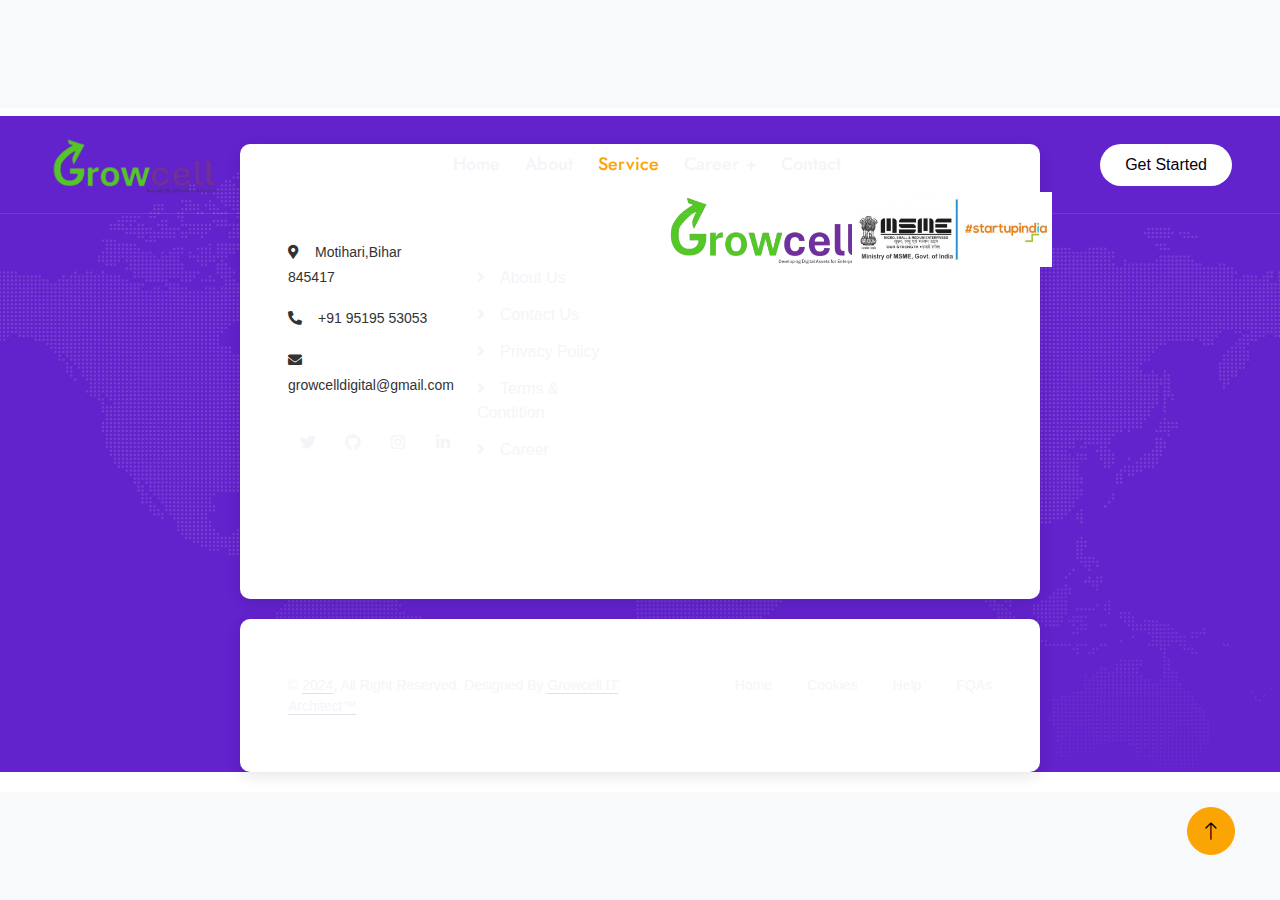
<file: can.html>
<!DOCTYPE html>
<html lang="en">

<head>
    <meta charset="utf-8">
    <title>Growcell IT Architect</title>
    <meta content="width=device-width, initial-scale=1.0" name="viewport">
    <meta content="" name="keywords">
    <meta content="" name="description">

    <!-- Favicon -->
    <link href="img/Blue.jpg" rel="icon">

    <!-- Google Web Fonts -->
    <link rel="preconnect" href="https://fonts.googleapis.com">
    <link rel="preconnect" href="https://fonts.gstatic.com" crossorigin>
    <link href="https://fonts.googleapis.com/css2?family=Heebo:wght@400;500&family=Jost:wght@500;600;700&display=swap" rel="stylesheet"> 

    <!-- Icon Font Stylesheet -->
    <link href="https://cdnjs.cloudflare.com/ajax/libs/font-awesome/5.10.0/css/all.min.css" rel="stylesheet">
    <link href="https://cdn.jsdelivr.net/npm/bootstrap-icons@1.4.1/font/bootstrap-icons.css" rel="stylesheet">

    <!-- Libraries Stylesheet -->
    <link href="lib/animate/animate.min.css" rel="stylesheet">
    <link href="lib/owlcarousel/assets/owl.carousel.min.css" rel="stylesheet">
    <link href="lib/lightbox/css/lightbox.min.css" rel="stylesheet">

    <!-- Customized Bootstrap Stylesheet -->
    <link href="css/bootstrap.min.css" rel="stylesheet">

    <!-- Template Stylesheet -->
    <link href="css/style.css" rel="stylesheet">
</head>

<body>
    <div class="container-xxl bg-white p-0">
        <!-- Spinner Start -->
        <div id="spinner" class="show bg-white position-fixed translate-middle w-100 vh-100 top-50 start-50 d-flex align-items-center justify-content-center">
            <div class="spinner-grow text-primary" style="width: 3rem; height: 3rem;" role="status">
                <span class="sr-only">Loading...</span>
            </div>
        </div>
        <!-- Spinner End -->


        <!-- Navbar & Hero Start -->
        <div class="container-xxl position-relative p-0">
            <nav class="navbar navbar-expand-lg navbar-light px-4 px-lg-5 py-3 py-lg-0">
                <a href="" class="navbar-brand p-0">
                   <!---<h1 class="m-0">Growcell</h1>-->
                    <img src="img/logo.png" alt="Logo">
                </a>
                <button class="navbar-toggler" type="button" data-bs-toggle="collapse" data-bs-target="#navbarCollapse">
                    <span class="fa fa-bars"></span>
                </button>
                <div class="collapse navbar-collapse" id="navbarCollapse">
                    <div class="navbar-nav mx-auto py-0">
                        <a href="index.html" class="nav-item nav-link">Home</a>
                        <a href="about.html" class="nav-item nav-link">About</a>
                        <a href="service.html" class="nav-item nav-link active">Service</a>
                        <!--<a href="project.html" class="nav-item nav-link">Project</a> -->
                        <div class="nav-item dropdown">
                            <a href="#" class="nav-link dropdown-toggle" data-bs-toggle="dropdown">Career</a>
                            <div class="dropdown-menu m-0">
                                <a href="internship.html" class="dropdown-item">Internships</a>
                                <a href="soon.html" class="dropdown-item">freelancing</a>
                               <!-- <a href="team.html" class="dropdown-item">Our Team</a>
                                <a href="testimonial.html" class="dropdown-item">Testimonial</a>
                                <a href="404.html" class="dropdown-item">404 Page</a> -->
                            </div>
                        </div>
                        <a href="contactus.html" class="nav-item nav-link">Contact</a>
                    </div>
                    <a href="contactus.html" class="btn rounded-pill py-2 px-4 ms-3 d-none d-lg-block">Get Started</a>
                </div>
            </nav>

            
        <!-- Navbar & Hero End -->

     
        

       <!-- Footer Start -->
       <div class="container-fluid bg-primary text-light footer wow fadeIn" data-wow-delay="0.1s">
        <div class="container py-5 px-lg-5">
            <div class="row g-5">
                <div class="col-md-6 col-lg-3">
                    <p class="section-title text-white h5 mb-4">Address<span></span></p>
                    <p><i class="fa fa-map-marker-alt me-3"></i>Motihari,Bihar 845417 </p>
                    <p><i class="fa fa-phone-alt me-3"></i>+91 95195 53053</p>
                    <p><i class="fa fa-envelope me-3"></i>growcelldigital@gmail.com<span></span></p>
                    <div class="d-flex pt-2">
                        <a class="btn btn-outline-light btn-social" href="https://x.com/growcelldigital?t=5qd5WtL_MvcNW5KDEhtaWg&s=09"><i class="fab fa-twitter"></i></a>
                        <a class="btn btn-outline-light btn-social" href="https://github.com/Growcell-IT-Architect"><i class="fab fa-github"></i></a>
                        <a class="btn btn-outline-light btn-social" href="https://www.instagram.com/growcell.in?utm_source=ig_web_button_share_sheet&igsh=ZDNlZDc0MzIxNw=="><i class="fab fa-instagram"></i></a>
                        <a class="btn btn-outline-light btn-social" href="https://www.linkedin.com/company/growcell/"><i class="fab fa-linkedin-in"></i></a>
                    </div>
                </div>
                
                <div class="col-md-6 col-lg-3">
                    <p class="section-title text-white h5 mb-4">Quick Link<span></span></p>
                    <a class="btn btn-link" href="">About Us</a>
                    <a class="btn btn-link" href="">Contact Us</a>
                    <a class="btn btn-link" href="">Privacy Policy</a>
                    <a class="btn btn-link" href="">Terms & Condition</a>
                    <a class="btn btn-link" href="">Career</a>
                </div>
                <div class="col-md-6 col-lg-3">
                    <!--<p class="section-title text-white h5 mb-4">Company<span></span></p>-->

                    <img src="img/foter.png" class="responsive-foterimage" alt="foter"> 
                    <p class="text-white pb-3 animated slideInDown">Future-ready IT solutions empowering enterprises with innovation, efficiency, and seamless technology to drive growth, scalability, and digital transformation effortlessly </p>
                    
                </div>

                    <!--<p class="section-title text-white h5 mb-4">Gallery<span></span></p>-->
                   <!-- <div class="row g-2">
                        <p class="text-white pb-3 animated slideInDown">Driving innovation, connectivity, intelligence, and transformation to deliver future-ready IT solutions for enterprises.</p>
                   -->
                      <!--    <p class="m-0">SEO optimization enhances website visibility using keywords, quality content, backlinks, and technical improvements to boost rankings, drive traffic, and improve user experience.<span></span></p>-->
                      
                      <!--  <div class="col-4">
                            <img class="img-fluid" src="img/portfolio-1.jpg" alt="Image">
                        </div>
                        <div class="col-4">
                            <img class="img-fluid" src="img/portfolio-2.jpg" alt="Image">
                        </div>   
                        <div class="col-4">
                            <img class="img-fluid" src="img/portfolio-3.jpg" alt="Image">
                        </div>
                        <div class="col-4">
                            <img class="img-fluid" src="img/portfolio-4.jpg" alt="Image">
                        </div>
                        <div class="col-4">
                            <img class="img-fluid" src="img/portfolio-5.jpg" alt="Image">
                        </div>
                        <div class="col-4">
                            <img class="img-fluid" src="img/portfolio-6.jpg" alt="Image">
                        </div>
                    </div> -->
                
              <!--  <div class="col-md-6 col-lg-3">
                    <p class="section-title text-white h5 mb-4">Gallery<span></span></p>
                    <div class="row g-2">
                        <div class="col-4">
                            <img class="img-fluid" src="img/portfolio-1.jpg" alt="Image">
                        </div>
                        <div class="col-4">
                            <img class="img-fluid" src="img/portfolio-2.jpg" alt="Image">
                        </div>
                        <div class="col-4">
                            <img class="img-fluid" src="img/portfolio-3.jpg" alt="Image">
                        </div>
                        <div class="col-4">
                            <img class="img-fluid" src="img/portfolio-4.jpg" alt="Image">
                        </div>
                        <div class="col-4">
                            <img class="img-fluid" src="img/portfolio-5.jpg" alt="Image">
                        </div>
                        <div class="col-4">
                            <img class="img-fluid" src="img/portfolio-6.jpg" alt="Image">
                        </div>
                    </div>
                </div> -->
              <div class="col-md-6 col-lg-3">
                
                <img src="img/design1.jpg" class="responsive-foterimage" alt="foter"> 
                <p class="text-white pb-3 animated slideInDown">Enabling MSMEs & Startups with Cutting-Edge IT Solutions – Innovate, Scale, and Thrive in the Digital Era with Future-Ready Technology.</p>
                </div>  
              <!--  <div>                        
                    <img src="img/stpind.png" class="responsive-stepimag" alt="step">
                </div>  -->
              <!--  <div class="col-md-6 col-lg-3">
                   <p class="section-title text-white h5 mb-4">Newsletter   prev<span></span></p>
                    <p>Lorem ipsum dolor sit amet elit. Phasellus nec pretium mi. Curabitur facilisis ornare velit non vulpu</p>
                    <div class="position-relative w-100 mt-3"> 
                        <input class="form-control border-0 rounded-pill w-100 ps-4 pe-5" type="text" placeholder="Your Email" style="height: 48px;"> 
                        <button type="button" class="btn shadow-none position-absolute top-0 end-0 mt-1 me-2"><i class="fa fa-paper-plane text-primary fs-4"></i></button> 
                    </div>
                </div> -->
            </div>
        </div>
        <div class="container px-lg-5">
            <div class="copyright">
                <div class="row">
                    <div class="col-md-6 text-center text-md-start mb-3 mb-md-0">
                        &copy; <a class="border-bottom" href="">2024</a>, All Right Reserved. 
                        
                        <!--/***  Thank you for your support. ***/-->
                        Designed By <a class="border-bottom" href="https://growcell.in">Growcell IT Architect™</a>
                    </div>
                    <div class="col-md-6 text-center text-md-end">
                        <div class="footer-menu">
                            <a href="">Home</a>
                            <a href="">Cookies</a>
                            <a href="">Help</a>
                            <a href="faq.html">FQAs</a>
                        </div>
                    </div>
                </div>
            </div>
        </div>
    </div>
    <!-- Footer End -->

  <style>
    body {
    font-family: 'Poppins', sans-serif;
    background: #f8f9fa;
    margin: 0;
    padding: 0;
    display: flex;
    justify-content: center;
    align-items: center;
    min-height: 100vh;
}

.container {
    width: 90%;
    max-width: 800px;
    background: white;
    padding: 30px;
    border-radius: 10px;
    box-shadow: 0 4px 15px rgba(0, 0, 0, 0.1);
    margin: 20px auto;
}

h2 {
    color: #4CAF50;
    text-align: center;
    font-size: 24px;
    margin-bottom: 20px;
}

p {
    line-height: 1.8;
    font-size: 14px;
    color: #333;
}

strong {
    color: #6222CC;
}

/* Responsive Design */
@media (max-width: 768px) {
    .container {
        padding: 20px;
    }

    h2 {
        font-size: 20px;
    }

    p {
        font-size: 13px;
        line-height: 1.6;
    }
}

@media (max-width: 480px) {
    .container {
        padding: 15px;
    }

    h2 {
        font-size: 18px;
    }

    p {
        font-size: 12px;
    }
}
  </style>

        <!-- Back to Top -->
        <a href="#" class="btn btn-lg btn-secondary btn-lg-square back-to-top"><i class="bi bi-arrow-up"></i></a>
    </div>

    <!-- JavaScript Libraries -->
    <script src="https://code.jquery.com/jquery-3.4.1.min.js"></script>
    <script src="https://cdn.jsdelivr.net/npm/bootstrap@5.0.0/dist/js/bootstrap.bundle.min.js"></script>
    <script src="lib/wow/wow.min.js"></script>
    <script src="lib/easing/easing.min.js"></script>
    <script src="lib/waypoints/waypoints.min.js"></script>
    <script src="lib/counterup/counterup.min.js"></script>
    <script src="lib/owlcarousel/owl.carousel.min.js"></script>
    <script src="lib/isotope/isotope.pkgd.min.js"></script>
    <script src="lib/lightbox/js/lightbox.min.js"></script>

    <!-- Template Javascript -->
    <script src="js/main.js"></script>
</body>

</html>
</file>
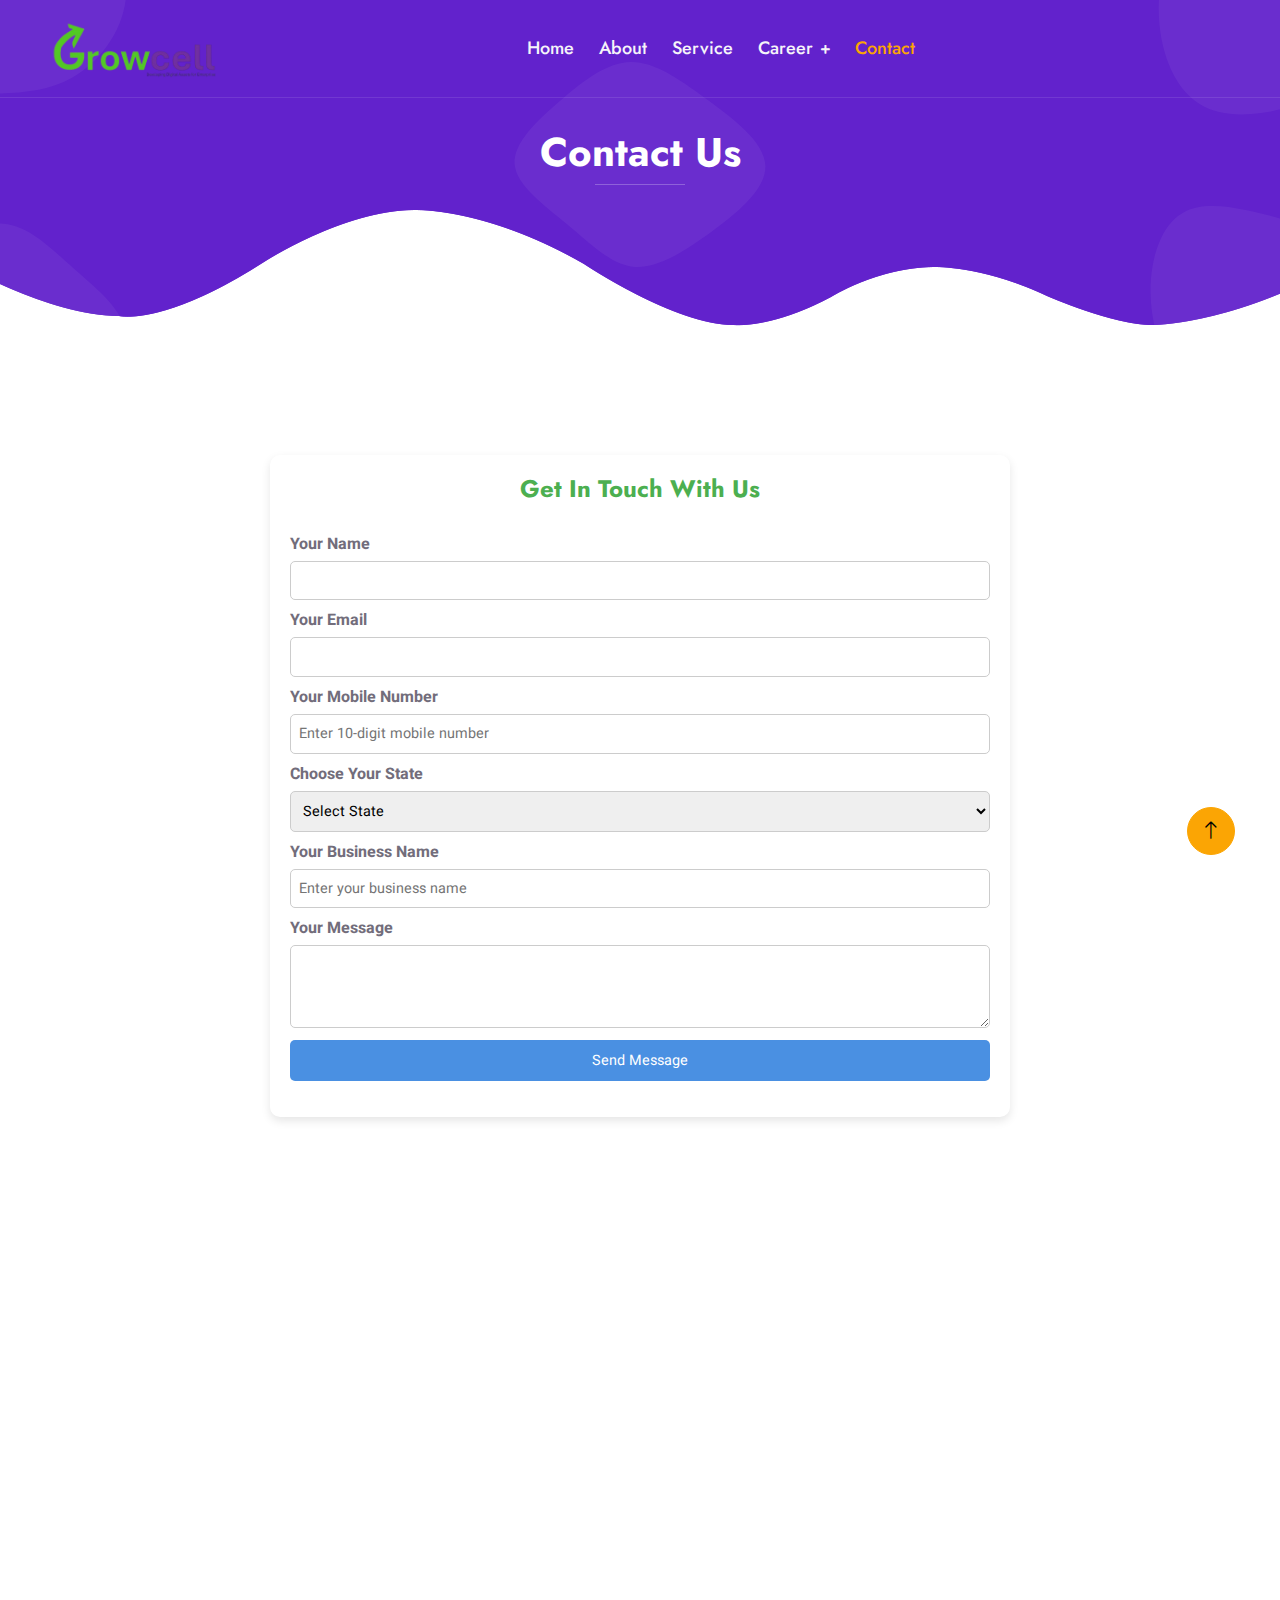
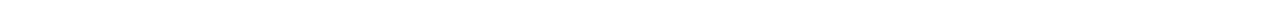
<file: comm.html>
<!DOCTYPE html>
<html lang="en">

<head>
    <meta charset="utf-8">
    <title>contact Us</title>
    <meta content="width=device-width, initial-scale=1.0" name="viewport">
    <meta content="" name="keywords">
    <meta content="" name="description">

    <!-- Favicon -->
    <link href="img/Blue.jpg" rel="icon">

    <!-- Google Web Fonts -->
    <link rel="preconnect" href="https://fonts.googleapis.com">
    <link rel="preconnect" href="https://fonts.gstatic.com" crossorigin>
    <link href="https://fonts.googleapis.com/css2?family=Heebo:wght@400;500&family=Jost:wght@500;600;700&display=swap" rel="stylesheet"> 

    <!-- Icon Font Stylesheet -->
    <link href="https://cdnjs.cloudflare.com/ajax/libs/font-awesome/5.10.0/css/all.min.css" rel="stylesheet">
    <link href="https://cdn.jsdelivr.net/npm/bootstrap-icons@1.4.1/font/bootstrap-icons.css" rel="stylesheet">

    <!-- Libraries Stylesheet -->
    <link href="lib/animate/animate.min.css" rel="stylesheet">
    <link href="lib/owlcarousel/assets/owl.carousel.min.css" rel="stylesheet">
    <link href="lib/lightbox/css/lightbox.min.css" rel="stylesheet">

    <!-- Customized Bootstrap Stylesheet -->
    <link href="css/bootstrap.min.css" rel="stylesheet">

    <!-- Template Stylesheet -->
    <link href="css/style.css" rel="stylesheet">
</head>

<body>
    <div class="container-xxl bg-white p-0">
        <!-- Spinner Start -->
        <div id="spinner" class="show bg-white position-fixed translate-middle w-100 vh-100 top-50 start-50 d-flex align-items-center justify-content-center">
            <div class="spinner-grow text-primary" style="width: 3rem; height: 3rem;" role="status">
                <span class="sr-only">Loading...</span>
            </div>
        </div>
        <!-- Spinner End -->

       <!-- Navbar & Hero Start -->
       <div class="container-xxl position-relative p-0">
        <nav class="navbar navbar-expand-lg navbar-light px-4 px-lg-5 py-3 py-lg-0">
            <a href="" class="navbar-brand p-0">
               <!---- <h1 class="m-0">Growcell</h1>-->
                <img src="img/logo.png" alt="Logo"> 
            </a>
            <button class="navbar-toggler" type="button" data-bs-toggle="collapse" data-bs-target="#navbarCollapse">
                <span class="fa fa-bars"></span>
            </button>
            <div class="collapse navbar-collapse" id="navbarCollapse">
                <div class="navbar-nav mx-auto py-0">
                    <a href="index.html" class="nav-item nav-link ">Home</a>
                    <a href="about.html" class="nav-item nav-link">About</a>
                    <a href="service.html" class="nav-item nav-link">Service</a>    
                    <!-- <a href="project.html" class="nav-item nav-link">Project</a> -->
                    
                    <div class="nav-item dropdown">
                        <a href="#" class="nav-link dropdown-toggle" data-bs-toggle="dropdown">Career</a>
                        <div class="dropdown-menu m-0">
                            <!--<a href="team.html" class="dropdown-item">Our Team</a>-->
                            <!--<a href="testimonial.html" class="dropdown-item">Testimonial</a>-->
                            <!--<a href="404.html" class="dropdown-item">404 Page</a>-->
                            <a href="405.html" class="dropdown-item">Internships</a>
                            <a href="soon.html" class="dropdown-item">freelancing</a>
                           <!-- <a href="soon.html" class="dropdown-item">Jobs</a> -->
                        </div>
                    </div>
                    
                    <a href="comm.html" class="nav-item nav-link active">Contact</a>
                </div>
               <!-- <a href="" class="btn rounded-pill py-2 px-4 ms-3 d-none d-lg-block">Get Started</a>  -->
            </div>
        </nav>

        <div class="container-xxl bg-primary hero-header">
            <div class="container px-lg-5">
                <div class="row g-5 align-items-end">
                    <div class="col-12 text-center">
                        <h1 class="text-white animated slideInDown">Contact Us</h1>
                        <hr class="bg-white mx-auto mt-0" style="width: 90px;">
                        <nav aria-label="breadcrumb">
                           
                        </nav>
                    </div>
                   
                </div>
            </div>
        </div> 
    </div>
    <!-- Navbar & Hero End -->


    
    <style>
        /* General Styles */

       
      

        /* Container */
        .container5 {
            width: 90%;
            max-width: 800px;
            background: white;
            padding: 30px;
            border-radius: 10px;
            
             margin: 20px auto;
        }

        /* Header */
        header {
            text-align: center;
            margin-bottom: 20px;
            color: #fff;
        }

        header h1 {
            font-size: 2em;
        }

        header p {
            font-size: 0.9em;
        }

        /* Contact Section */
        .contact-section {
            background: #fff;
            padding: 20px;
            border-radius: 10px;
            box-shadow: 0 4px 10px rgba(0, 0, 0, 0.1);
        }

        /* Contact Form */
        .contact-form {
            width: 100%;
        }

        .contact-form form {
            display: flex;
            flex-direction: column;
        }

        .contact-form label {
            margin-top: 8px;
            font-weight: bold;
        }

        .contact-form input,
        .contact-form select,
        .contact-form textarea {
            width: 100%;
            padding: 8px;
            margin-top: 5px;
            border: 1px solid #ccc;
            border-radius: 5px;
            font-size: 0.9em;
        }

        .contact-form button {
            background: #4a90e2;
            color: white;
            padding: 10px 15px;
            border: none;
            border-radius: 5px;
            margin-top: 12px;
            cursor: pointer;
            font-size: 0.9em;
        }

        .contact-form button:hover {
            background: #8e44ad;
        }

        /* Response Message */
        #responseMessage {
            margin-top: 12px;
            font-size: 0.9em;
            text-align: center;
        }

        /* Responsive Design */
        @media (max-width: 1200px) {
            .container {
                width: 50%;
            }
        }

        @media (max-width: 992px) {
            .container {
                width: 60%;
            }

            header h1 {
                font-size: 1.8em;
            }

            header p {
                font-size: 0.85em;
            }
        }

        @media (max-width: 768px) {
            .container {
                width: 75%;
                margin-top: 20px;
            }

            header h1 {
                font-size: 1.6em;
            }

            header p {
                font-size: 0.8em;
            }

            .contact-form input,
            .contact-form select,
            .contact-form textarea {
                padding: 8px;
                font-size: 0.85em;
            }

            .contact-form button {
                padding: 8px 12px;
                font-size: 0.85em;
            }
        }

        @media (max-width: 480px) {
            .container {
                width: 90%;
                margin-top: 15px;
            }

            header h1 {
                font-size: 1.5em;
            }

            header p {
                font-size: 0.8em;
            }

            .contact-form input,
            .contact-form select,
            .contact-form textarea {
                padding: 7px;
                font-size: 0.8em;
            }

            .contact-form button {
                padding: 8px;
                font-size: 0.8em;
            }
        }
        .footer .copyright {
padding: 25px 0;
font-size: 14px;
border-top: 1px solid rgba(256, 256, 256, .1);
}

.footer .copyright a {
color: var(--light);
}



    </style>
</head>

<body>
    <div class="container5">
       
        <!-- Contact Form Section -->
        <div class="contact-section">
            <div class="contact-form">
               <h2 style="font-size: 1.5em; text-align: center;">Get In Touch With Us</h2> 
                <form id="contactForm">
                    <label for="name">Your Name</label>
                    <input type="text" id="name" name="name" required>

                    <label for="email">Your Email</label>
                    <input type="email" id="email" name="email" required>

                    <label for="mobile">Your Mobile Number</label>
                    <input type="tel" id="mobile" name="mobile" pattern="[0-9]{10}" maxlength="10"
                        placeholder="Enter 10-digit mobile number" required>

                    <label for="state">Choose Your State</label>
                    <select id="state" name="state" required>
                        
                        <option value="">Select State</option>
                        <option value="Andhra Pradesh">Andhra Pradesh</option>
                        <option value="Arunachal Pradesh">Arunachal Pradesh</option>
                        <option value="Assam">Assam</option>
                        <option value="Bihar">Bihar</option>
                        <option value="Chhattisgarh">Chhattisgarh</option>
                        <option value="Goa">Goa</option>
                        <option value="Gujarat">Gujarat</option>
                        <option value="Haryana">Haryana</option>
                        <option value="Himachal Pradesh">Himachal Pradesh</option>
                        <option value="Jharkhand">Jharkhand</option>
                        <option value="Karnataka">Karnataka</option>
                        <option value="Kerala">Kerala</option>
                        <option value="Madhya Pradesh">Madhya Pradesh</option>
                        <option value="Maharashtra">Maharashtra</option>
                        <option value="Manipur">Manipur</option>
                        <option value="Meghalaya">Meghalaya</option>
                        <option value="Mizoram">Mizoram</option>
                        <option value="Nagaland">Nagaland</option>
                        <option value="Odisha">Odisha</option>
                        <option value="Punjab">Punjab</option>
                        <option value="Rajasthan">Rajasthan</option>
                        <option value="Sikkim">Sikkim</option>
                        <option value="Tamil Nadu">Tamil Nadu</option>
                        <option value="Telangana">Telangana</option>
                        <option value="Tripura">Tripura</option>
                        <option value="Uttar Pradesh">Uttar Pradesh</option>
                        <option value="Uttarakhand">Uttarakhand</option>
                        <option value="West Bengal">West Bengal</option>
                        <option value="Andaman and Nicobar Islands">Andaman and Nicobar Islands</option>
                        <option value="Chandigarh">Chandigarh</option>
                        <option value="Dadra and Nagar Haveli">Dadra and Nagar Haveli</option>
                        <option value="Daman and Diu">Daman and Diu</option>
                        <option value="Lakshadweep">Lakshadweep</option>
                        <option value="Delhi">Delhi</option>
                        <option value="Puducherry">Puducherry</option>
                    </select>

                    <label for="business">Your Business Name</label>
                    <input type="text" id="business" name="business" placeholder="Enter your business name" required>

                    <label for="message">Your Message</label>
                    <textarea id="message" name="message" rows="3" required></textarea>

                    <button type="submit">Send Message</button>
                </form>
                <p id="responseMessage"></p>
            </div>
        </div>
    </div>

    <script>
        // Handle Form Submission
        document.getElementById('contactForm').addEventListener('submit', function (event) {
            event.preventDefault();

            // Collect Form Data
            const name = document.getElementById('name').value.trim();
            const email = document.getElementById('email').value.trim();
            const mobile = document.getElementById('mobile').value.trim();
            const state = document.getElementById('state').value.trim();
            const business = document.getElementById('business').value.trim();
            const message = document.getElementById('message').value.trim();

            if (name && email && mobile && state && business && message) {
                // Send Data to Google Sheets
                const formData = new FormData();
                formData.append('name', name);
                formData.append('email', email);
                formData.append('mobile', mobile);
                formData.append('state', state);
                formData.append('business', business);
                formData.append('message', message);

                fetch('https://script.google.com/macros/s/AKfycbyD7jxgInCmlRNLODRon63Tr92z2QUsSSShkK31w7UtY9AkhBmDhjo4cyunG8lWQaoX_g/exec', {
                    method: 'POST',
                    body: formData
                })
                    .then(response => response.json())
                    .then(data => {
                        if (data.result === 'success') {
                            document.getElementById('responseMessage').innerText = 'Thank you! We will get back to you soon.';
                            document.getElementById('responseMessage').style.color = 'green';
                            document.getElementById('contactForm').reset();
                        } else {
                            document.getElementById('responseMessage').innerText = 'Something went wrong. Please try again.';
                            document.getElementById('responseMessage').style.color = 'red';
                        }
                    })
                    .catch(error => {
                        document.getElementById('responseMessage').innerText = 'Error connecting to server.';
                        document.getElementById('responseMessage').style.color = 'red';
                    });
            } else {
                document.getElementById('responseMessage').innerText = 'Please fill all fields correctly.';
                document.getElementById('responseMessage').style.color = 'red';
            }
        });





    </script>
       

        <!-- Footer Start -->
        <div class="container-fluid bg-primary text-light footer wow fadeIn" data-wow-delay="0.1s">
            <div class="container py-5 px-lg-5">
                <div class="row g-5">
                    <div class="col-md-6 col-lg-3">
                        <p class="section-title text-white h5 mb-4">Address<span></span></p>
                        <p><i class="fa fa-map-marker-alt me-3"></i>Patna,Bihar 845417 </p>
                        <p><i class="fa fa-phone-alt me-3"></i>+91 95195 53053</p>
                        <p><i class="fa fa-envelope me-3"></i>growcelldigital@gmail.com<span></span></p>
                        <div class="d-flex pt-2">
                            <a class="btn btn-outline-light btn-social" href="https://x.com/growcelldigital?t=5qd5WtL_MvcNW5KDEhtaWg&s=09"><i class="fab fa-twitter"></i></a>
                            <a class="btn btn-outline-light btn-social" href="https://github.com/Growcell-IT-Architect"><i class="fab fa-github"></i></a>
                            <a class="btn btn-outline-light btn-social" href="https://www.instagram.com/growcell.in?utm_source=ig_web_button_share_sheet&igsh=ZDNlZDc0MzIxNw=="><i class="fab fa-instagram"></i></a>
                            <a class="btn btn-outline-light btn-social" href="https://www.linkedin.com/company/growcell/"><i class="fab fa-linkedin-in"></i></a>
                        </div>
                    </div>
                    
                    <div class="col-md-6 col-lg-3">
                        <p class="section-title text-white h5 mb-4">Quick Link<span></span></p>
                        <a class="btn btn-link" href="about.html">About Us</a>
                        <a class="btn btn-link" href="comm.html">Contact Us</a>
                       <!--<a class="btn btn-link" href="">Privacy Policy</a> -->
                        <a class="btn btn-link" href="policy.html">Cancellation Policy</a>
                        <a class="btn btn-link" href="405.html">Career</a>
                    </div>
                    <div class="col-md-6 col-lg-3">
                        <!--<p class="section-title text-white h5 mb-4">Company<span></span></p>-->

                        <img src="img/foter.png" class="responsive-foterimage" alt="foter"> 
                        <p class="text-white pb-3 animated slideInDown">Future-ready IT solutions empowering enterprises with innovation, efficiency, and seamless technology to drive growth, scalability, and digital transformation effortlessly </p>
                        
                    </div>

                        <!--<p class="section-title text-white h5 mb-4">Gallery<span></span></p>-->
                       <!-- <div class="row g-2">
                            <p class="text-white pb-3 animated slideInDown">Driving innovation, connectivity, intelligence, and transformation to deliver future-ready IT solutions for enterprises.</p>
                       -->
                          <!--    <p class="m-0">SEO optimization enhances website visibility using keywords, quality content, backlinks, and technical improvements to boost rankings, drive traffic, and improve user experience.<span></span></p>-->
                          
                          <!--  <div class="col-4">
                                <img class="img-fluid" src="img/portfolio-1.jpg" alt="Image">
                            </div>
                            <div class="col-4">
                                <img class="img-fluid" src="img/portfolio-2.jpg" alt="Image">
                            </div>   
                            <div class="col-4">
                                <img class="img-fluid" src="img/portfolio-3.jpg" alt="Image">
                            </div>
                            <div class="col-4">
                                <img class="img-fluid" src="img/portfolio-4.jpg" alt="Image">
                            </div>
                            <div class="col-4">
                                <img class="img-fluid" src="img/portfolio-5.jpg" alt="Image">
                            </div>
                            <div class="col-4">
                                <img class="img-fluid" src="img/portfolio-6.jpg" alt="Image">
                            </div>
                        </div> -->
                    
                  <!--  <div class="col-md-6 col-lg-3">
                        <p class="section-title text-white h5 mb-4">Gallery<span></span></p>
                        <div class="row g-2">
                            <div class="col-4">
                                <img class="img-fluid" src="img/portfolio-1.jpg" alt="Image">
                            </div>
                            <div class="col-4">
                                <img class="img-fluid" src="img/portfolio-2.jpg" alt="Image">
                            </div>
                            <div class="col-4">
                                <img class="img-fluid" src="img/portfolio-3.jpg" alt="Image">
                            </div>
                            <div class="col-4">
                                <img class="img-fluid" src="img/portfolio-4.jpg" alt="Image">
                            </div>
                            <div class="col-4">
                                <img class="img-fluid" src="img/portfolio-5.jpg" alt="Image">
                            </div>
                            <div class="col-4">
                                <img class="img-fluid" src="img/portfolio-6.jpg" alt="Image">
                            </div>
                        </div>
                    </div> -->
                  <div class="col-md-6 col-lg-3">
                    <img src="img/design1.jpg" class="responsive-foterimage" alt="foter"> 
                   <!-- <img src="img/22logo.png"class="responsive-image" alt="MSME-Logo"> 
                    <img src="img/stpind.png" class="responsive-stepimag" alt="step"> -->
                    <p class="text-white pb-3 animated slideInDown">Enabling MSMEs & Startups with Cutting-Edge IT Solutions – Innovate, Scale, and Thrive in the Digital Era with Future-Ready Technology.</p>
                    </div>  
                  <!--  <div>                        
                        <img src="img/stpind.png" class="responsive-stepimag" alt="step">
                    </div>  -->
                  <!--  <div class="col-md-6 col-lg-3">
                       <p class="section-title text-white h5 mb-4">Newsletter   prev<span></span></p>
                        <p>Lorem ipsum dolor sit amet elit. Phasellus nec pretium mi. Curabitur facilisis ornare velit non vulpu</p>
                        <div class="position-relative w-100 mt-3"> 
                            <input class="form-control border-0 rounded-pill w-100 ps-4 pe-5" type="text" placeholder="Your Email" style="height: 48px;"> 
                            <button type="button" class="btn shadow-none position-absolute top-0 end-0 mt-1 me-2"><i class="fa fa-paper-plane text-primary fs-4"></i></button> 
                        </div>
                    </div> -->
                </div>
            </div>
            <div class="container px-lg-5">
                <div class="copyright"> 
                    <div class="row">
                        <div class="col-md-6 text-center text-md-start mb-3 mb-md-0">
                            &copy; <a class="border-bottom" href="">2024</a>, All Right Reserved. 
							
							<!--/***  Thank you for your support. ***/-->
							Designed By <a class="border-bottom" href="https://growcell.in">Growcell IT Architect™</a>
                        </div>
                        <div class="col-md-6 text-center text-md-end">
                            <div class="footer-menu">
                                <a href="index.html">Home</a>
                              <!--  <a href="">Cookies</a> -->
                                <a href="comm.html">Help</a>
                                <a href="faq.html">FQAs</a>
                            </div>
                        </div>
                    </div>
                </div>
            </div>
        </div>
        <!-- Footer End -->




        <!-- Back to Top -->
        <a href="#" class="btn btn-lg btn-secondary btn-lg-square back-to-top"><i class="bi bi-arrow-up"></i></a>
    </div>

    <!-- JavaScript Libraries -->
    <script src="https://code.jquery.com/jquery-3.4.1.min.js"></script>
    <script src="https://cdn.jsdelivr.net/npm/bootstrap@5.0.0/dist/js/bootstrap.bundle.min.js"></script>
    <script src="lib/wow/wow.min.js"></script>
    <script src="lib/easing/easing.min.js"></script>
    <script src="lib/waypoints/waypoints.min.js"></script>
    <script src="lib/counterup/counterup.min.js"></script>
    <script src="lib/owlcarousel/owl.carousel.min.js"></script>
    <script src="lib/isotope/isotope.pkgd.min.js"></script>
    <script src="lib/lightbox/js/lightbox.min.js"></script>

    <!-- Template Javascript -->
    <script src="js/main.js"></script>
</body>

</html>
</file>
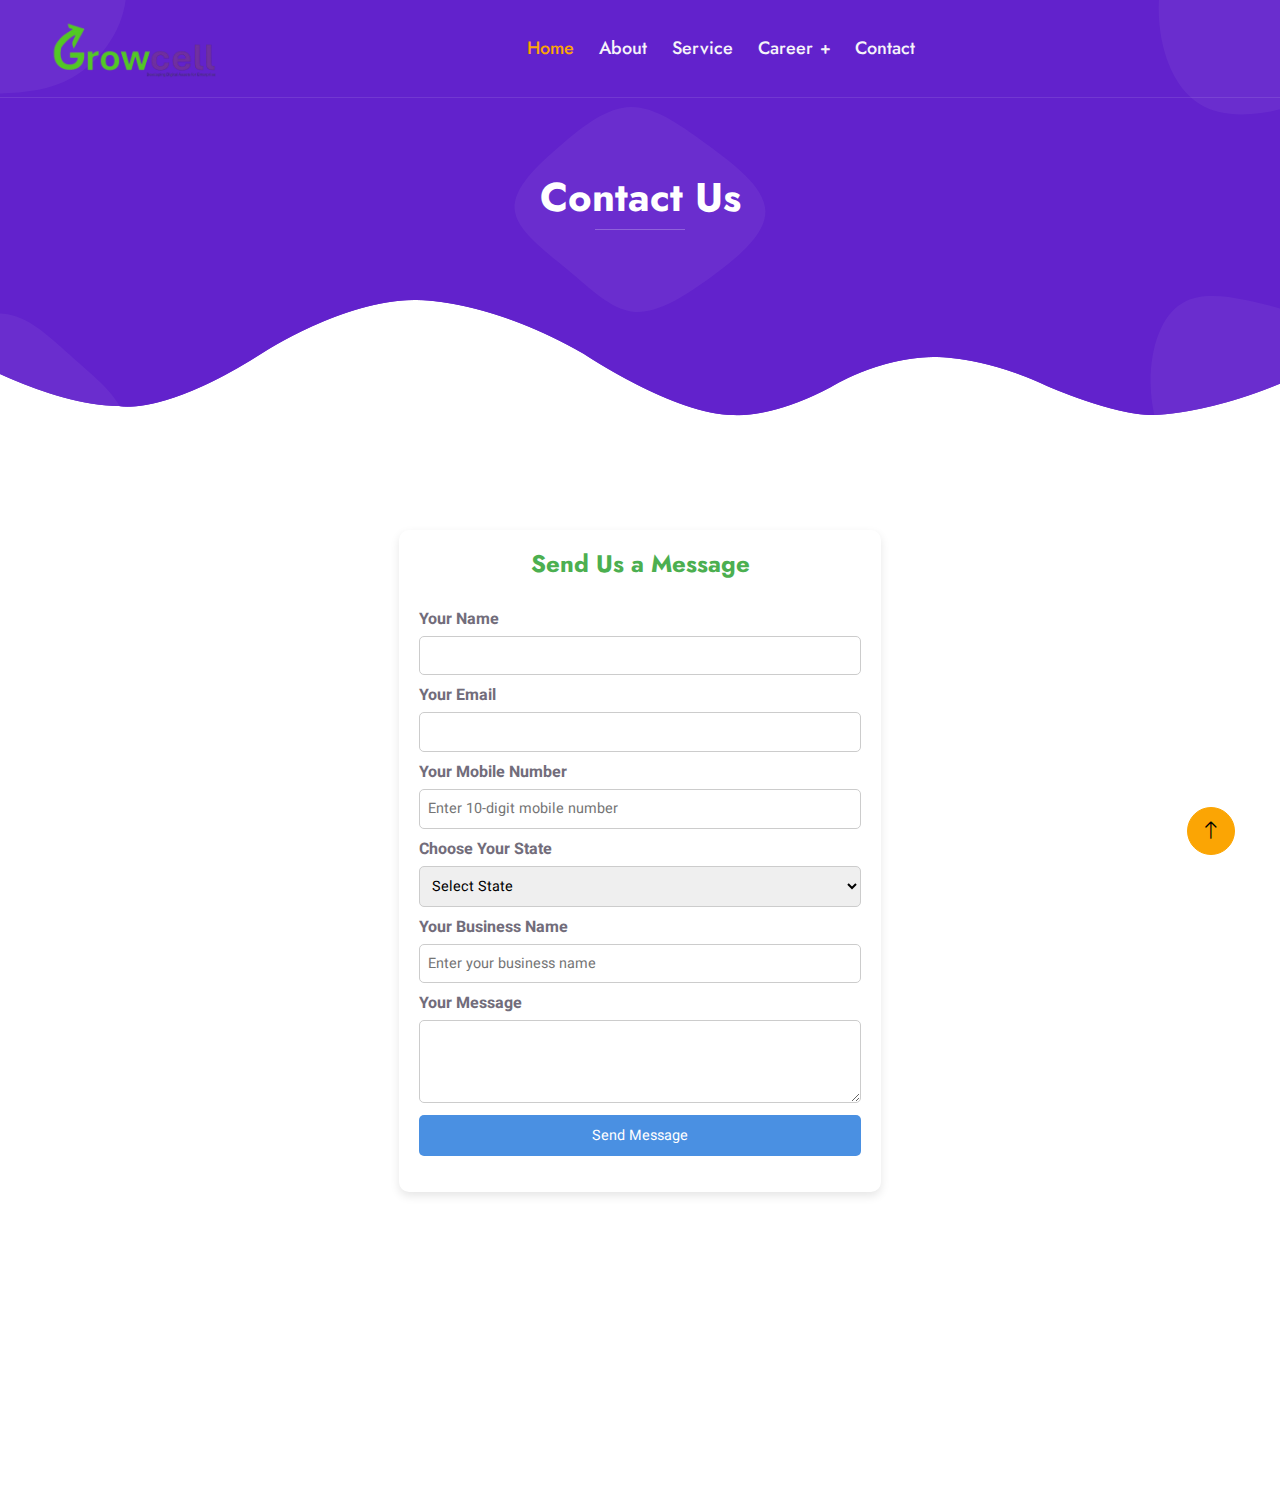
<file: contactus.html>
<!DOCTYPE html>
<html lang="en">

<head>
    <meta charset="utf-8">
    <title>Growcell IT Architect™</title>
    <meta content="width=device-width, initial-scale=1.0" name="viewport">
    <meta content="" name="keywords">
    <meta content="" name="description">

    <!-- Favicon -->
    <link href="img/Blue.jpg" rel="icon">

    <!-- Google Web Fonts -->
    <link rel="preconnect" href="https://fonts.googleapis.com">
    <link rel="preconnect" href="https://fonts.gstatic.com" crossorigin>
    <link href="https://fonts.googleapis.com/css2?family=Heebo:wght@400;500&family=Jost:wght@500;600;700&display=swap" rel="stylesheet"> 

    <!-- Icon Font Stylesheet -->
    <link href="https://cdnjs.cloudflare.com/ajax/libs/font-awesome/5.10.0/css/all.min.css" rel="stylesheet">
    <link href="https://cdn.jsdelivr.net/npm/bootstrap-icons@1.4.1/font/bootstrap-icons.css" rel="stylesheet">

    <!-- Libraries Stylesheet -->
    <link href="lib/animate/animate.min.css" rel="stylesheet">
    <link href="lib/owlcarousel/assets/owl.carousel.min.css" rel="stylesheet">
    <link href="lib/lightbox/css/lightbox.min.css" rel="stylesheet">

    <!-- Customized Bootstrap Stylesheet -->
    <link href="css/bootstrap.min.css" rel="stylesheet">

    <!-- Template Stylesheet -->
    <link href="css/style.css" rel="stylesheet">
</head>

<body>
    <div class="container-xxl bg-white p-0">
        <!-- Spinner Start -->
        <div id="spinner" class="show bg-white position-fixed translate-middle w-100 vh-100 top-50 start-50 d-flex align-items-center justify-content-center">
            <div class="spinner-grow text-primary" style="width: 3rem; height: 3rem;" role="status">
                <span class="sr-only">Loading...</span>
            </div>
        </div>
        <!-- Spinner End -->


        <!-- Navbar & Hero Start -->
        <div class="container-xxl position-relative p-0">
            <nav class="navbar navbar-expand-lg navbar-light px-4 px-lg-5 py-3 py-lg-0">
                <a href="" class="navbar-brand p-0">
                   <!---- <h1 class="m-0">Growcell</h1>-->
                    <img src="img/logo.png" alt="Logo"> 
                </a>
                <button class="navbar-toggler" type="button" data-bs-toggle="collapse" data-bs-target="#navbarCollapse">
                    <span class="fa fa-bars"></span>
                </button>
                <div class="collapse navbar-collapse" id="navbarCollapse">
                    <div class="navbar-nav mx-auto py-0">
                        <a href="index.html" class="nav-item nav-link active">Home</a>
                        <a href="about.html" class="nav-item nav-link">About</a>
                        <a href="service.html" class="nav-item nav-link">Service</a>    
                        <!-- <a href="project.html" class="nav-item nav-link">Project</a> -->
                        
                        <div class="nav-item dropdown">
                            <a href="#" class="nav-link dropdown-toggle" data-bs-toggle="dropdown">Career</a>
                            <div class="dropdown-menu m-0">
                                <!--<a href="team.html" class="dropdown-item">Our Team</a>-->
                                <!--<a href="testimonial.html" class="dropdown-item">Testimonial</a>-->
                                <!--<a href="404.html" class="dropdown-item">404 Page</a>-->
                                <a href="905.html" class="dropdown-item">Internships</a>
                                <a href="soon.html" class="dropdown-item">freelancing</a>
                               <!-- <a href="soon.html" class="dropdown-item">Jobs</a> -->
                            </div>
                        </div>
                        
                        <a href="contact.html" class="nav-item nav-link">Contact</a>
                    </div>
                   <!-- <a href="" class="btn rounded-pill py-2 px-4 ms-3 d-none d-lg-block">Get Started</a>  -->
                </div>
            </nav>

            <div class="container-xxl bg-primary hero-header">
                <div class="container px-lg-5">
                    <div class="row g-5 align-items-end">
                        <div class="col-12 text-center">
                            <h1 class="text-white animated slideInDown">Contact Us</h1>
                            <hr class="bg-white mx-auto mt-0" style="width: 90px;">
                            <nav aria-label="breadcrumb">
                               
                            </nav>
                        </div>
                       
                    </div>
                </div>
            </div>
        </div>
        <!-- Navbar & Hero End -->

        <style>
            /* General Styles */

           
          
    
            /* Container */
            .container {
                width: 40%;
                margin: 30px auto;
                padding: 15px;
            }
    
            /* Header */
            header {
                text-align: center;
                margin-bottom: 20px;
                color: #fff;
            }
    
            header h1 {
                font-size: 2em;
            }
    
            header p {
                font-size: 0.9em;
            }
    
            /* Contact Section */
            .contact-section {
                background: #fff;
                padding: 20px;
                border-radius: 10px;
                box-shadow: 0 4px 10px rgba(0, 0, 0, 0.1);
            }
    
            /* Contact Form */
            .contact-form {
                width: 100%;
            }
    
            .contact-form form {
                display: flex;
                flex-direction: column;
            }
    
            .contact-form label {
                margin-top: 8px;
                font-weight: bold;
            }
    
            .contact-form input,
            .contact-form select,
            .contact-form textarea {
                width: 100%;
                padding: 8px;
                margin-top: 5px;
                border: 1px solid #ccc;
                border-radius: 5px;
                font-size: 0.9em;
            }
    
            .contact-form button {
                background: #4a90e2;
                color: white;
                padding: 10px 15px;
                border: none;
                border-radius: 5px;
                margin-top: 12px;
                cursor: pointer;
                font-size: 0.9em;
            }
    
            .contact-form button:hover {
                background: #8e44ad;
            }
    
            /* Response Message */
            #responseMessage {
                margin-top: 12px;
                font-size: 0.9em;
                text-align: center;
            }
    
            /* Responsive Design */
            @media (max-width: 1200px) {
                .container {
                    width: 50%;
                }
            }
    
            @media (max-width: 992px) {
                .container {
                    width: 60%;
                }
    
                header h1 {
                    font-size: 1.8em;
                }
    
                header p {
                    font-size: 0.85em;
                }
            }
    
            @media (max-width: 768px) {
                .container {
                    width: 75%;
                    margin-top: 20px;
                }
    
                header h1 {
                    font-size: 1.6em;
                }
    
                header p {
                    font-size: 0.8em;
                }
    
                .contact-form input,
                .contact-form select,
                .contact-form textarea {
                    padding: 8px;
                    font-size: 0.85em;
                }
    
                .contact-form button {
                    padding: 8px 12px;
                    font-size: 0.85em;
                }
            }
    
            @media (max-width: 480px) {
                .container {
                    width: 90%;
                    margin-top: 15px;
                }
    
                header h1 {
                    font-size: 1.5em;
                }
    
                header p {
                    font-size: 0.8em;
                }
    
                .contact-form input,
                .contact-form select,
                .contact-form textarea {
                    padding: 7px;
                    font-size: 0.8em;
                }
    
                .contact-form button {
                    padding: 8px;
                    font-size: 0.8em;
                }
            }
            .footer .copyright {
    padding: 25px 0;
    font-size: 14px;
    border-top: 1px solid rgba(256, 256, 256, .1);
}

.footer .copyright a {
    color: var(--light);
}



        </style>
    </head>
    
    <body>
        <div class="container">
           
            <!-- Contact Form Section -->
            <div class="contact-section">
                <div class="contact-form">
                    <h2 style="font-size: 1.5em; text-align: center;">Send Us a Message</h2>
                    <form id="contactForm">
                        <label for="name">Your Name</label>
                        <input type="text" id="name" name="name" required>
    
                        <label for="email">Your Email</label>
                        <input type="email" id="email" name="email" required>
    
                        <label for="mobile">Your Mobile Number</label>
                        <input type="tel" id="mobile" name="mobile" pattern="[0-9]{10}" maxlength="10"
                            placeholder="Enter 10-digit mobile number" required>
    
                        <label for="state">Choose Your State</label>
                        <select id="state" name="state" required>
                            
                            <option value="">Select State</option>
                            <option value="Andhra Pradesh">Andhra Pradesh</option>
                            <option value="Arunachal Pradesh">Arunachal Pradesh</option>
                            <option value="Assam">Assam</option>
                            <option value="Bihar">Bihar</option>
                            <option value="Chhattisgarh">Chhattisgarh</option>
                            <option value="Goa">Goa</option>
                            <option value="Gujarat">Gujarat</option>
                            <option value="Haryana">Haryana</option>
                            <option value="Himachal Pradesh">Himachal Pradesh</option>
                            <option value="Jharkhand">Jharkhand</option>
                            <option value="Karnataka">Karnataka</option>
                            <option value="Kerala">Kerala</option>
                            <option value="Madhya Pradesh">Madhya Pradesh</option>
                            <option value="Maharashtra">Maharashtra</option>
                            <option value="Manipur">Manipur</option>
                            <option value="Meghalaya">Meghalaya</option>
                            <option value="Mizoram">Mizoram</option>
                            <option value="Nagaland">Nagaland</option>
                            <option value="Odisha">Odisha</option>
                            <option value="Punjab">Punjab</option>
                            <option value="Rajasthan">Rajasthan</option>
                            <option value="Sikkim">Sikkim</option>
                            <option value="Tamil Nadu">Tamil Nadu</option>
                            <option value="Telangana">Telangana</option>
                            <option value="Tripura">Tripura</option>
                            <option value="Uttar Pradesh">Uttar Pradesh</option>
                            <option value="Uttarakhand">Uttarakhand</option>
                            <option value="West Bengal">West Bengal</option>
                            <option value="Andaman and Nicobar Islands">Andaman and Nicobar Islands</option>
                            <option value="Chandigarh">Chandigarh</option>
                            <option value="Dadra and Nagar Haveli">Dadra and Nagar Haveli</option>
                            <option value="Daman and Diu">Daman and Diu</option>
                            <option value="Lakshadweep">Lakshadweep</option>
                            <option value="Delhi">Delhi</option>
                            <option value="Puducherry">Puducherry</option>
                        </select>
    
                        <label for="business">Your Business Name</label>
                        <input type="text" id="business" name="business" placeholder="Enter your business name" required>
    
                        <label for="message">Your Message</label>
                        <textarea id="message" name="message" rows="3" required></textarea>
    
                        <button type="submit">Send Message</button>
                    </form>
                    <p id="responseMessage"></p>
                </div>
            </div>
        </div>
    
        <script>
            // Handle Form Submission
            document.getElementById('contactForm').addEventListener('submit', function (event) {
                event.preventDefault();
    
                // Collect Form Data
                const name = document.getElementById('name').value.trim();
                const email = document.getElementById('email').value.trim();
                const mobile = document.getElementById('mobile').value.trim();
                const state = document.getElementById('state').value.trim();
                const business = document.getElementById('business').value.trim();
                const message = document.getElementById('message').value.trim();
    
                if (name && email && mobile && state && business && message) {
                    // Send Data to Google Sheets
                    const formData = new FormData();
                    formData.append('name', name);
                    formData.append('email', email);
                    formData.append('mobile', mobile);
                    formData.append('state', state);
                    formData.append('business', business);
                    formData.append('message', message);
    
                    fetch('https://script.google.com/macros/s/AKfycbyD7jxgInCmlRNLODRon63Tr92z2QUsSSShkK31w7UtY9AkhBmDhjo4cyunG8lWQaoX_g/exec', {
                        method: 'POST',
                        body: formData
                    })
                        .then(response => response.json())
                        .then(data => {
                            if (data.result === 'success') {
                                document.getElementById('responseMessage').innerText = 'Thank you! We will get back to you soon.';
                                document.getElementById('responseMessage').style.color = 'green';
                                document.getElementById('contactForm').reset();
                            } else {
                                document.getElementById('responseMessage').innerText = 'Something went wrong. Please try again.';
                                document.getElementById('responseMessage').style.color = 'red';
                            }
                        })
                        .catch(error => {
                            document.getElementById('responseMessage').innerText = 'Error connecting to server.';
                            document.getElementById('responseMessage').style.color = 'red';
                        });
                } else {
                    document.getElementById('responseMessage').innerText = 'Please fill all fields correctly.';
                    document.getElementById('responseMessage').style.color = 'red';
                }
            });





        </script>
    

         <!-- Footer Start -->

            <style>
         .footer {
            background-color: #007bff; /* Primary color */
            color: #fff;
            padding: 20px 0;
            text-align: center; /* Center-align all text */
          }
      
          .footer a {
            color: #fff;
            text-decoration: none;
          }
      
          .footer a:hover {
            text-decoration: underline;
          }
      
          /* Social Media Buttons Container */
          .social-icons {
            display: flex;
            justify-content: center; /* Center icons horizontally */
            align-items: center; /* Center icons vertically */
            gap: 10px; /* Space between icons */
            margin-bottom: 15px; /* Space below icons */
          }
      
          /* Social Media Buttons */
          .btn-social {
            display: inline-block;
            width: 40px;
            height: 40px;
            border: 2px solid #fff;
            border-radius: 50%;
            text-align: center;
            line-height: 36px;
            transition: all 0.3s ease;
          }
      
          .btn-social:hover {
            background-color: #fff;
            color: #007bff;
          }
      
          /* Copyright Section */
          .copyright {
            font-size: 14px;
          }
      
          /* Mobile Responsive Styles */
          @media (max-width: 768px) {
            .footer {
              padding: 15px 0;
            }
      
            .social-icons {
              flex-wrap: wrap; /* Wrap icons on small screens */
            }
      
            .btn-social {
              margin: 5px;
            }
          }




        </style>
      </head>
      <body>
        <!-- Your page content goes here -->
      
        <!-- Footer -->
        <div class="container-fluid bg-primary text-light footer wow fadeIn" data-wow-delay="0.1s">
          <div class="container px-lg-5">
            <div class="copyright text-center">
              <!-- Social Media Icons -->
              <div class="social-icons">
                <a class="btn btn-outline-light btn-social" href="https://x.com/growcelldigital?t=5qd5WtL_MvcNW5KDEhtaWg&s=09">
                  <i class="fab fa-twitter"></i>
                </a>
                <a class="btn btn-outline-light btn-social" href="https://github.com/Growcell-IT-Architect">
                  <i class="fab fa-github"></i>
                </a>
                <a class="btn btn-outline-light btn-social" href="https://www.instagram.com/growcell.in?utm_source=ig_web_button_share_sheet&igsh=ZDNlZDc0MzIxNw==">
                  <i class="fab fa-instagram"></i>
                </a>
                <a class="btn btn-outline-light btn-social" href="https://www.linkedin.com/company/growcell/">
                  <i class="fab fa-linkedin-in"></i>
                </a>
              </div>
      
              <!-- Copyright Text -->
              <div class="col-12 mb-3">
                &copy; <a class="border-bottom" href="">2024</a>, All Rights Reserved.
                Designed By <a class="border-bottom" href="https://growcell.in">Growcell IT Architect™</a>
              </div>
            </div>
          </div>
        </div>
        
          
         
           <!-- Footer -->


          
         
        <!-- Footer End -->




        <!-- Back to Top -->
        <a href="#" class="btn btn-lg btn-secondary btn-lg-square back-to-top"><i class="bi bi-arrow-up"></i></a>
    </div>

    <!-- JavaScript Libraries -->
    <script src="https://code.jquery.com/jquery-3.4.1.min.js"></script>
    <script src="https://cdn.jsdelivr.net/npm/bootstrap@5.0.0/dist/js/bootstrap.bundle.min.js"></script>
    <script src="lib/wow/wow.min.js"></script>
    <script src="lib/easing/easing.min.js"></script>
    <script src="lib/waypoints/waypoints.min.js"></script>
    <script src="lib/counterup/counterup.min.js"></script>
    <script src="lib/owlcarousel/owl.carousel.min.js"></script>
    <script src="lib/isotope/isotope.pkgd.min.js"></script>
    <script src="lib/lightbox/js/lightbox.min.js"></script>

    <!-- Template Javascript -->
    <script src="js/main.js"></script>

 

</body>




</html>
</file>
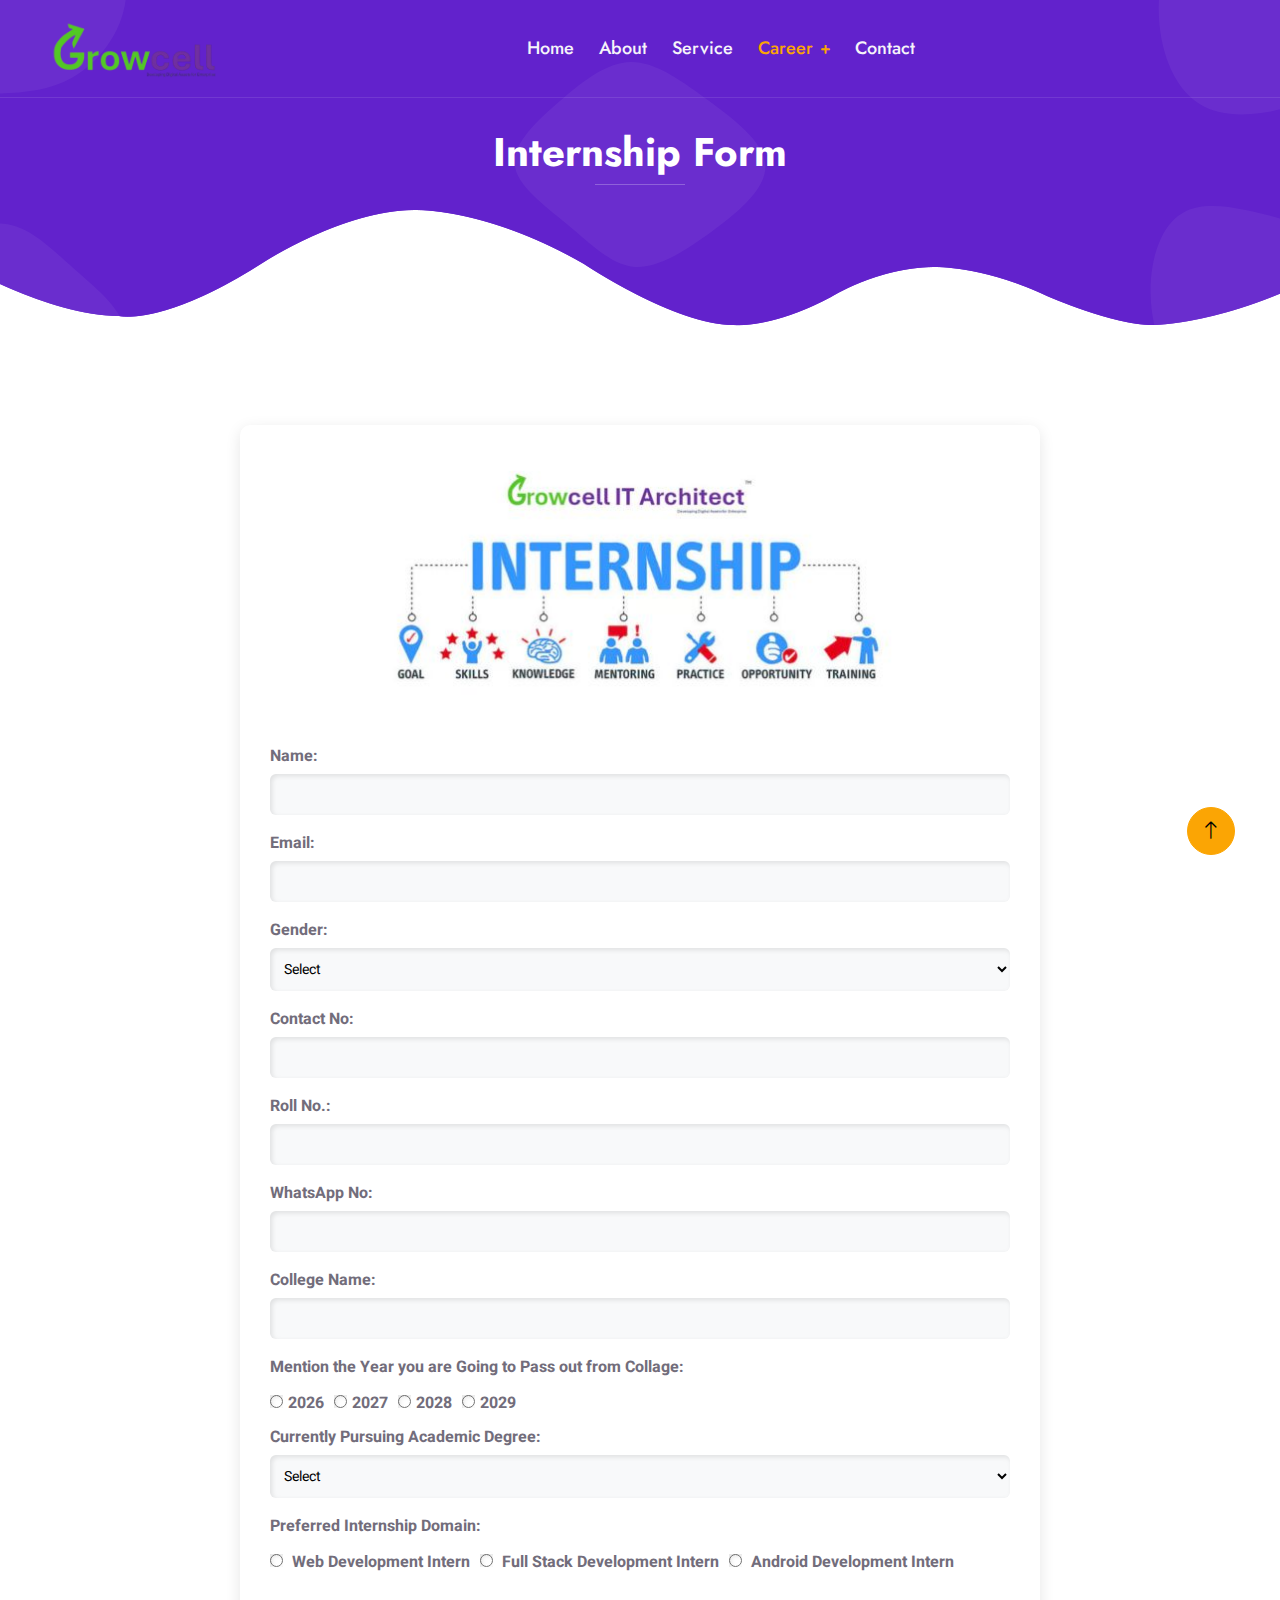
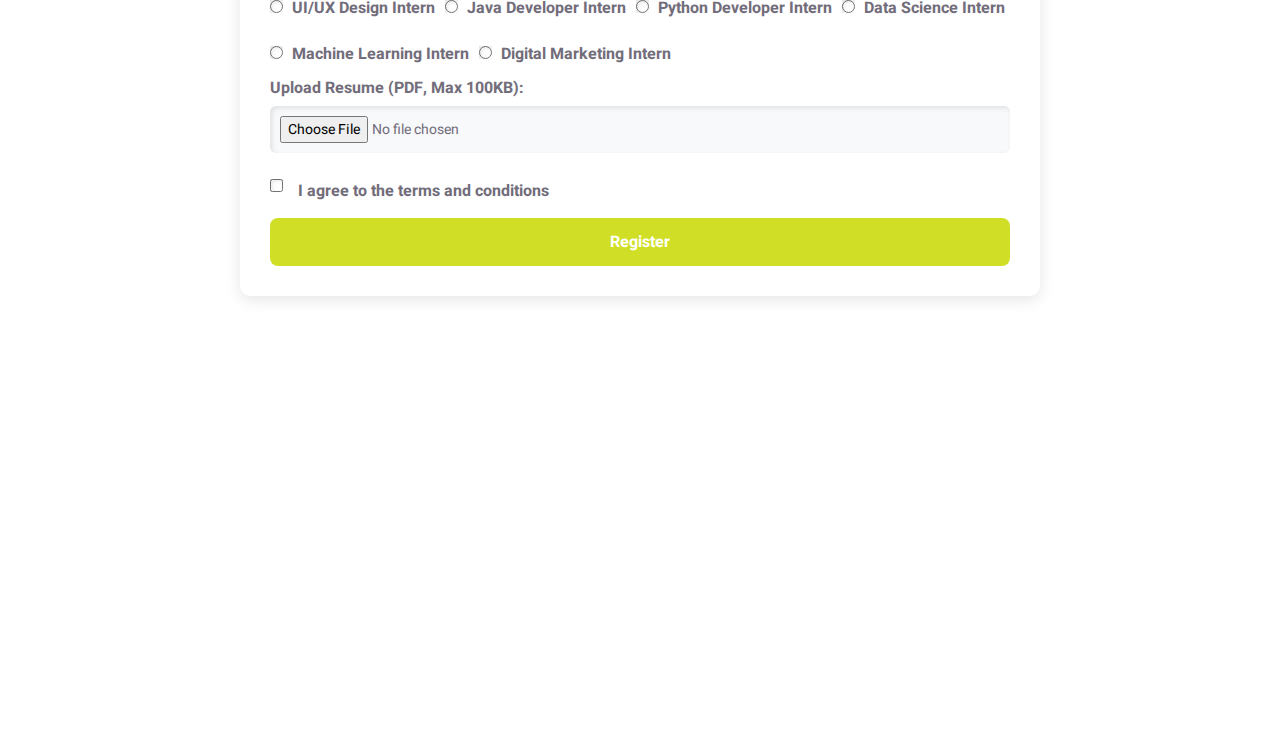
<file: false.html>
<!DOCTYPE html>
<html lang="en">

<head>
    <meta charset="utf-8">
    <title>Growcell IT Architect Internship Registration Form</title>
    <meta content="width=device-width, initial-scale=1.0" name="viewport">
    <meta content="" name="keywords">
    <meta content="" name="description">

    <!-- Favicon -->
    <link href="img/Blue.jpg" rel="icon">

    <!-- Google Web Fonts -->
    <link rel="preconnect" href="https://fonts.googleapis.com">
    <link rel="preconnect" href="https://fonts.gstatic.com" crossorigin>
    <link href="https://fonts.googleapis.com/css2?family=Heebo:wght@400;500&family=Jost:wght@500;600;700&display=swap" rel="stylesheet"> 

    <!-- Icon Font Stylesheet -->
    <link href="https://cdnjs.cloudflare.com/ajax/libs/font-awesome/5.10.0/css/all.min.css" rel="stylesheet">
    <link href="https://cdn.jsdelivr.net/npm/bootstrap-icons@1.4.1/font/bootstrap-icons.css" rel="stylesheet">

    <!-- Libraries Stylesheet -->
    <link href="lib/animate/animate.min.css" rel="stylesheet">
    <link href="lib/owlcarousel/assets/owl.carousel.min.css" rel="stylesheet">
    <link href="lib/lightbox/css/lightbox.min.css" rel="stylesheet">

    <!-- Customized Bootstrap Stylesheet -->
    <link href="css/bootstrap.min.css" rel="stylesheet">

    <!-- Template Stylesheet -->
    <link href="css/style.css" rel="stylesheet">
</head>

<body>
    <div class="container-xxl bg-white p-0">
        <!-- Spinner Start -->
        <div id="spinner" class="show bg-white position-fixed translate-middle w-100 vh-100 top-50 start-50 d-flex align-items-center justify-content-center">
            <div class="spinner-grow text-primary" style="width: 3rem; height: 3rem;" role="status">
                <span class="sr-only">Loading...</span>
            </div>
        </div>
        <!-- Spinner End -->

       <!-- Navbar & Hero Start -->
       <div class="container-xxl position-relative p-0">
        <nav class="navbar navbar-expand-lg navbar-light px-4 px-lg-5 py-3 py-lg-0">
            <a href="" class="navbar-brand p-0">
               <!---- <h1 class="m-0">Growcell</h1>-->
                <img src="img/logo.png" alt="Logo"> 
            </a>
            <button class="navbar-toggler" type="button" data-bs-toggle="collapse" data-bs-target="#navbarCollapse">
                <span class="fa fa-bars"></span>
            </button>
            <div class="collapse navbar-collapse" id="navbarCollapse">
                <div class="navbar-nav mx-auto py-0">
                    <a href="index.html" class="nav-item nav-link ">Home</a>
                    <a href="about.html" class="nav-item nav-link">About</a>
                    <a href="service.html" class="nav-item nav-link">Service</a>    
                    <!-- <a href="project.html" class="nav-item nav-link">Project</a> -->
                    
                    <div class="nav-item dropdown">
                        <a href="#" class="nav-link dropdown-toggle active" class="nav-item nav-link active" data-bs-toggle="dropdown">Career</a>
                        <div class="dropdown-menu m-0">
                            <!--<a href="team.html" class="dropdown-item">Our Team</a>-->
                            <!--<a href="testimonial.html" class="dropdown-item">Testimonial</a>-->
                            <!--<a href="404.html" class="dropdown-item">404 Page</a>-->
                            <a href="405.html" class="dropdown-item">Internships</a>
                            <a href="soon.html" class="dropdown-item">freelancing</a>
                           <!-- <a href="soon.html" class="dropdown-item">Jobs</a> -->
                        </div>
                    </div>
                    
                    <a href="comm.html" class="nav-item nav-link">Contact</a>
                </div>
               <!-- <a href="" class="btn rounded-pill py-2 px-4 ms-3 d-none d-lg-block">Get Started</a>  -->
            </div>
        </nav>

        <div class="container-xxl bg-primary hero-header">
            <div class="container px-lg-5">
                <div class="row g-5 align-items-end">
                    <div class="col-12 text-center">
                        <h1 class="text-white animated slideInDown">Internship Form</h1>
                        <hr class="bg-white mx-auto mt-0" style="width: 90px;">
                        <nav aria-label="breadcrumb">
                           
                        </nav>
                    </div>
                   
                </div>
            </div>
        </div> 
    </div>
    <!-- Navbar & Hero End -->

     
    <style>
        
.container2 {
    width: 90%;
    max-width: 800px;
    background: white;
    padding: 30px;
    border-radius: 10px;
    box-shadow: 0 4px 15px rgba(0, 0, 0, 0.1);
    margin: 20px auto;
}

            

        .banner img {
            width: 100%;
            border-radius: 10px;
            margin-bottom: 20px;
        }

        h2 {
            color: #6222CC;
            font-weight: 600;
        }

        label {
            font-weight: bold;
            display: block;
            margin-top: 10px;
            text-align: left;
        }

        input,
        select {
            width: 100%;
            padding: 10px;
            margin: 6px 0;
            border: none;
            border-radius: 6px;
            background: #f8f9fa;
            box-shadow: inset 2px 2px 5px rgba(0, 0, 0, 0.1);
            font-size: 14px;
        }

        input:focus,
        select:focus {
            outline: none;
            border: 2px solid #6222CC;
        }

        .radio-container {
            display: flex;
            flex-wrap: wrap;
            gap: 10px;
        }

        input[type="radio"],
        input[type="checkbox"] {
            width: auto;
            margin-right: 5px;
        }

       

        .terms-inline {
            display: flex;
            align-items: center;
            gap: 10px;
            justify-content: flex-start;
            margin-top: 10px;
        }

        @media (max-width: 768px) {
            .container {
                width: 95%;
                max-width: 100%;
                padding: 20px;
            }
        }

        /* Popup Styles */
        .modal {
            display: none;
            position: fixed;
            z-index: 1;
            left: 0;
            top: 0;
            width: 100%;
            height: 100%;
            background-color: rgba(0, 0, 0, 0.5);
        }

        .modal-content {
            background-color: #fff;
            margin: 15% auto;
            padding: 20px;
            border-radius: 10px;
            width: 300px;
            text-align: center;
            position: relative;
        }

        /* Checkmark Animation */
        .checkmark-container {
            width: 60px;
            height: 60px;
            background-color: #4CAF50;
            border-radius: 50%;
            display: flex;
            justify-content: center;
            align-items: center;
            margin: 0 auto 15px;
            animation: popIn 0.3s ease-out;
        }

        .checkmark {
            width: 25px;
            height: 45px;
            border-width: 0 6px 6px 0;
            border-style: solid;
            border-color: white;
            transform: rotate(45deg);
            animation: drawCheck 0.4s ease-out 0.3s forwards;
            opacity: 0;
        }

        @keyframes popIn {
            0% {
                transform: scale(0);
            }

            80% {
                transform: scale(1.2);
            }

            100% {
                transform: scale(1);
            }
        }

        @keyframes drawCheck {
            0% {
                height: 0;
                width: 0;
                opacity: 0;
            }

            100% {
                height: 45px;
                width: 25px;
                opacity: 1;
            }
        }

        .close-btn {
            background-color: #ff4d4d;
            color: white;
            padding: 8px 15px;
            border: none;
            border-radius: 5px;
            cursor: pointer;
        }

        .close-btn:hover {
            background-color: #e04343;
        }


        .register-btn {
            margin-top: 15px;
            width: 100%;
            background: rgb(208, 223, 37);
            color: white;
            border: none;
            padding: 12px;
            border-radius: 8px;
            cursor: pointer;
            font-size: 16px;
            font-weight: bold;
            transition: 0.3s;
        }

        .register-btn:hover {
            background-color: #45a049;
        }
    </style>
</head>

<body>
    <div class="container2">
        <div class="banner">
            <img src="img/logoform.jpg" alt="Company Banner">
        </div>
       <!-- <h2>INTERNSHIP DELEGATE APPLICATION</h2> -->
        <form id="internshipForm">
            <label for="name">Name:</label>
            <input type="text" id="name" name="name" required>

            <label for="email">Email:</label>
            <input type="email" id="email" name="email" required>

            <label for="gender">Gender:</label>
            <select id="gender" name="gender" required>
                <option value="">Select</option>
                <option value="Male">Male</option>
                <option value="Female">Female</option>
                <option value="Other">Other</option>
            </select>

            <label for="contact">Contact No:</label>
            <input type="tel" id="contact" name="contact" required>

            <label for="roll">Roll No.:</label>
            <input type="text" id="roll" name="roll" required>

            <label for="whatsapp">WhatsApp No:</label>
            <input type="tel" id="whatsapp" name="whatsapp" required>

            <label for="college">College Name:</label>
            <input type="text" id="college" name="college" required>

            <label>Mention the Year you are Going to Pass out from Collage:</label>
            <div class="radio-container">
                <label><input type="radio" name="year" value="2026" required>2026</label>
                <label><input type="radio" name="year" value="2027" required>2027</label>
                <label><input type="radio" name="year" value="2028" required>2028</label>
                <label><input type="radio" name="year" value="2029" required>2029</label>
            </div>

            <label for="degree">Currently Pursuing Academic Degree:</label>
            <select id="degree" name="degree" required>
                <option value="">Select</option>
                <option value="B.Tech">B.Tech</option>
                <option value="BSc IT"> BSc IT </option>
                <option value="BCA">BCA</option>
                <option value="MCA">MCA</option>
                <option value="Diploma in CSE">Diploma in CSE</option>
            </select>

            <label>Preferred Internship Domain:</label>
            <div class="radio-container">
                <label><input type="radio" name="domain" value="Web Development" required> Web Development Intern</label>
                <label><input type="radio" name="domain" value="Full Stack" required> Full Stack Development Intern</label>
                <label><input type="radio" name="domain" value="Android" required> Android Development Intern</label>
                <label><input type="radio" name="domain" value="UI/UX" required> UI/UX Design Intern</label>
                <label><input type="radio" name="domain" value="Java" required> Java Developer Intern</label>
                <label><input type="radio" name="domain" value="Python" required> Python Developer Intern</label>
                <label><input type="radio" name="domain" value="Data Science" required> Data Science Intern</label>
                <label><input type="radio" name="domain" value="Machine Learning" required> Machine Learning Intern</label>
                <label><input type="radio" name="domain" value="Digital Marketing" required> Digital Marketing Intern</label>
            </div>

            <label for="resume">Upload Resume (PDF, Max 100KB):</label>
            <input type="file" id="resume" name="resume" accept="application/pdf" required>

            <div class="terms-inline">
                <input type="checkbox" id="terms" name="terms" required>
                <label for="terms">I agree to the terms and conditions</label>
            </div>

            <button type="submit" class="register-btn">Register</button>
            
        </form>
    </div>

    <!-- Modal Popup -->
    <div id="popupModal" class="modal">
        <div class="modal-content">
            <!-- Checkmark Icon -->
            <div class="checkmark-container">
                <div class="checkmark"></div>
            </div>
            <h3>Thank You!</h3>
            <p>Your form has been submitted successfully.</p>
            <button class="close-btn" onclick="closeModalAndRedirect()">OK</button>
            <!--<button class="close-btn" onclick="closeModal()">OK</button> -->
        </div>
    </div>

    <script>

function closeModalAndRedirect() {
  closeModal(); // Call your existing function to close the modal
  window.location.href = "index.html"; // Redirect to the home page
}     
        document.getElementById("internshipForm").addEventListener("submit", function (event) {
            event.preventDefault();

            var formData = new FormData(this);
            var object = {};
            formData.forEach((value, key) => {
                object[key] = value;
            });

            // Handle file upload
            var fileInput = document.getElementById("resume");
            if (fileInput.files.length > 0) {
                var file = fileInput.files[0];
                var reader = new FileReader();
                reader.onload = function (e) {
                    object.resume = e.target.result.split(",")[1]; // Convert file to base64
                    submitForm(object);
                };
                reader.readAsDataURL(file);
            } else {
                submitForm(object);
            }
        });

        function submitForm(data) {
            fetch("https://script.google.com/macros/s/AKfycbzr84tA6nKZgR4NUZikDiAv4CLHL4MUFWLWxAo-1M8LTLN9CTWE7hfU0WPfiVmktil7vA/exec", {
                method: "POST",
                mode: "no-cors",
                headers: { "Content-Type": "application/json" },
                body: JSON.stringify(data)
            })
                .then(response => {
                    // Show animated popup after submission
                    document.getElementById("popupModal").style.display = "block";
                    document.getElementById("internshipForm").reset();
                })
                .catch(error => {
                    alert("Error submitting form: " + error.message);
                });
        }

        function closeModal() {
            document.getElementById("popupModal").style.display = "none";
        }

        // Close modal when clicking outside
        window.onclick = function (event) {
            var modal = document.getElementById("popupModal");
            if (event.target == modal) {
                modal.style.display = "none";
            }
        };


        
// Disable paste in all input fields
document.querySelectorAll('input, textarea').forEach(function(input) {
    input.addEventListener('paste', function(event) {
      event.preventDefault();
      alert('Pasting is not allowed in this field!');
    });
  });
 

  
document.addEventListener('copy', function(event) {
    event.clipboardData.setData('text/plain', 'we are developer bro');
    event.preventDefault();
})

document.getElementById("resume").addEventListener("change", function (e) {
    const file = e.target.files[0]; // Get the selected file
    const maxSize = 102400; // 100KB in bytes

    if (file && file.size > maxSize) {
        alert("Error: File size exceeds 100 KB. Please upload a smaller file.");
        e.target.value = ""; // Clear the file input
    }
});

document.getElementById("internshipForm").addEventListener("submit", function (event) {
    event.preventDefault(); // Prevent form submission

    // Validate file size before submitting
    const fileInput = document.getElementById("resume");
    const maxSize = 102400; // 100KB in bytes

    if (fileInput.files.length > 0) {
        const file = fileInput.files[0];
        if (file.size > maxSize) {
            alert("Error: File size exceeds 100 KB. Please upload a smaller file.");
            return; // Stop form submission
        }
    }

    // Proceed with form submission if file size is valid
    var formData = new FormData(this);
    var object = {};
    formData.forEach((value, key) => {
        object[key] = value;
    });

    // Handle file upload
    if (fileInput.files.length > 0) {
        var file = fileInput.files[0];
        var reader = new FileReader();
        reader.onload = function (e) {
            object.resume = e.target.result.split(",")[1]; // Convert file to base64
            submitForm(object);
        };
        reader.readAsDataURL(file);
    } else {
        submitForm(object);
    }
});
    </script>
       

        <!-- Footer Start -->
        <div class="container-fluid bg-primary text-light footer wow fadeIn" data-wow-delay="0.1s">
            <div class="container py-5 px-lg-5">
                <div class="row g-5">
                    <div class="col-md-6 col-lg-3">
                        <p class="section-title text-white h5 mb-4">Address<span></span></p>
                        <p><i class="fa fa-map-marker-alt me-3"></i>Patna,Bihar 845417 </p>
                        <p><i class="fa fa-phone-alt me-3"></i>+91 95195 53053</p>
                        <p><i class="fa fa-envelope me-3"></i>growcelldigital@gmail.com<span></span></p>
                        <div class="d-flex pt-2">
                            <a class="btn btn-outline-light btn-social" href="https://x.com/growcelldigital?t=5qd5WtL_MvcNW5KDEhtaWg&s=09"><i class="fab fa-twitter"></i></a>
                            <a class="btn btn-outline-light btn-social" href="https://github.com/Growcell-IT-Architect"><i class="fab fa-github"></i></a>
                            <a class="btn btn-outline-light btn-social" href="https://www.instagram.com/growcell.in?utm_source=ig_web_button_share_sheet&igsh=ZDNlZDc0MzIxNw=="><i class="fab fa-instagram"></i></a>
                            <a class="btn btn-outline-light btn-social" href="https://www.linkedin.com/company/growcell/"><i class="fab fa-linkedin-in"></i></a>
                        </div>
                    </div>
                    
                    <div class="col-md-6 col-lg-3">
                        <p class="section-title text-white h5 mb-4">Quick Link<span></span></p>
                        <a class="btn btn-link" href="about.html">About Us</a>
                        <a class="btn btn-link" href="comm.html">Contact Us</a>
                       <!--<a class="btn btn-link" href="">Privacy Policy</a> -->
                        <a class="btn btn-link" href="policy.html">Cancellation Policy</a>
                        <a class="btn btn-link" href="405.html">Career</a>
                    </div>
                    <div class="col-md-6 col-lg-3">
                        <!--<p class="section-title text-white h5 mb-4">Company<span></span></p>-->

                        <img src="img/foter.png" class="responsive-foterimage" alt="foter"> 
                        <p class="text-white pb-3 animated slideInDown">Future-ready IT solutions empowering enterprises with innovation, efficiency, and seamless technology to drive growth, scalability, and digital transformation effortlessly </p>
                        
                    </div>

                        <!--<p class="section-title text-white h5 mb-4">Gallery<span></span></p>-->
                       <!-- <div class="row g-2">
                            <p class="text-white pb-3 animated slideInDown">Driving innovation, connectivity, intelligence, and transformation to deliver future-ready IT solutions for enterprises.</p>
                       -->
                          <!--    <p class="m-0">SEO optimization enhances website visibility using keywords, quality content, backlinks, and technical improvements to boost rankings, drive traffic, and improve user experience.<span></span></p>-->
                          
                          <!--  <div class="col-4">
                                <img class="img-fluid" src="img/portfolio-1.jpg" alt="Image">
                            </div>
                            <div class="col-4">
                                <img class="img-fluid" src="img/portfolio-2.jpg" alt="Image">
                            </div>   
                            <div class="col-4">
                                <img class="img-fluid" src="img/portfolio-3.jpg" alt="Image">
                            </div>
                            <div class="col-4">
                                <img class="img-fluid" src="img/portfolio-4.jpg" alt="Image">
                            </div>
                            <div class="col-4">
                                <img class="img-fluid" src="img/portfolio-5.jpg" alt="Image">
                            </div>
                            <div class="col-4">
                                <img class="img-fluid" src="img/portfolio-6.jpg" alt="Image">
                            </div>
                        </div> -->
                    
                  <!--  <div class="col-md-6 col-lg-3">
                        <p class="section-title text-white h5 mb-4">Gallery<span></span></p>
                        <div class="row g-2">
                            <div class="col-4">
                                <img class="img-fluid" src="img/portfolio-1.jpg" alt="Image">
                            </div>
                            <div class="col-4">
                                <img class="img-fluid" src="img/portfolio-2.jpg" alt="Image">
                            </div>
                            <div class="col-4">
                                <img class="img-fluid" src="img/portfolio-3.jpg" alt="Image">
                            </div>
                            <div class="col-4">
                                <img class="img-fluid" src="img/portfolio-4.jpg" alt="Image">
                            </div>
                            <div class="col-4">
                                <img class="img-fluid" src="img/portfolio-5.jpg" alt="Image">
                            </div>
                            <div class="col-4">
                                <img class="img-fluid" src="img/portfolio-6.jpg" alt="Image">
                            </div>
                        </div>
                    </div> -->
                  <div class="col-md-6 col-lg-3">
                    <img src="img/design1.jpg" class="responsive-foterimage" alt="foter"> 
                   <!-- <img src="img/22logo.png"class="responsive-image" alt="MSME-Logo"> 
                    <img src="img/stpind.png" class="responsive-stepimag" alt="step"> -->
                    <p class="text-white pb-3 animated slideInDown">Enabling MSMEs & Startups with Cutting-Edge IT Solutions – Innovate, Scale, and Thrive in the Digital Era with Future-Ready Technology.</p>
                    </div>  
                  <!--  <div>                        
                        <img src="img/stpind.png" class="responsive-stepimag" alt="step">
                    </div>  -->
                  <!--  <div class="col-md-6 col-lg-3">
                       <p class="section-title text-white h5 mb-4">Newsletter   prev<span></span></p>
                        <p>Lorem ipsum dolor sit amet elit. Phasellus nec pretium mi. Curabitur facilisis ornare velit non vulpu</p>
                        <div class="position-relative w-100 mt-3"> 
                            <input class="form-control border-0 rounded-pill w-100 ps-4 pe-5" type="text" placeholder="Your Email" style="height: 48px;"> 
                            <button type="button" class="btn shadow-none position-absolute top-0 end-0 mt-1 me-2"><i class="fa fa-paper-plane text-primary fs-4"></i></button> 
                        </div>
                    </div> -->
                </div>
            </div>
            <div class="container px-lg-5">
                <div class="copyright"> 
                    <div class="row">
                        <div class="col-md-6 text-center text-md-start mb-3 mb-md-0">
                            &copy; <a class="border-bottom" href="">2024</a>, All Right Reserved. 
							
							<!--/***  Thank you for your support. ***/-->
							Designed By <a class="border-bottom" href="https://growcell.in">Growcell IT Architect™</a>
                        </div>
                        <div class="col-md-6 text-center text-md-end">
                            <div class="footer-menu">
                                <a href="index.html">Home</a>
                              <!--  <a href="">Cookies</a> -->
                                <a href="comm.html">Help</a>
                                <a href="faq.html">FQAs</a>
                            </div>
                        </div>
                    </div>
                </div>
            </div>
        </div>
        <!-- Footer End -->




        <!-- Back to Top -->
        <a href="#" class="btn btn-lg btn-secondary btn-lg-square back-to-top"><i class="bi bi-arrow-up"></i></a>
    </div>

    <!-- JavaScript Libraries -->
    <script src="https://code.jquery.com/jquery-3.4.1.min.js"></script>
    <script src="https://cdn.jsdelivr.net/npm/bootstrap@5.0.0/dist/js/bootstrap.bundle.min.js"></script>
    <script src="lib/wow/wow.min.js"></script>
    <script src="lib/easing/easing.min.js"></script>
    <script src="lib/waypoints/waypoints.min.js"></script>
    <script src="lib/counterup/counterup.min.js"></script>
    <script src="lib/owlcarousel/owl.carousel.min.js"></script>
    <script src="lib/isotope/isotope.pkgd.min.js"></script>
    <script src="lib/lightbox/js/lightbox.min.js"></script>

    <!-- Template Javascript -->
    <script src="js/main.js"></script>
</body>

</html>
</file>
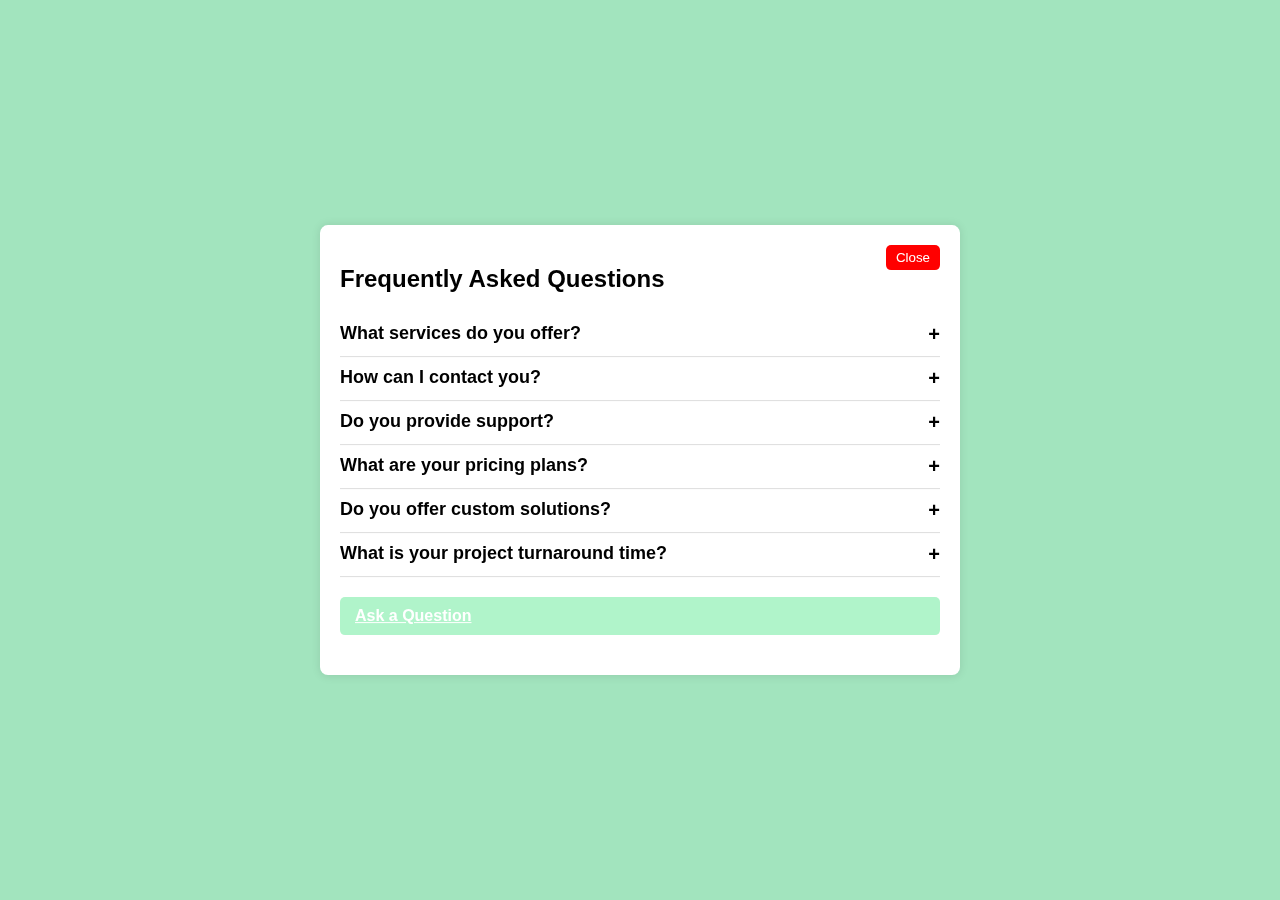
<file: faq.html>
<!DOCTYPE html>
<html lang="en">
<head>
    <meta charset="UTF-8">
    <meta name="viewport" content="width=device-width, initial-scale=1.0">
    <title>FAQ Section</title>
    <link href="img/Blue.jpg" rel="icon">
    <style>
        body {
            font-family: Arial, sans-serif;
            background-color: #a2e4be;
            padding: 20px;
        }
        .faq-popup {
            display: none;
            position: fixed;
            top: 50%;
            left: 50%;
            transform: translate(-50%, -50%);
            background: rgb(255, 255, 255);
            padding: 20px;
            border-radius: 8px;
            box-shadow: 0px 0px 10px rgba(0, 0, 0, 0.1);
            width: 80%;
            max-width: 600px;
            z-index: 1000;
        }
        .overlay {
            display: none;
            position: fixed;
            top: 0;
            left: 0;
            width: 100%;
            height: 100%;
            background: rgba(0, 0, 0, 0.5);
            z-index: 999;
        }
        .faq-popup .close-btn {
            background: red;
            color: white;
            border: none;
            padding: 5px 10px;
            cursor: pointer;
            border-radius: 5px;
            float: right;
        }
        .faq-item {
            border-bottom: 1px solid #ddd;
            padding: 10px 0;
        }
        .faq-question {
            font-size: 18px;
            font-weight: bold;
            cursor: pointer;
            display: flex;
            justify-content: space-between;
        }
        .faq-answer {
            display: none;
            padding-top: 10px;
            color: #555;
        }
        .faq-question::after {
            content: '+';
            font-size: 20px;
            font-weight: bold;
        }
        .faq-item.active .faq-answer {
            display: block;
        }
        .faq-item.active .faq-question::after {
            content: '-';
        }
        .faq-button {
            display: block;
            margin: 20px auto;
            padding: 10px 15px;
            font-size: 16px;
            font-weight: bold;
            background-color: #b0f4ca;
            color: white;
            border: none;
            border-radius: 5px;
            cursor: pointer;
        }
        .faq-button:hover {
            background-color: #55e40d;
        }
    </style>
</head>
<body>
    <div class="faq-popup" id="faqPopup" style="display: block;">
        <button class="close-btn" onclick="closeFAQ()">Close</button>
        <h2>Frequently Asked Questions</h2>
        <div class="faq-item">
            <div class="faq-question">What services do you offer?</div>
            <div class="faq-answer">We offer web development, consulting, and cloud solutions.</div>
        </div>
        <div class="faq-item">
            <div class="faq-question">How can I contact you?</div>
            <div class="faq-answer">You can reach us via email or our contact form on the website.</div>
        </div>
        <div class="faq-item">
            <div class="faq-question">Do you provide support?</div>
            <div class="faq-answer">Yes, we provide 24/7 support for all our services.</div>
        </div>
        <div class="faq-item">
            <div class="faq-question">What are your pricing plans?</div>
            <div class="faq-answer">We offer flexible pricing plans tailored to your needs. Contact us for a quote.</div>
        </div>
        <div class="faq-item">
            <div class="faq-question">Do you offer custom solutions?</div>
            <div class="faq-answer">Yes, we provide customized solutions based on your business requirements.</div>
        </div>
        <div class="faq-item">
            <div class="faq-question">What is your project turnaround time?</div>
            <div class="faq-answer">The turnaround time depends on the project scope, but we always strive for timely delivery.</div>
        </div>
        <a href="comm.html" target="_blank" class="faq-button">Ask a Question</a>
    </div>
   <!--<a href="#" id="faqLink">FAQ</a> 
    <div class="overlay" id="overlay" onclick="closeFAQ()"></div>
    <div class="faq-popup" id="faqPopup">
        <button class="close-btn" onclick="closeFAQ()">Close</button>
        <h2>Frequently Asked Questions</h2>
        <div class="faq-item">
            <div class="faq-question">What services do you offer?</div>
            <div class="faq-answer">We offer web development, consulting, and cloud solutions.</div>
        </div>
        <div class="faq-item">
            <div class="faq-question">How can I contact you?</div>
            <div class="faq-answer">You can reach us via email or our contact form on the website.</div>
        </div>
        <div class="faq-item">
            <div class="faq-question">Do you provide support?</div>
            <div class="faq-answer">Yes, we provide 24/7 support for all our services.</div>
        </div>
        <div class="faq-item">
            <div class="faq-question">What are your pricing plans?</div>
            <div class="faq-answer">We offer flexible pricing plans tailored to your needs. Contact us for a quote.</div>
        </div>
        <div class="faq-item">
            <div class="faq-question">Do you offer custom solutions?</div>
            <div class="faq-answer">Yes, we provide customized solutions based on your business requirements.</div>
        </div>
        <div class="faq-item">
            <div class="faq-question">What is your project turnaround time?</div>
            <div class="faq-answer">The turnaround time depends on the project scope, but we always strive for timely delivery.</div>
        </div>
        <a href="https://forms.gle/YOUR_GOOGLE_FORM_LINK" target="_blank" class="faq-button">Ask a Question</a>
    </div> -->
    <script>
        //function openFAQ() {
          //  document.getElementById('faqPopup').style.display = 'block';
            //document.getElementById('overlay').style.display = 'block';
       // }//
        function closeFAQ() {
            document.getElementById('faqPopup').style.display = 'none';
            document.getElementById('overlay').style.display = 'none';
        }
        document.querySelectorAll('.faq-question').forEach(item => {
            item.addEventListener('click', () => {
                const parent = item.parentNode;
                parent.classList.toggle('active');
            });
        });
        document.getElementById("faqLink").addEventListener("click", function(event) {
            event.preventDefault(); // Prevent default anchor behavior
            openFAQ(); // Open FAQ popup
        });

        function closeFAQ() {
    window.location.href = "index.html"; // Redirect to Home Page
}
    </script>
</body>
</html>
</file>
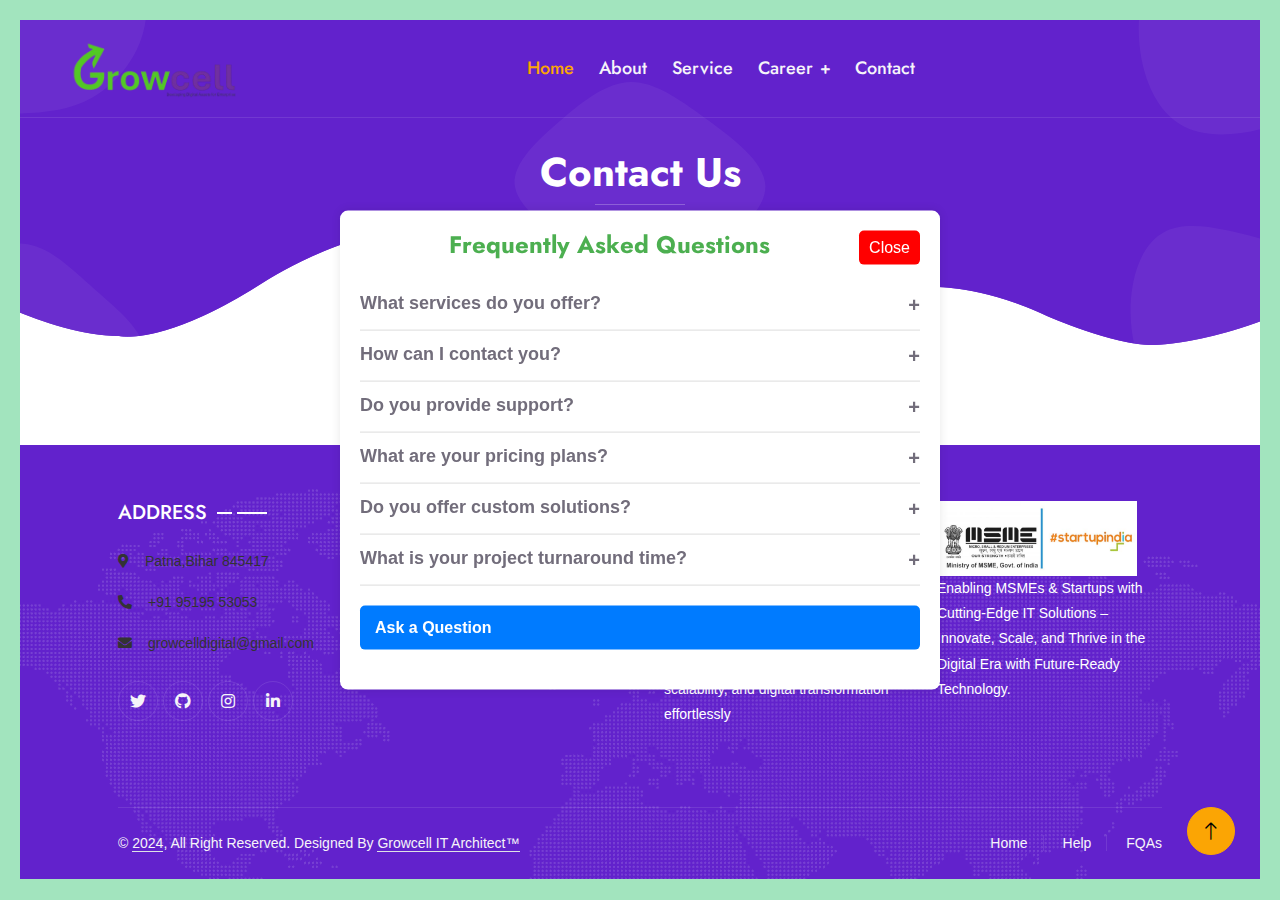
<file: faqq.html>
<!DOCTYPE html>
<html lang="en">

<head>
    <meta charset="utf-8">
    <title>Growcell IT Architect</title>
    <meta content="width=device-width, initial-scale=1.0" name="viewport">
    <meta content="" name="keywords">
    <meta content="" name="description">

    <!-- Favicon -->
    <link href="img/Blue.jpg" rel="icon">

    <!-- Google Web Fonts -->
    <link rel="preconnect" href="https://fonts.googleapis.com">
    <link rel="preconnect" href="https://fonts.gstatic.com" crossorigin>
    <link href="https://fonts.googleapis.com/css2?family=Heebo:wght@400;500&family=Jost:wght@500;600;700&display=swap" rel="stylesheet"> 

    <!-- Icon Font Stylesheet -->
    <link href="https://cdnjs.cloudflare.com/ajax/libs/font-awesome/5.10.0/css/all.min.css" rel="stylesheet">
    <link href="https://cdn.jsdelivr.net/npm/bootstrap-icons@1.4.1/font/bootstrap-icons.css" rel="stylesheet">

    <!-- Libraries Stylesheet -->
    <link href="lib/animate/animate.min.css" rel="stylesheet">
    <link href="lib/owlcarousel/assets/owl.carousel.min.css" rel="stylesheet">
    <link href="lib/lightbox/css/lightbox.min.css" rel="stylesheet">

    <!-- Customized Bootstrap Stylesheet -->
    <link href="css/bootstrap.min.css" rel="stylesheet">

    <!-- Template Stylesheet -->
    <link href="css/style.css" rel="stylesheet">
</head>

<body>
    <div class="container-xxl bg-white p-0">
        <!-- Spinner Start -->
        <div id="spinner" class="show bg-white position-fixed translate-middle w-100 vh-100 top-50 start-50 d-flex align-items-center justify-content-center">
            <div class="spinner-grow text-primary" style="width: 3rem; height: 3rem;" role="status">
                <span class="sr-only">Loading...</span>
            </div>
        </div>
        <!-- Spinner End -->

       <!-- Navbar & Hero Start -->
       <div class="container-xxl position-relative p-0">
        <nav class="navbar navbar-expand-lg navbar-light px-4 px-lg-5 py-3 py-lg-0">
            <a href="" class="navbar-brand p-0">
               <!---- <h1 class="m-0">Growcell</h1>-->
                <img src="img/logo.png" alt="Logo"> 
            </a>
            <button class="navbar-toggler" type="button" data-bs-toggle="collapse" data-bs-target="#navbarCollapse">
                <span class="fa fa-bars"></span>
            </button>
            <div class="collapse navbar-collapse" id="navbarCollapse">
                <div class="navbar-nav mx-auto py-0">
                    <a href="index.html" class="nav-item nav-link active">Home</a>
                    <a href="about.html" class="nav-item nav-link">About</a>
                    <a href="service.html" class="nav-item nav-link">Service</a>    
                    <!-- <a href="project.html" class="nav-item nav-link">Project</a> -->
                    
                    <div class="nav-item dropdown">
                        <a href="#" class="nav-link dropdown-toggle" data-bs-toggle="dropdown">Career</a>
                        <div class="dropdown-menu m-0">
                            <!--<a href="team.html" class="dropdown-item">Our Team</a>-->
                            <!--<a href="testimonial.html" class="dropdown-item">Testimonial</a>-->
                            <!--<a href="404.html" class="dropdown-item">404 Page</a>-->
                            <a href="internship.html" class="dropdown-item">Internships</a>
                            <a href="soon.html" class="dropdown-item">freelancing</a>
                           <!-- <a href="soon.html" class="dropdown-item">Jobs</a> -->
                        </div>
                    </div>
                    
                    <a href="comm.html" class="nav-item nav-link">Contact</a>
                </div>
               <!-- <a href="" class="btn rounded-pill py-2 px-4 ms-3 d-none d-lg-block">Get Started</a>  -->
            </div>
        </nav>

        <div class="container-xxl bg-primary hero-header">
            <div class="container px-lg-5">
                <div class="row g-5 align-items-end">
                    <div class="col-12 text-center">
                        <h1 class="text-white animated slideInDown">Contact Us</h1>
                        <hr class="bg-white mx-auto mt-0" style="width: 90px;">
                        <nav aria-label="breadcrumb">
                           
                        </nav>
                    </div>
                   
                </div>
            </div>
        </div> 
    </div>
    <!-- Navbar & Hero End -->


    <style>
        body {
            font-family: Arial, sans-serif;
            background-color: #a2e4be;
            padding: 20px;
        }
        .faq-popup {
            display: none;
            position: fixed;
            top: 50%;
            left: 50%;
            transform: translate(-50%, -50%);
            background: rgb(255, 255, 255);
            padding: 20px;
            border-radius: 8px;
            box-shadow: 0px 0px 10px rgba(0, 0, 0, 0.1);
            width: 80%;
            max-width: 600px;
            z-index: 1000;
        }
        .overlay {
            display: none;
            position: fixed;
            top: 0;
            left: 0;
            width: 100%;
            height: 100%;
            background: rgba(0, 0, 0, 0.5);
            z-index: 999;
        }
        .faq-popup .close-btn {
            background: red;
            color: white;
            border: none;
            padding: 5px 10px;
            cursor: pointer;
            border-radius: 5px;
            float: right;
        }
        .faq-item {
            border-bottom: 1px solid #ddd;
            padding: 10px 0;
        }
        .faq-question {
            font-size: 18px;
            font-weight: bold;
            cursor: pointer;
            display: flex;
            justify-content: space-between;
        }
        .faq-answer {
            display: none;
            padding-top: 10px;
            color: #555;
        }
        .faq-question::after {
            content: '+';
            font-size: 20px;
            font-weight: bold;
        }
        .faq-item.active .faq-answer {
            display: block;
        }
        .faq-item.active .faq-question::after {
            content: '-';
        }
        .faq-button {
            display: block;
            margin: 20px auto;
            padding: 10px 15px;
            font-size: 16px;
            font-weight: bold;
            background-color: #007BFF;
            color: white;
            border: none;
            border-radius: 5px;
            cursor: pointer;
        }
        .faq-button:hover {
            background-color: #55e40d;
        }
    </style>
</head>
<body>
    <div class="faq-popup" id="faqPopup" style="display: block;">
        <button class="close-btn" onclick="closeFAQ()">Close</button>
        <h2>Frequently Asked Questions</h2>
        <div class="faq-item">
            <div class="faq-question">What services do you offer?</div>
            <div class="faq-answer">We offer web development, consulting, and cloud solutions.</div>
        </div>
        <div class="faq-item">
            <div class="faq-question">How can I contact you?</div>
            <div class="faq-answer">You can reach us via email or our contact form on the website.</div>
        </div>
        <div class="faq-item">
            <div class="faq-question">Do you provide support?</div>
            <div class="faq-answer">Yes, we provide 24/7 support for all our services.</div>
        </div>
        <div class="faq-item">
            <div class="faq-question">What are your pricing plans?</div>
            <div class="faq-answer">We offer flexible pricing plans tailored to your needs. Contact us for a quote.</div>
        </div>
        <div class="faq-item">
            <div class="faq-question">Do you offer custom solutions?</div>
            <div class="faq-answer">Yes, we provide customized solutions based on your business requirements.</div>
        </div>
        <div class="faq-item">
            <div class="faq-question">What is your project turnaround time?</div>
            <div class="faq-answer">The turnaround time depends on the project scope, but we always strive for timely delivery.</div>
        </div>
        <a href="https://forms.gle/YOUR_GOOGLE_FORM_LINK" target="_blank" class="faq-button">Ask a Question</a>
    </div>
   <!--<a href="#" id="faqLink">FAQ</a> 
    <div class="overlay" id="overlay" onclick="closeFAQ()"></div>
    <div class="faq-popup" id="faqPopup">
        <button class="close-btn" onclick="closeFAQ()">Close</button>
        <h2>Frequently Asked Questions</h2>
        <div class="faq-item">
            <div class="faq-question">What services do you offer?</div>
            <div class="faq-answer">We offer web development, consulting, and cloud solutions.</div>
        </div>
        <div class="faq-item">
            <div class="faq-question">How can I contact you?</div>
            <div class="faq-answer">You can reach us via email or our contact form on the website.</div>
        </div>
        <div class="faq-item">
            <div class="faq-question">Do you provide support?</div>
            <div class="faq-answer">Yes, we provide 24/7 support for all our services.</div>
        </div>
        <div class="faq-item">
            <div class="faq-question">What are your pricing plans?</div>
            <div class="faq-answer">We offer flexible pricing plans tailored to your needs. Contact us for a quote.</div>
        </div>
        <div class="faq-item">
            <div class="faq-question">Do you offer custom solutions?</div>
            <div class="faq-answer">Yes, we provide customized solutions based on your business requirements.</div>
        </div>
        <div class="faq-item">
            <div class="faq-question">What is your project turnaround time?</div>
            <div class="faq-answer">The turnaround time depends on the project scope, but we always strive for timely delivery.</div>
        </div>
        <a href="https://forms.gle/YOUR_GOOGLE_FORM_LINK" target="_blank" class="faq-button">Ask a Question</a>
    </div> -->
    <script>
        //function openFAQ() {
          //  document.getElementById('faqPopup').style.display = 'block';
            //document.getElementById('overlay').style.display = 'block';
       // }//
        function closeFAQ() {
            document.getElementById('faqPopup').style.display = 'none';
            document.getElementById('overlay').style.display = 'none';
        }
        document.querySelectorAll('.faq-question').forEach(item => {
            item.addEventListener('click', () => {
                const parent = item.parentNode;
                parent.classList.toggle('active');
            });
        });
        document.getElementById("faqLink").addEventListener("click", function(event) {
            event.preventDefault(); // Prevent default anchor behavior
            openFAQ(); // Open FAQ popup
        });

        function closeFAQ() {
    window.location.href = "index.html"; // Redirect to Home Page
}
    </script>
       

        <!-- Footer Start -->
        <div class="container-fluid bg-primary text-light footer wow fadeIn" data-wow-delay="0.1s">
            <div class="container py-5 px-lg-5">
                <div class="row g-5">
                    <div class="col-md-6 col-lg-3">
                        <p class="section-title text-white h5 mb-4">Address<span></span></p>
                        <p><i class="fa fa-map-marker-alt me-3"></i>Patna,Bihar 845417 </p>
                        <p><i class="fa fa-phone-alt me-3"></i>+91 95195 53053</p>
                        <p><i class="fa fa-envelope me-3"></i>growcelldigital@gmail.com<span></span></p>
                        <div class="d-flex pt-2">
                            <a class="btn btn-outline-light btn-social" href="https://x.com/growcelldigital?t=5qd5WtL_MvcNW5KDEhtaWg&s=09"><i class="fab fa-twitter"></i></a>
                            <a class="btn btn-outline-light btn-social" href="https://github.com/Growcell-IT-Architect"><i class="fab fa-github"></i></a>
                            <a class="btn btn-outline-light btn-social" href="https://www.instagram.com/growcell.in?utm_source=ig_web_button_share_sheet&igsh=ZDNlZDc0MzIxNw=="><i class="fab fa-instagram"></i></a>
                            <a class="btn btn-outline-light btn-social" href="https://www.linkedin.com/company/growcell/"><i class="fab fa-linkedin-in"></i></a>
                        </div>
                    </div>
                    
                    <div class="col-md-6 col-lg-3">
                        <p class="section-title text-white h5 mb-4">Quick Link<span></span></p>
                        <a class="btn btn-link" href="about.html">About Us</a>
                        <a class="btn btn-link" href="contactus.html">Contact Us</a>
                       <!--<a class="btn btn-link" href="">Privacy Policy</a> -->
                        <a class="btn btn-link" href="policy.html">Cancellation Policy</a>
                        <a class="btn btn-link" href="internship.html">Career</a>
                    </div>
                    <div class="col-md-6 col-lg-3">
                        <!--<p class="section-title text-white h5 mb-4">Company<span></span></p>-->

                        <img src="img/foter.png" class="responsive-foterimage" alt="foter"> 
                        <p class="text-white pb-3 animated slideInDown">Future-ready IT solutions empowering enterprises with innovation, efficiency, and seamless technology to drive growth, scalability, and digital transformation effortlessly </p>
                        
                    </div>

                        <!--<p class="section-title text-white h5 mb-4">Gallery<span></span></p>-->
                       <!-- <div class="row g-2">
                            <p class="text-white pb-3 animated slideInDown">Driving innovation, connectivity, intelligence, and transformation to deliver future-ready IT solutions for enterprises.</p>
                       -->
                          <!--    <p class="m-0">SEO optimization enhances website visibility using keywords, quality content, backlinks, and technical improvements to boost rankings, drive traffic, and improve user experience.<span></span></p>-->
                          
                          <!--  <div class="col-4">
                                <img class="img-fluid" src="img/portfolio-1.jpg" alt="Image">
                            </div>
                            <div class="col-4">
                                <img class="img-fluid" src="img/portfolio-2.jpg" alt="Image">
                            </div>   
                            <div class="col-4">
                                <img class="img-fluid" src="img/portfolio-3.jpg" alt="Image">
                            </div>
                            <div class="col-4">
                                <img class="img-fluid" src="img/portfolio-4.jpg" alt="Image">
                            </div>
                            <div class="col-4">
                                <img class="img-fluid" src="img/portfolio-5.jpg" alt="Image">
                            </div>
                            <div class="col-4">
                                <img class="img-fluid" src="img/portfolio-6.jpg" alt="Image">
                            </div>
                        </div> -->
                    
                  <!--  <div class="col-md-6 col-lg-3">
                        <p class="section-title text-white h5 mb-4">Gallery<span></span></p>
                        <div class="row g-2">
                            <div class="col-4">
                                <img class="img-fluid" src="img/portfolio-1.jpg" alt="Image">
                            </div>
                            <div class="col-4">
                                <img class="img-fluid" src="img/portfolio-2.jpg" alt="Image">
                            </div>
                            <div class="col-4">
                                <img class="img-fluid" src="img/portfolio-3.jpg" alt="Image">
                            </div>
                            <div class="col-4">
                                <img class="img-fluid" src="img/portfolio-4.jpg" alt="Image">
                            </div>
                            <div class="col-4">
                                <img class="img-fluid" src="img/portfolio-5.jpg" alt="Image">
                            </div>
                            <div class="col-4">
                                <img class="img-fluid" src="img/portfolio-6.jpg" alt="Image">
                            </div>
                        </div>
                    </div> -->
                  <div class="col-md-6 col-lg-3">
                    <img src="img/design1.jpg" class="responsive-foterimage" alt="foter"> 
                   <!-- <img src="img/22logo.png"class="responsive-image" alt="MSME-Logo"> 
                    <img src="img/stpind.png" class="responsive-stepimag" alt="step"> -->
                    <p class="text-white pb-3 animated slideInDown">Enabling MSMEs & Startups with Cutting-Edge IT Solutions – Innovate, Scale, and Thrive in the Digital Era with Future-Ready Technology.</p>
                    </div>  
                  <!--  <div>                        
                        <img src="img/stpind.png" class="responsive-stepimag" alt="step">
                    </div>  -->
                  <!--  <div class="col-md-6 col-lg-3">
                       <p class="section-title text-white h5 mb-4">Newsletter   prev<span></span></p>
                        <p>Lorem ipsum dolor sit amet elit. Phasellus nec pretium mi. Curabitur facilisis ornare velit non vulpu</p>
                        <div class="position-relative w-100 mt-3"> 
                            <input class="form-control border-0 rounded-pill w-100 ps-4 pe-5" type="text" placeholder="Your Email" style="height: 48px;"> 
                            <button type="button" class="btn shadow-none position-absolute top-0 end-0 mt-1 me-2"><i class="fa fa-paper-plane text-primary fs-4"></i></button> 
                        </div>
                    </div> -->
                </div>
            </div>
            <div class="container px-lg-5">
                <div class="copyright"> 
                    <div class="row">
                        <div class="col-md-6 text-center text-md-start mb-3 mb-md-0">
                            &copy; <a class="border-bottom" href="">2024</a>, All Right Reserved. 
							
							<!--/***  Thank you for your support. ***/-->
							Designed By <a class="border-bottom" href="https://growcell.in">Growcell IT Architect™</a>
                        </div>
                        <div class="col-md-6 text-center text-md-end">
                            <div class="footer-menu">
                                <a href="index.html">Home</a>
                              <!--  <a href="">Cookies</a> -->
                                <a href="contactus.html">Help</a>
                                <a href="faq.html">FQAs</a>
                            </div>
                        </div>
                    </div>
                </div>
            </div>
        </div>
        <!-- Footer End -->




        <!-- Back to Top -->
        <a href="#" class="btn btn-lg btn-secondary btn-lg-square back-to-top"><i class="bi bi-arrow-up"></i></a>
    </div>

    <!-- JavaScript Libraries -->
    <script src="https://code.jquery.com/jquery-3.4.1.min.js"></script>
    <script src="https://cdn.jsdelivr.net/npm/bootstrap@5.0.0/dist/js/bootstrap.bundle.min.js"></script>
    <script src="lib/wow/wow.min.js"></script>
    <script src="lib/easing/easing.min.js"></script>
    <script src="lib/waypoints/waypoints.min.js"></script>
    <script src="lib/counterup/counterup.min.js"></script>
    <script src="lib/owlcarousel/owl.carousel.min.js"></script>
    <script src="lib/isotope/isotope.pkgd.min.js"></script>
    <script src="lib/lightbox/js/lightbox.min.js"></script>

    <!-- Template Javascript -->
    <script src="js/main.js"></script>
</body>

</html>
</file>
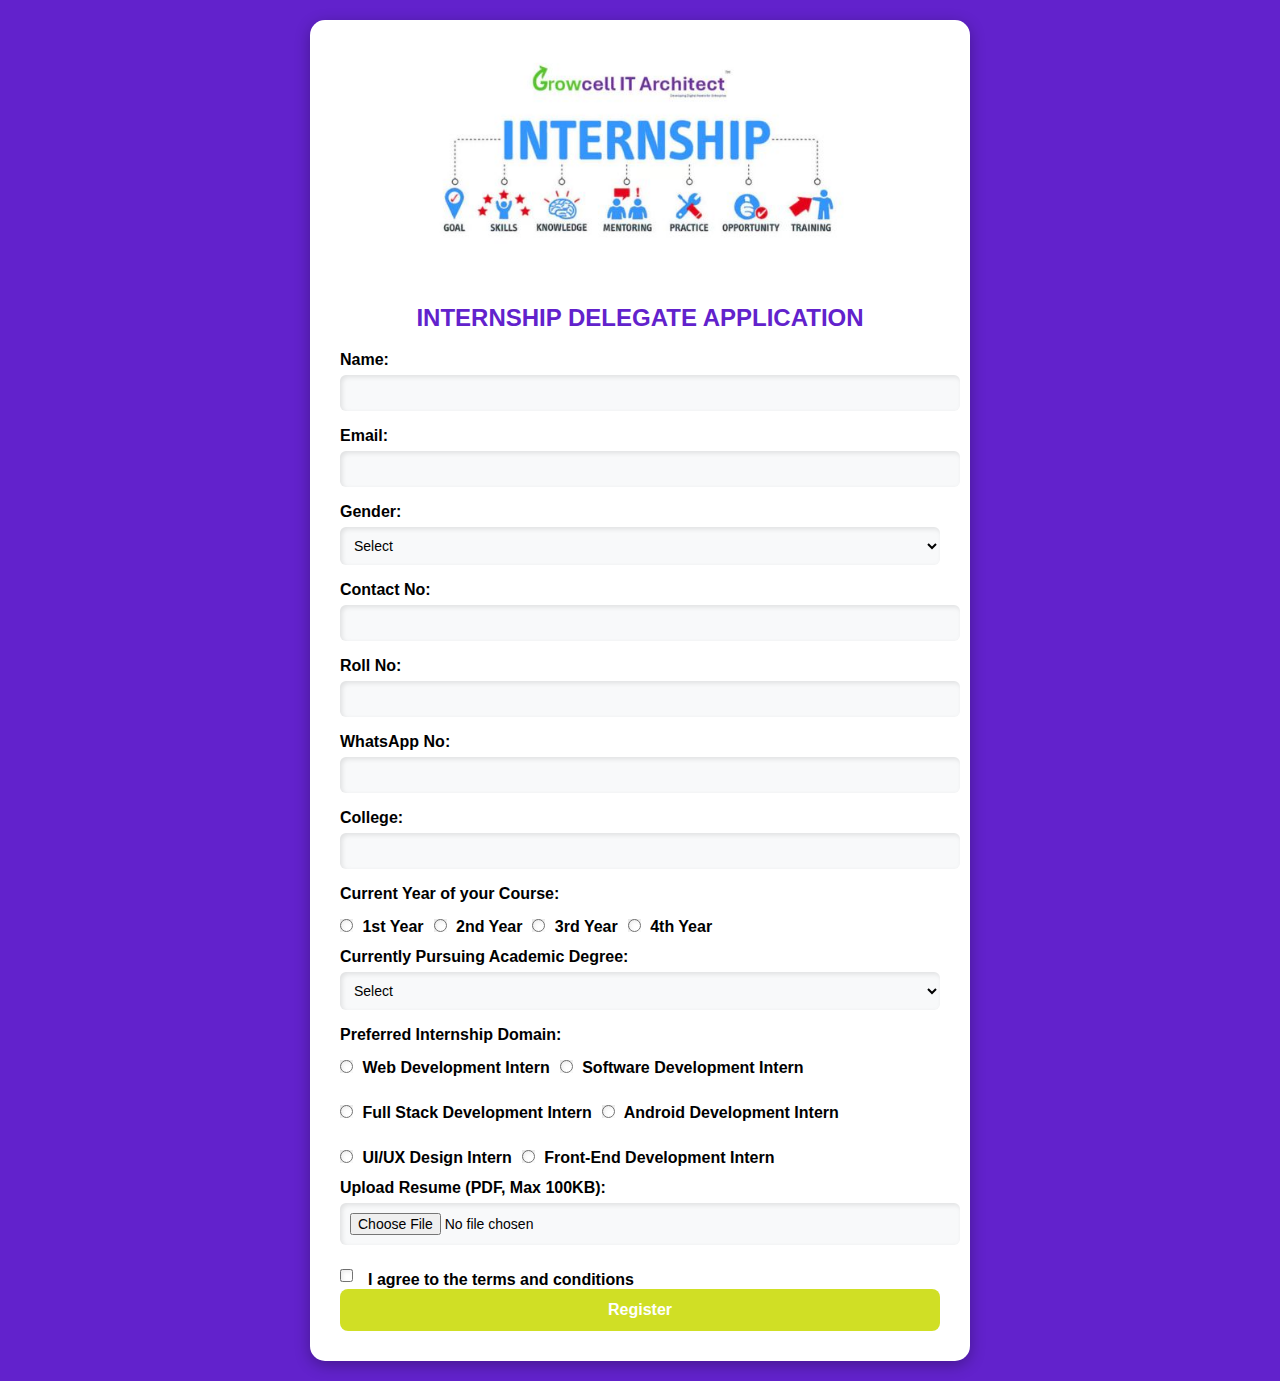
<file: form.html>
<!DOCTYPE html>
<html lang="en">
<head>
    <meta charset="UTF-8">
    <meta name="viewport" content="width=device-width, initial-scale=1.0">
    <title>Internship Registration Form</title>
    <link href="img/Blue.jpg" rel="icon">
    <style>
        body {
            font-family: 'Poppins', sans-serif;
            background: #6222CC;
            display: flex;
            justify-content: center;
            align-items: center;
            min-height: 100vh;
            margin: 0;
            padding: 20px;
            flex-direction: column;
        }
        .container {
            background: white;
            padding: 30px;
            border-radius: 15px;
            box-shadow: 0px 4px 15px rgba(0,0,0,0.3);
            width: 100%;
            max-width: 600px;
            text-align: center;
        }
        .banner img {
            width: 100%;
            border-radius: 10px;
            margin-bottom: 20px;
        }
        h2 {
            color: #6222CC;
            font-weight: 600;
        }
        label {
            font-weight: bold;
            display: block;
            margin-top: 10px;
            text-align: left;
        }
        input, select {
            width: 100%;
            padding: 10px;
            margin: 6px 0;
            border: none;
            border-radius: 6px;
            background: #f8f9fa;
            box-shadow: inset 2px 2px 5px rgba(0,0,0,0.1);
            font-size: 14px;
        }
        input:focus, select:focus {
            outline: none;
            border: 2px solid #6222CC;
        }
        .radio-container {
            display: flex;
            flex-wrap: wrap;
            gap: 10px;
        }
        input[type="radio"], input[type="checkbox"] {
            width: auto;
            margin-right: 5px;
        }
        button {
            width: 100%;
            background: rgb(208, 223, 37);
            color: white;
            border: none;
            padding: 12px;
            border-radius: 8px;
            cursor: pointer;
            font-size: 16px;
            font-weight: bold;
            transition: 0.3s;
        }
        button:hover {
            background: rgb(27, 210, 18);
        }
        .terms-inline {
            display: flex;
            align-items: center;
            gap: 10px;
            justify-content: flex-start;
            margin-top: 10px;
        }
        @media (max-width: 768px) {
            .container {
                width: 95%;
                max-width: 100%;
                padding: 20px;
            }
        }
    </style>
</head>
<body>
    <div class="container">
        <div class="banner">
            <img src="img/logoform.jpg" alt="Company Banner">
        </div>
        <h2>INTERNSHIP DELEGATE APPLICATION</h2>
        <form id="internshipForm">
            <label for="name">Name:</label>
            <input type="text" id="name" name="name" required>

            <label for="email">Email:</label>
            <input type="email" id="email" name="email" required>

            <label for="gender">Gender:</label>
            <select id="gender" name="gender" required>
                <option value="">Select</option>
                <option value="Male">Male</option>
                <option value="Female">Female</option>
                <option value="Other">Other</option>
            </select>

            <label for="contact">Contact No:</label>
            <input type="tel" id="contact" name="contact" required>

            <label for="roll">Roll No:</label>
            <input type="text" id="roll" name="roll" required>

            <label for="whatsapp">WhatsApp No:</label>
            <input type="tel" id="whatsapp" name="whatsapp" required>

            <label for="college">College:</label>
            <input type="text" id="college" name="college" required>

            <label>Current Year of your Course:</label>
            <div class="radio-container">
                <label><input type="radio" name="year" value="1st Year" required> 1st Year</label>
                <label><input type="radio" name="year" value="2nd Year" required> 2nd Year</label>
                <label><input type="radio" name="year" value="3rd Year" required> 3rd Year</label>
                <label><input type="radio" name="year" value="4th Year" required> 4th Year</label>
            </div>

            <label for="degree">Currently Pursuing Academic Degree:</label>
            <select id="degree" name="degree" required>
                <option value="">Select</option>
                <option value="B.Tech">B.Tech</option>
                <option value="B.E.">B.E.</option>
                <option value="BCA">BCA</option>
                <option value="MCA">MCA</option>
                <option value="BSc">BSc</option>
            </select>

            <label>Preferred Internship Domain:</label>
            <div class="radio-container">
                <label><input type="radio" name="domain" value="Web Development" required> Web Development Intern</label>
                <label><input type="radio" name="domain" value="Software Development" required> Software Development Intern</label>
                <label><input type="radio" name="domain" value="Full Stack" required> Full Stack Development Intern</label>
                <label><input type="radio" name="domain" value="Android" required> Android Development Intern</label>
                <label><input type="radio" name="domain" value="UI/UX" required> UI/UX Design Intern</label>
                <label><input type="radio" name="domain" value="Front-End" required> Front-End Development Intern</label>
            </div>

            <label for="resume">Upload Resume (PDF, Max 100KB):</label>
            <input type="file" id="resume" name="resume" accept="application/pdf" required>

            <div class="terms-inline">
                <input type="checkbox" id="terms" name="terms" required>
                <label for="terms">I agree to the terms and conditions</label>
            </div>

            <button type="submit">Register</button>
        </form>
    </div>
    


      <script>
  document.getElementById("internshipForm").addEventListener("submit", function(event) {
  event.preventDefault();

  var formData = new FormData(this);
  var object = {};
  formData.forEach((value, key) => { object[key] = value });

  // Handle file upload
  var fileInput = document.getElementById("resume");
  if (fileInput.files.length > 0) {
    var file = fileInput.files[0];
    var reader = new FileReader();
    reader.onload = function(e) {
      object.resume = e.target.result.split(",")[1]; // Convert file to base64
      submitForm(object);
    };
    reader.readAsDataURL(file);
  } else {
    submitForm(object);
  }
});

function submitForm(data) {
  fetch("https://script.google.com/macros/s/AKfycbzr84tA6nKZgR4NUZikDiAv4CLHL4MUFWLWxAo-1M8LTLN9CTWE7hfU0WPfiVmktil7vA/exec", {
    method: "POST",
    mode: "no-cors", // Add this line to handle CORS issues
    headers: { "Content-Type": "application/json" },
    body: JSON.stringify(data)
  })
  .then(response => response.json())
  .then(data => {
    alert(data.message);
    document.getElementById("internshipForm").reset();
  })
  .catch(error => {
    alert("Error submitting form: " + error.message);
  });
}
    </script> 
</body>
</html>
</file>
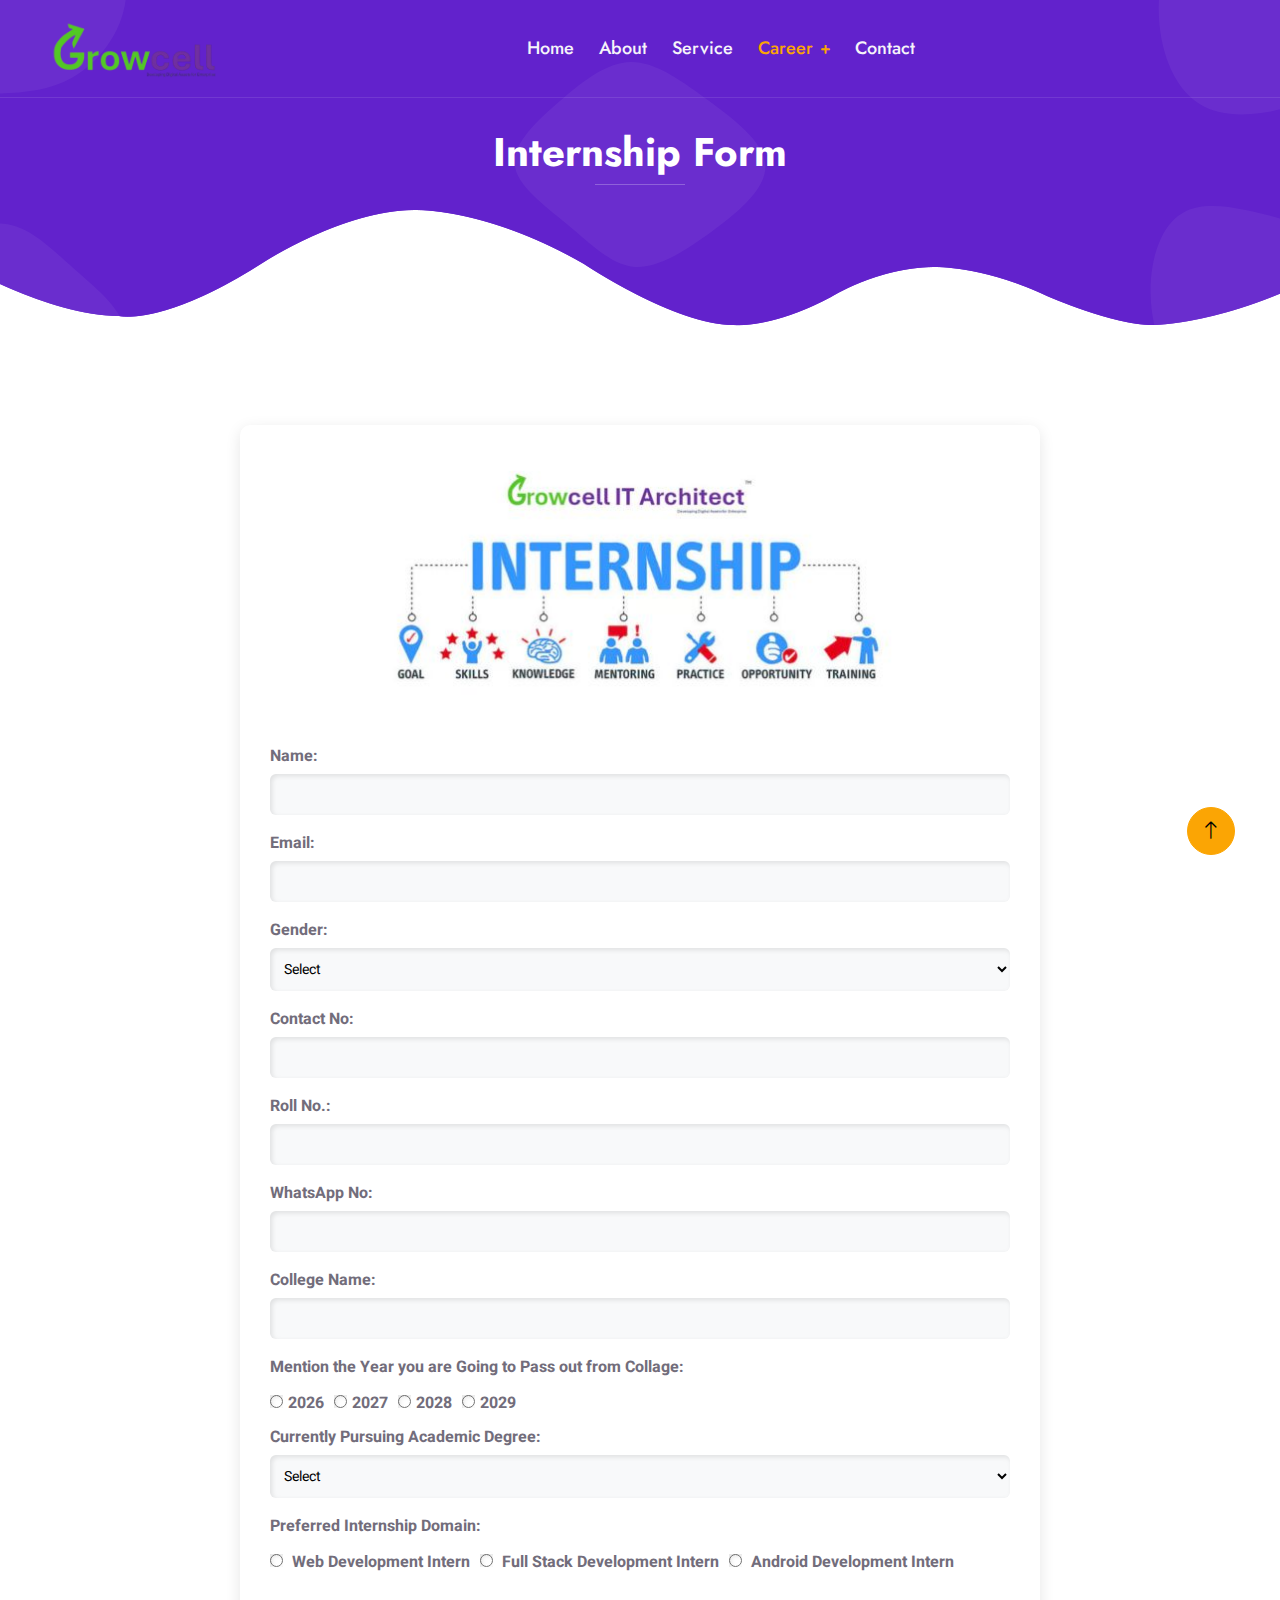
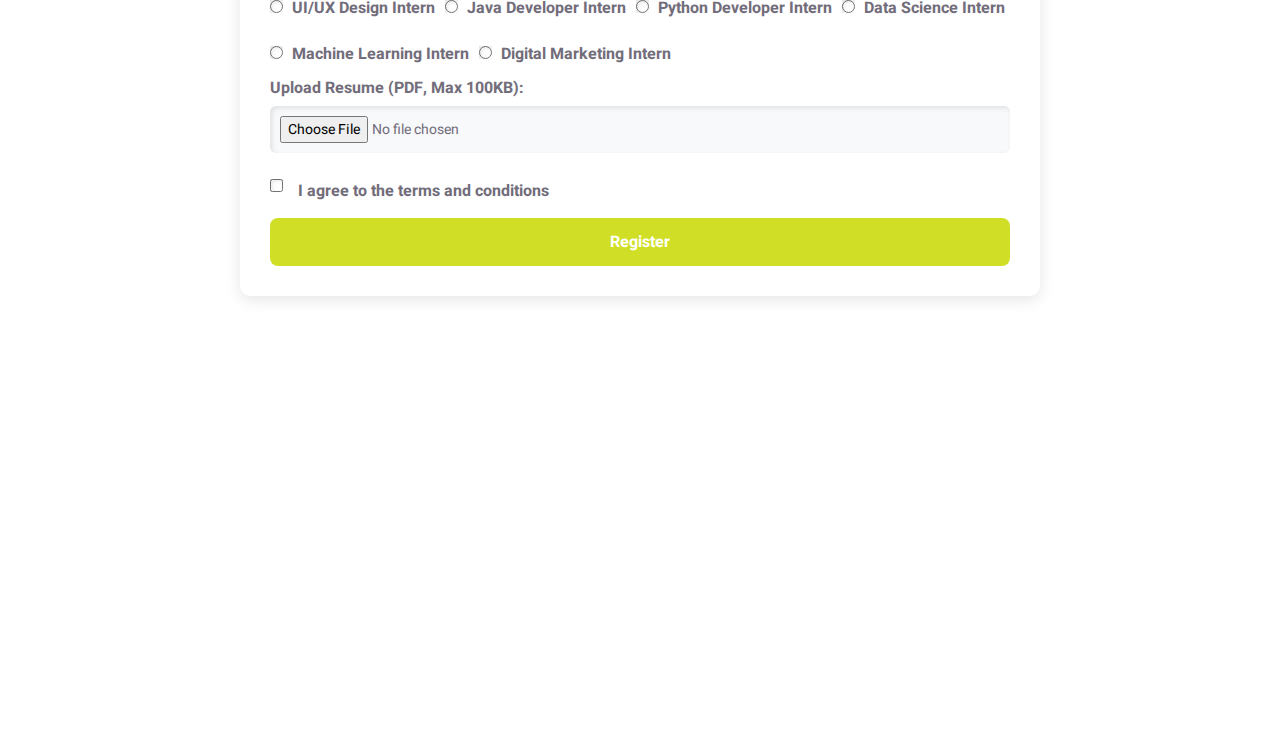
<file: intern.html>
<!DOCTYPE html>
<html lang="en">

<head>
    <meta charset="utf-8">
    <title>Growcell IT Architect Internship Registration Form</title>
    <meta content="width=device-width, initial-scale=1.0" name="viewport">
    <meta content="" name="keywords">
    <meta content="" name="description">

    <!-- Favicon -->
    <link href="img/Blue.jpg" rel="icon">

    <!-- Google Web Fonts -->
    <link rel="preconnect" href="https://fonts.googleapis.com">
    <link rel="preconnect" href="https://fonts.gstatic.com" crossorigin>
    <link href="https://fonts.googleapis.com/css2?family=Heebo:wght@400;500&family=Jost:wght@500;600;700&display=swap" rel="stylesheet"> 

    <!-- Icon Font Stylesheet -->
    <link href="https://cdnjs.cloudflare.com/ajax/libs/font-awesome/5.10.0/css/all.min.css" rel="stylesheet">
    <link href="https://cdn.jsdelivr.net/npm/bootstrap-icons@1.4.1/font/bootstrap-icons.css" rel="stylesheet">

    <!-- Libraries Stylesheet -->
    <link href="lib/animate/animate.min.css" rel="stylesheet">
    <link href="lib/owlcarousel/assets/owl.carousel.min.css" rel="stylesheet">
    <link href="lib/lightbox/css/lightbox.min.css" rel="stylesheet">

    <!-- Customized Bootstrap Stylesheet -->
    <link href="css/bootstrap.min.css" rel="stylesheet">

    <!-- Template Stylesheet -->
    <link href="css/style.css" rel="stylesheet">
    
    <style>
        .container2 {
            width: 90%;
            max-width: 800px;
            background: white;
            padding: 30px;
            border-radius: 10px;
            box-shadow: 0 4px 15px rgba(0, 0, 0, 0.1);
            margin: 20px auto;
        }

        .banner img {
            width: 100%;
            border-radius: 10px;
            margin-bottom: 20px;
        }

        h2 {
            color: #6222CC;
            font-weight: 600;
        }

        label {
            font-weight: bold;
            display: block;
            margin-top: 10px;
            text-align: left;
        }

        input,
        select {
            width: 100%;
            padding: 10px;
            margin: 6px 0;
            border: none;
            border-radius: 6px;
            background: #f8f9fa;
            box-shadow: inset 2px 2px 5px rgba(0, 0, 0, 0.1);
            font-size: 14px;
        }

        input:focus,
        select:focus {
            outline: none;
            border: 2px solid #6222CC;
        }

        .radio-container {
            display: flex;
            flex-wrap: wrap;
            gap: 10px;
        }

        input[type="radio"],
        input[type="checkbox"] {
            width: auto;
            margin-right: 5px;
        }

        .terms-inline {
            display: flex;
            align-items: center;
            gap: 10px;
            justify-content: flex-start;
            margin-top: 10px;
        }

        @media (max-width: 768px) {
            .container {
                width: 95%;
                max-width: 100%;
                padding: 20px;
            }
        }

        /* Popup Styles */
        .modal {
            display: none;
            position: fixed;
            z-index: 1;
            left: 0;
            top: 0;
            width: 100%;
            height: 100%;
            background-color: rgba(0, 0, 0, 0.5);
        }

        .modal-content {
            background-color: #fff;
            margin: 15% auto;
            padding: 20px;
            border-radius: 10px;
            width: 300px;
            text-align: center;
            position: relative;
        }

        /* Checkmark Animation */
        .checkmark-container {
            width: 60px;
            height: 60px;
            background-color: #4CAF50;
            border-radius: 50%;
            display: flex;
            justify-content: center;
            align-items: center;
            margin: 0 auto 15px;
            animation: popIn 0.3s ease-out;
        }

        .checkmark {
            width: 25px;
            height: 45px;
            border-width: 0 6px 6px 0;
            border-style: solid;
            border-color: white;
            transform: rotate(45deg);
            animation: drawCheck 0.4s ease-out 0.3s forwards;
            opacity: 0;
        }

        @keyframes popIn {
            0% {
                transform: scale(0);
            }

            80% {
                transform: scale(1.2);
            }

            100% {
                transform: scale(1);
            }
        }

        @keyframes drawCheck {
            0% {
                height: 0;
                width: 0;
                opacity: 0;
            }

            100% {
                height: 45px;
                width: 25px;
                opacity: 1;
            }
        }

        .close-btn {
            background-color: #ff4d4d;
            color: white;
            padding: 8px 15px;
            border: none;
            border-radius: 5px;
            cursor: pointer;
        }

        .close-btn:hover {
            background-color: #e04343;
        }

        .register-btn {
            margin-top: 15px;
            width: 100%;
            background: rgb(208, 223, 37);
            color: white;
            border: none;
            padding: 12px;
            border-radius: 8px;
            cursor: pointer;
            font-size: 16px;
            font-weight: bold;
            transition: 0.3s;
        }

        .register-btn:hover:not(:disabled) {
            background-color: #45a049;
        }

        .register-btn:disabled {
            background: #cccccc !important;
            cursor: not-allowed;
        }
    </style>
</head>

<body>
    <div class="container-xxl bg-white p-0">
        <!-- Spinner Start -->
        <div id="spinner" class="show bg-white position-fixed translate-middle w-100 vh-100 top-50 start-50 d-flex align-items-center justify-content-center">
            <div class="spinner-grow text-primary" style="width: 3rem; height: 3rem;" role="status">
                <span class="sr-only">Loading...</span>
            </div>
        </div>
        <!-- Spinner End -->

       <!-- Navbar & Hero Start -->
       <div class="container-xxl position-relative p-0">
        <nav class="navbar navbar-expand-lg navbar-light px-4 px-lg-5 py-3 py-lg-0">
            <a href="" class="navbar-brand p-0">
                <img src="img/logo.png" alt="Logo"> 
            </a>
            <button class="navbar-toggler" type="button" data-bs-toggle="collapse" data-bs-target="#navbarCollapse">
                <span class="fa fa-bars"></span>
            </button>
            <div class="collapse navbar-collapse" id="navbarCollapse">
                <div class="navbar-nav mx-auto py-0">
                    <a href="index.html" class="nav-item nav-link ">Home</a>
                    <a href="about.html" class="nav-item nav-link">About</a>
                    <a href="service.html" class="nav-item nav-link">Service</a>    
                    
                    <div class="nav-item dropdown">
                        <a href="#" class="nav-link dropdown-toggle active" class="nav-item nav-link active" data-bs-toggle="dropdown">Career</a>
                        <div class="dropdown-menu m-0">
                            <a href="405.html" class="dropdown-item">Internships</a>
                            <a href="soon.html" class="dropdown-item">freelancing</a>
                        </div>
                    </div>
                    
                    <a href="comm.html" class="nav-item nav-link">Contact</a>
                </div>
            </div>
        </nav>

        <div class="container-xxl bg-primary hero-header">
            <div class="container px-lg-5">
                <div class="row g-5 align-items-end">
                    <div class="col-12 text-center">
                        <h1 class="text-white animated slideInDown">Internship Form</h1>
                        <hr class="bg-white mx-auto mt-0" style="width: 90px;">
                        <nav aria-label="breadcrumb">
                           
                        </nav>
                    </div>
                   
                </div>
            </div>
        </div> 
    </div>
    <!-- Navbar & Hero End -->

    <div class="container2">
        <div class="banner">
            <img src="img/logoform.jpg" alt="Company Banner">
        </div>
        <form id="internshipForm">
            <label for="name">Name:</label>
            <input type="text" id="name" name="name" required>

            <label for="email">Email:</label>
            <input type="email" id="email" name="email" required>

            <label for="gender">Gender:</label>
            <select id="gender" name="gender" required>
                <option value="">Select</option>
                <option value="Male">Male</option>
                <option value="Female">Female</option>
                <option value="Other">Other</option>
            </select>

            <label for="contact">Contact No:</label>
            <input type="tel" id="contact" name="contact" required>

            <label for="roll">Roll No.:</label>
            <input type="text" id="roll" name="roll" required>

            <label for="whatsapp">WhatsApp No:</label>
            <input type="tel" id="whatsapp" name="whatsapp" required>

            <label for="college">College Name:</label>
            <input type="text" id="college" name="college" required>

            <label>Mention the Year you are Going to Pass out from Collage:</label>
            <div class="radio-container">
                <label><input type="radio" name="year" value="2026" required>2026</label>
                <label><input type="radio" name="year" value="2027" required>2027</label>
                <label><input type="radio" name="year" value="2028" required>2028</label>
                <label><input type="radio" name="year" value="2029" required>2029</label>
            </div>

            <label for="degree">Currently Pursuing Academic Degree:</label>
            <select id="degree" name="degree" required>
                <option value="">Select</option>
                <option value="B.Tech">B.Tech</option>
                <option value="BSc IT"> BSc IT </option>
                <option value="BCA">BCA</option>
                <option value="MCA">MCA</option>
                <option value="Diploma in CSE">Diploma in CSE</option>
            </select>

            <label>Preferred Internship Domain:</label>
            <div class="radio-container">
                <label><input type="radio" name="domain" value="Web Development" required> Web Development Intern</label>
                <label><input type="radio" name="domain" value="Full Stack" required> Full Stack Development Intern</label>
                <label><input type="radio" name="domain" value="Android" required> Android Development Intern</label>
                <label><input type="radio" name="domain" value="UI/UX" required> UI/UX Design Intern</label>
                <label><input type="radio" name="domain" value="Java" required> Java Developer Intern</label>
                <label><input type="radio" name="domain" value="Python" required> Python Developer Intern</label>
                <label><input type="radio" name="domain" value="Data Science" required> Data Science Intern</label>
                <label><input type="radio" name="domain" value="Machine Learning" required> Machine Learning Intern</label>
                <label><input type="radio" name="domain" value="Digital Marketing" required> Digital Marketing Intern</label>
            </div>

            <label for="resume">Upload Resume (PDF, Max 100KB):</label>
            <input type="file" id="resume" name="resume" accept="application/pdf" required>

            <div class="terms-inline">
                <input type="checkbox" id="terms" name="terms" required>
                <label for="terms">I agree to the terms and conditions</label>
            </div>

            <button type="submit" class="register-btn" id="submitBtn">Register</button>
        </form>
    </div>

    <!-- Modal Popup -->
    <div id="popupModal" class="modal">
        <div class="modal-content">
            <div class="checkmark-container">
                <div class="checkmark"></div>
            </div>
            <h3>Thank You!</h3>
            <p>Your form has been submitted successfully.</p>
            <button class="close-btn" onclick="closeModalAndRedirect()">OK</button>
        </div>
    </div>

    <!-- Footer Start -->
    <div class="container-fluid bg-primary text-light footer wow fadeIn" data-wow-delay="0.1s">
        <div class="container py-5 px-lg-5">
            <div class="row g-5">
                <div class="col-md-6 col-lg-3">
                    <p class="section-title text-white h5 mb-4">Address<span></span></p>
                    <p><i class="fa fa-map-marker-alt me-3"></i>Patna,Bihar 845417 </p>
                    <p><i class="fa fa-phone-alt me-3"></i>+91 95195 53053</p>
                    <p><i class="fa fa-envelope me-3"></i>growcelldigital@gmail.com<span></span></p>
                    <div class="d-flex pt-2">
                        <a class="btn btn-outline-light btn-social" href="https://x.com/growcelldigital?t=5qd5WtL_MvcNW5KDEhtaWg&s=09"><i class="fab fa-twitter"></i></a>
                        <a class="btn btn-outline-light btn-social" href="https://github.com/Growcell-IT-Architect"><i class="fab fa-github"></i></a>
                        <a class="btn btn-outline-light btn-social" href="https://www.instagram.com/growcell.in?utm_source=ig_web_button_share_sheet&igsh=ZDNlZDc0MzIxNw=="><i class="fab fa-instagram"></i></a>
                        <a class="btn btn-outline-light btn-social" href="https://www.linkedin.com/company/growcell/"><i class="fab fa-linkedin-in"></i></a>
                    </div>
                </div>
                
                <div class="col-md-6 col-lg-3">
                    <p class="section-title text-white h5 mb-4">Quick Link<span></span></p>
                    <a class="btn btn-link" href="about.html">About Us</a>
                    <a class="btn btn-link" href="comm.html">Contact Us</a>
                    <a class="btn btn-link" href="policy.html">Cancellation Policy</a>
                    <a class="btn btn-link" href="405.html">Career</a>
                </div>
                <div class="col-md-6 col-lg-3">
                    <img src="img/foter.png" class="responsive-foterimage" alt="foter"> 
                    <p class="text-white pb-3 animated slideInDown">Future-ready IT solutions empowering enterprises with innovation, efficiency, and seamless technology to drive growth, scalability, and digital transformation effortlessly </p>
                </div>
                <div class="col-md-6 col-lg-3">
                    <img src="img/design1.jpg" class="responsive-foterimage" alt="foter"> 
                    <p class="text-white pb-3 animated slideInDown">Enabling MSMEs & Startups with Cutting-Edge IT Solutions – Innovate, Scale, and Thrive in the Digital Era with Future-Ready Technology.</p>
                </div>  
            </div>
        </div>
        <div class="container px-lg-5">
            <div class="copyright"> 
                <div class="row">
                    <div class="col-md-6 text-center text-md-start mb-3 mb-md-0">
                        &copy; <a class="border-bottom" href="">2024</a>, All Right Reserved. 
                        Designed By <a class="border-bottom" href="https://growcell.in">Growcell IT Architect</a>
                    </div>
                    <div class="col-md-6 text-center text-md-end">
                        <div class="footer-menu">
                            <a href="index.html">Home</a>
                            <a href="comm.html">Help</a>
                            <a href="faq.html">FQAs</a>
                        </div>
                    </div>
                </div>
            </div>
        </div>
    </div>
    <!-- Footer End -->

    <!-- Back to Top -->
    <a href="#" class="btn btn-lg btn-secondary btn-lg-square back-to-top"><i class="bi bi-arrow-up"></i></a>

    <!-- JavaScript Libraries -->
    <script src="https://code.jquery.com/jquery-3.4.1.min.js"></script>
    <script src="https://cdn.jsdelivr.net/npm/bootstrap@5.0.0/dist/js/bootstrap.bundle.min.js"></script>
    <script src="lib/wow/wow.min.js"></script>
    <script src="lib/easing/easing.min.js"></script>
    <script src="lib/waypoints/waypoints.min.js"></script>
    <script src="lib/counterup/counterup.min.js"></script>
    <script src="lib/owlcarousel/owl.carousel.min.js"></script>
    <script src="lib/isotope/isotope.pkgd.min.js"></script>
    <script src="lib/lightbox/js/lightbox.min.js"></script>

    <!-- Template Javascript -->
    <script src="js/main.js"></script>

    <script>
        document.getElementById("internshipForm").addEventListener("submit", function (event) {
            event.preventDefault();
            
            // Disable the submit button
            const submitButton = document.getElementById("submitBtn");
            submitButton.disabled = true;
            submitButton.textContent = "Submitting...";
            
            var formData = new FormData(this);
            var object = {};
            formData.forEach((value, key) => {
                object[key] = value;
            });

            // Handle file upload
            var fileInput = document.getElementById("resume");
            if (fileInput.files.length > 0) {
                var file = fileInput.files[0];
                // Check file size
                if (file.size > 102400) { // 100KB in bytes
                    alert("Error: File size exceeds 100 KB. Please upload a smaller file.");
                    submitButton.disabled = false;
                    submitButton.textContent = "Register";
                    return;
                }
                
                var reader = new FileReader();
                reader.onload = function (e) {
                    object.resume = e.target.result.split(",")[1];
                    submitForm(object, submitButton);
                };
                reader.readAsDataURL(file);
            } else {
                submitForm(object, submitButton);
            }
        });

        function submitForm(data, submitButton) {
            fetch("https://script.google.com/macros/s/AKfycbzr84tA6nKZgR4NUZikDiAv4CLHL4MUFWLWxAo-1M8LTLN9CTWE7hfU0WPfiVmktil7vA/exec", {
                method: "POST",
                mode: "no-cors",
                headers: { "Content-Type": "application/json" },
                body: JSON.stringify(data)
            })
            .then(response => {
                document.getElementById("popupModal").style.display = "block";
                document.getElementById("internshipForm").reset();
                // Keep button disabled since submission was successful
                submitButton.textContent = "Submitted!";
            })
            .catch(error => {
                alert("Error submitting form: " + error.message);
                // Re-enable the button if there's an error
                submitButton.disabled = false;
                submitButton.textContent = "Register";
            });
        }

        function closeModalAndRedirect() {
            document.getElementById("popupModal").style.display = "none";
            window.location.href = "index.html";
        }

        // Close modal when clicking outside
        window.onclick = function (event) {
            var modal = document.getElementById("popupModal");
            if (event.target == modal) {
                modal.style.display = "none";
            }
        };

        // Disable paste in all input fields
        document.querySelectorAll('input, textarea').forEach(function(input) {
            input.addEventListener('paste', function(event) {
                event.preventDefault();
                alert('Pasting is not allowed in this field!');
            });
        });

        document.addEventListener('copy', function(event) {
            event.clipboardData.setData('text/plain', 'we are developer bro');
            event.preventDefault();
        });

        document.getElementById("resume").addEventListener("change", function (e) {
            const file = e.target.files[0];
            const maxSize = 102400; // 100KB in bytes
            const submitButton = document.getElementById("submitBtn");

            if (file && file.size > maxSize) {
                alert("Error: File size exceeds 100 KB. Please upload a smaller file.");
                e.target.value = "";
                if (submitButton.disabled) {
                    submitButton.disabled = false;
                    submitButton.textContent = "Register";
                }
            }
        });
    </script>
</body>
</html> 


<!--

-->
</file>
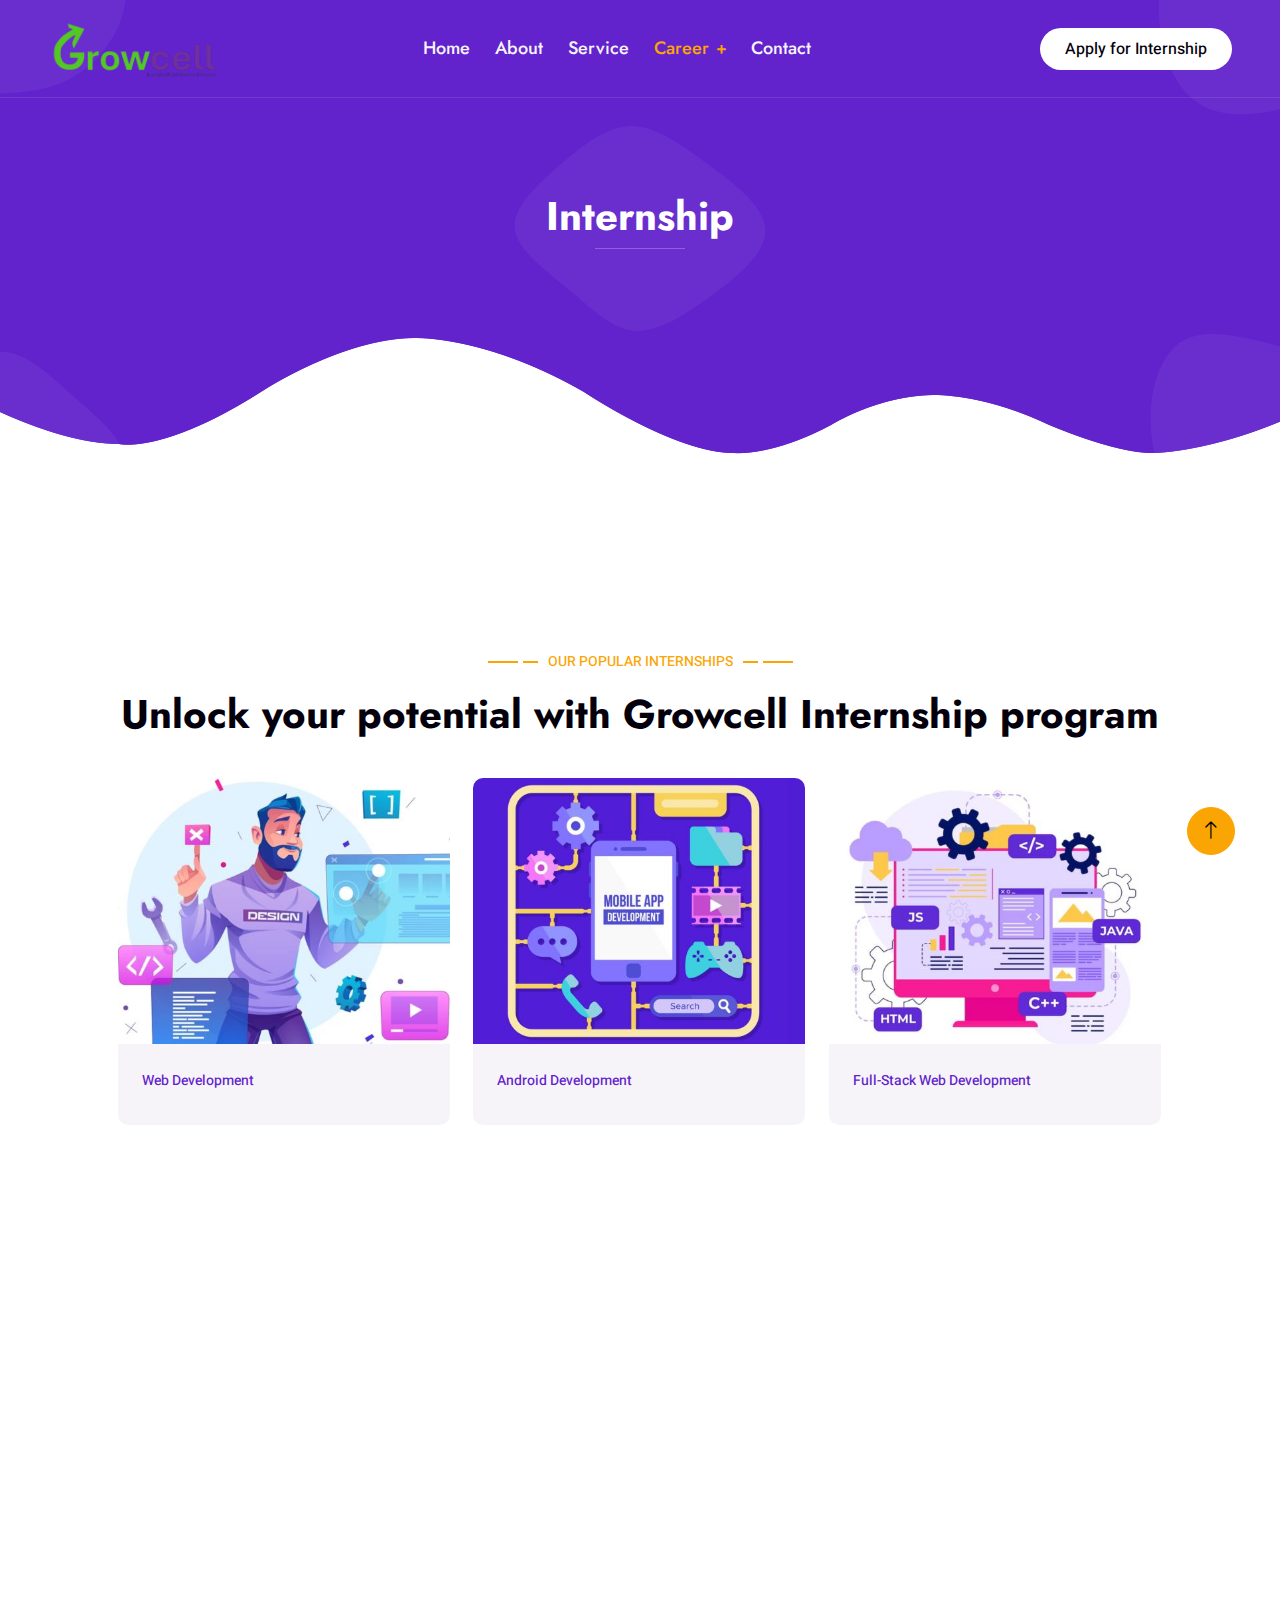
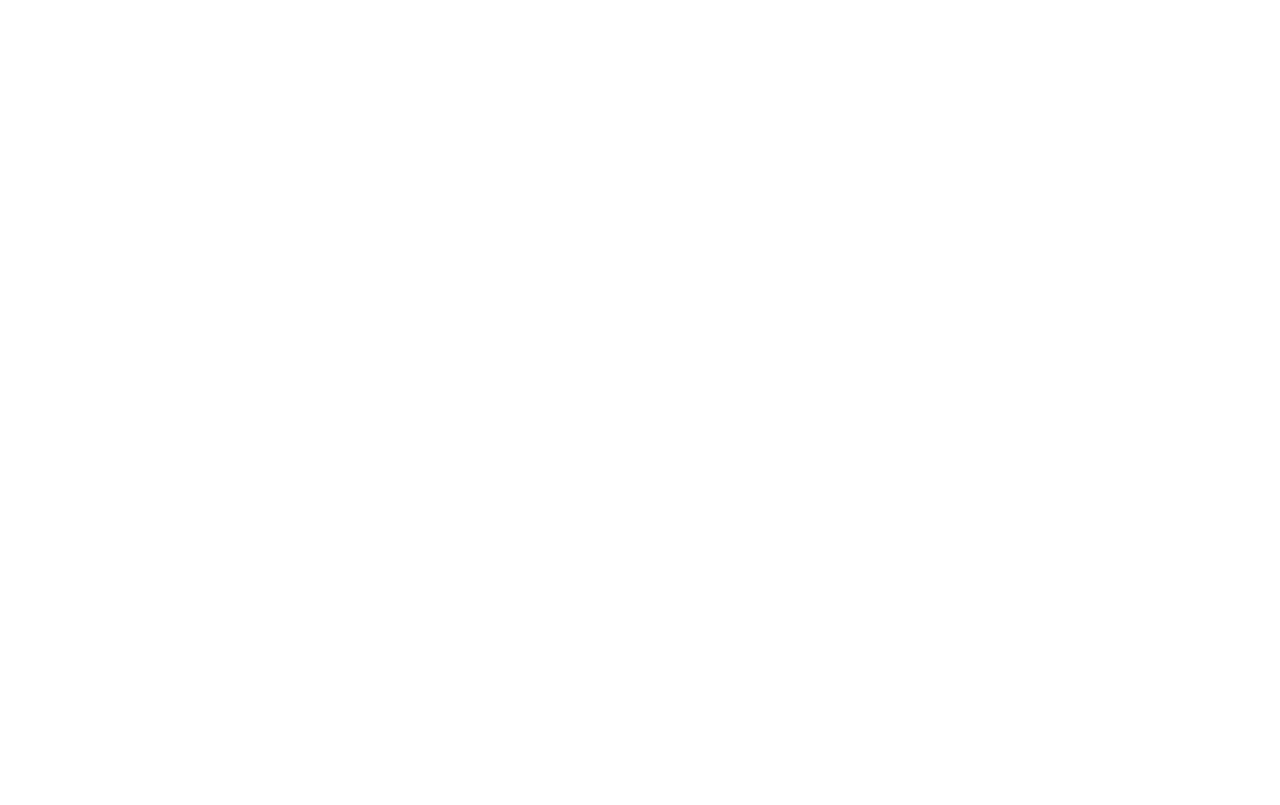
<file: internship.html>
<!DOCTYPE html>
<html lang="en">

<head>
    <meta charset="utf-8">
    <title>Internship</title>
    <meta content="width=device-width, initial-scale=1.0" name="viewport">
    <meta content="" name="keywords">
    <meta content="" name="description">

    <!-- Favicon -->
    <link href="img/Blue.jpg" rel="icon">

    <!-- Google Web Fonts -->
    <link rel="preconnect" href="https://fonts.googleapis.com">
    <link rel="preconnect" href="https://fonts.gstatic.com" crossorigin>
    <link href="https://fonts.googleapis.com/css2?family=Heebo:wght@400;500&family=Jost:wght@500;600;700&display=swap" rel="stylesheet"> 

    <!-- Icon Font Stylesheet -->
    <link href="https://cdnjs.cloudflare.com/ajax/libs/font-awesome/5.10.0/css/all.min.css" rel="stylesheet">
    <link href="https://cdn.jsdelivr.net/npm/bootstrap-icons@1.4.1/font/bootstrap-icons.css" rel="stylesheet">

    <!-- Libraries Stylesheet -->
    <link href="lib/animate/animate.min.css" rel="stylesheet">
    <link href="lib/owlcarousel/assets/owl.carousel.min.css" rel="stylesheet">
    <link href="lib/lightbox/css/lightbox.min.css" rel="stylesheet">

    <!-- Customized Bootstrap Stylesheet -->
    <link href="css/bootstrap.min.css" rel="stylesheet">

    <!-- Template Stylesheet -->
    <link href="css/style.css" rel="stylesheet">
</head>

<body>
    <div class="container-xxl bg-white p-0">
        <!-- Spinner Start -->
        <div id="spinner" class="show bg-white position-fixed translate-middle w-100 vh-100 top-50 start-50 d-flex align-items-center justify-content-center">
            <div class="spinner-grow text-primary" style="width: 3rem; height: 3rem;" role="status">
                <span class="sr-only">Loading...</span>
            </div>
        </div>
        <!-- Spinner End -->

        <style>
            .portfolio-container {
                visibility: hidden;
            }
        </style>

<script>
    // Function to hide the spinner and show the content
    function showContent() {
        document.getElementById('spinner').style.display = 'none'; // Hide spinner
        document.querySelector('.portfolio-container').style.visibility = 'visible'; // Show content
    }

    // Wait for the DOM and all resources (images, fonts, etc.) to load
    window.addEventListener('load', function() {
        showContent();
    });

    // Fallback: If the 'load' event doesn't fire (e.g., due to a slow resource), show the content after a timeout
    setTimeout(function() {
        showContent();
    }, 5000); // 5-second timeout as a fallback
</script>

        <!-- Navbar & Hero Start -->
        <div class="container-xxl position-relative p-0">
            <nav class="navbar navbar-expand-lg navbar-light px-4 px-lg-5 py-3 py-lg-0">
                <a href="" class="navbar-brand p-0">
                    <!--<h1 class="m-0">Growcell</h1> -->
                    <img src="img/logo.png" alt="Logo"> 
                </a>
                <button class="navbar-toggler" type="button" data-bs-toggle="collapse" data-bs-target="#navbarCollapse">
                    <span class="fa fa-bars"></span>
                </button>
                <div class="collapse navbar-collapse" id="navbarCollapse">
                    <div class="navbar-nav mx-auto py-0">
                        <a href="index.html" class="nav-item nav-link">Home</a>
                        <a href="about.html" class="nav-item nav-link">About</a>
                        <a href="service.html" class="nav-item nav-link">Service</a>
                      <!--  <a href="project.html" class="nav-item nav-link active">Project</a> -->
                        <div class="nav-item dropdown">
                            <a href="#" class="nav-link dropdown-toggle active" class="nav-item nav-link active" data-bs-toggle="dropdown">Career</a>
                            <div class="dropdown-menu m-0">
                                <a href="405.html" class="dropdown-item">internships</a>
                               <!-- <a href="soon.html" class="dropdown-item">jobs</a> -->
                                <a href="soon.html" class="dropdown-item">Freelancing</a>
                            </div>
                        </div>
                        <a href="comm.html" class="nav-item nav-link">Contact</a>
                    </div>
                    <a href="intern.html" class="btn rounded-pill py-2 px-4 ms-3 d-none d-lg-block">Apply for Internship</a>
                </div>
            </nav>

            <div class="container-xxl py-5 bg-primary hero-header">
                <div class="container my-5 py-5 px-lg-5">
                    <div class="row g-5 py-5">
                        <div class="col-12 text-center">
                            <h1 class="text-white animated slideInDown">Internship</h1>
                            <hr class="bg-white mx-auto mt-0" style="width: 90px;">
                           <!-- <nav aria-label="breadcrumb">
                                <ol class="breadcrumb justify-content-center">
                                    <li class="breadcrumb-item"><a class="text-white" href="#">Home</a></li>
                                    <li class="breadcrumb-item"><a class="text-white" href="#">Pages</a></li>
                                    <li class="breadcrumb-item text-white active" aria-current="page">Project</li>
                                </ol>
                            </nav>-->
                        </div>
                    </div>
                </div>
            </div>
        </div>
        <!-- Navbar & Hero End -->


        <!-- Projects Start -->
        <div class="container-xxl py-5">
            <div class="container py-5 px-lg-5">
                <div class="wow fadeInUp" data-wow-delay="0.1s">
                    <p class="section-title text-secondary justify-content-center"><span></span>Our Popular Internships <span></span></p>
                    <h1 class="text-center mb-5">Unlock your potential with Growcell Internship program</h1>
                </div>
                <div class="row mt-n2 wow fadeInUp" data-wow-delay="0.3s">
                    <div class="col-12 text-center">
                        <!--<ul class="list-inline mb-5" id="portfolio-flters">
                            <li class="mx-2 active" data-filter="*">All</li>
                            <li class="mx-2" data-filter=".first">Web Design</li>
                            <li class="mx-2" data-filter=".second">Graphic Design</li>
                        </ul>-->
                    </div>
                </div>

                <div class="row g-4 portfolio-container">
                    <div class="col-lg-4 col-md-6 portfolio-item first wow fadeInUp" data-wow-delay="0.1s">
                        <div class="rounded overflow-hidden">
                            <div class="position-relative overflow-hidden">
                                <img class="img-fluid w-100" src="img/webd.jpg" alt="">
                                <div class="portfolio-overlay">
                                  <!--  <a class="btn btn-square btn-outline-light mx-1" href="img/portfolio-1.jpg" data-lightbox="portfolio"><i class="fa fa-eye"></i></a>  -->
                                    <a class="btn btn-square btn-outline-light mx-1" href="intern.html"><i class="fa fa-link"></i></a>
                                </div>
                            </div>
                            <div class="bg-light p-4">
                                <a href="intern.html" target="_blank">
                                <p class="text-primary fw-medium mb-2">Web Development</p>
                                </a>
                               <!-- <h5 class="lh-base mb-0">Designing, Building, and Elevating Seamless and Interactive Web User Experiences.</a>  -->
                            </div>
                        </div>
                    </div>
                    <div class="col-lg-4 col-md-6 portfolio-item second wow fadeInUp" data-wow-delay="0.1s">
                        <div class="rounded overflow-hidden">
                            <div class="position-relative overflow-hidden">
                                <img class="img-fluid w-100" src="img/appmob.jpg" alt="">
                                <div class="portfolio-overlay">
                                    <!-- <a class="btn btn-square btn-outline-light mx-1" href="img/portfolio-2.jpg" data-lightbox="portfolio"><i class="fa fa-eye"></i></a>  -->
                                    <a class="btn btn-square btn-outline-light mx-1" href="intern.html"><i class="fa fa-link"></i></a>
                                </div>
                            </div>
                            <div class="bg-light p-4">
                                <a href="intern.html" target="_blank">
                                <p class="text-primary fw-medium mb-2">Android Development</p>
                                </a>
                             <!--   <h5 class="lh-base mb-0">Innovating through powerful, user-focused Android app development for growth.</a>  -->
                            </div>
                        </div>
                    </div>
                    <div class="col-lg-4 col-md-6 portfolio-item first wow fadeInUp" data-wow-delay="0.1s">
                        <div class="rounded overflow-hidden">
                            <div class="position-relative overflow-hidden">
                                <img class="img-fluid w-100" src="img/fullst.jpg" alt="">
                                <div class="portfolio-overlay">
                                   <!-- <a class="btn btn-square btn-outline-light mx-1" href="img/portfolio-3.jpg" data-lightbox="portfolio"><i class="fa fa-eye"></i></a> -->
                                    <a class="btn btn-square btn-outline-light mx-1" href="intern.html"><i class="fa fa-link"></i></a>
                                </div>
                            </div>
                            <div class="bg-light p-4">
                                <a href="intern.html" target="_blank">
                                <p class="text-primary fw-medium mb-2">Full-Stack Web Development</p>
                                </a>
                              <!--  <h5 class="lh-base mb-0">Developing complete, scalable full-stack solutions for seamless digital transformation.</a>  -->
                            </div>
                        </div>
                    </div>
                    <div class="col-lg-4 col-md-6 portfolio-item second wow fadeInUp" data-wow-delay="0.6s">
                        <div class="rounded overflow-hidden">
                            <div class="position-relative overflow-hidden">
                                <img class="img-fluid w-100" src="img/java.jpg" alt="">
                                <div class="portfolio-overlay">
                                   <!-- <a class="btn btn-square btn-outline-light mx-1" href="img/portfolio-4.jpg" data-lightbox="portfolio"><i class="fa fa-eye"></i></a> -->
                                    <a class="btn btn-square btn-outline-light mx-1" href="intern.html"><i class="fa fa-link"></i></a>
                                </div>
                            </div>
                            <div class="bg-light p-4"><a href="intern.html" target="_blank">
                                <p class="text-primary fw-medium mb-2">Java Developer</p>
                            </a>
                             <!--  
                                <h5 class="lh-base mb-0">Code architect designing and developing powerful applications with Java expertise.</a>  -->
                            </div>
                        </div>
                    </div>
                    <div class="col-lg-4 col-md-6 portfolio-item first wow fadeInUp" data-wow-delay="0.6s">
                        <div class="rounded overflow-hidden">
                            <div class="position-relative overflow-hidden">
                                <img class="img-fluid w-100" src="img/python.jpg" alt="">
                                <div class="portfolio-overlay">
                                   <!-- <a class="btn btn-square btn-outline-light mx-1" href="img/portfolio-5.jpg" data-lightbox="portfolio"><i class="fa fa-eye"></i></a> --->
                                    <a class="btn btn-square btn-outline-light mx-1" href="intern.html"><i class="fa fa-link"></i></a>
                                </div>
                            </div>
                            <div class="bg-light p-4">
                                <a href="intern.html" target="_blank">
                                <p class="text-primary fw-medium mb-2">Python Developer</p>
                                </a>
                               <!-- <h5 class="lh-base mb-0">Crafting efficient, scalable, and versatile software solutions using Python expertise.</a>  -->
                            </div>
                        </div>
                    </div>
                    <div class="col-lg-4 col-md-6 portfolio-item second wow fadeInUp" data-wow-delay="0.6s">
                        <div class="rounded overflow-hidden">
                            <div class="position-relative overflow-hidden">
                                <img class="img-fluid w-100" src="img/datas.jpg" alt="">
                                <div class="portfolio-overlay">
                                   <!-- <a class="btn btn-square btn-outline-light mx-1" href="img/portfolio-6.jpg" data-lightbox="portfolio"><i class="fa fa-eye"></i></a>  -->
                                    <a class="btn btn-square btn-outline-light mx-1" href="intern.html"><i class="fa fa-link"></i></a>
                                </div>
                            </div>
                            <div class="bg-light p-4">
                                <a href="intern.html" target="_blank">
                                <p class="text-primary fw-medium mb-2">Data Science</p>
                                </a> 
                            </div>
                            
                        </div>
                    </div>
                    <div class="col-lg-4 col-md-6 portfolio-item second wow fadeInUp" data-wow-delay="0.12s">
                        <div class="rounded overflow-hidden">
                            <div class="position-relative overflow-hidden">
                                <img class="img-fluid w-100" src="img/machine.jpg" alt="">
                                <div class="portfolio-overlay">
                                   <!-- <a class="btn btn-square btn-outline-light mx-1" href="img/portfolio-6.jpg" data-lightbox="portfolio"><i class="fa fa-eye"></i></a>  -->
                                    <a class="btn btn-square btn-outline-light mx-1" href="intern.html"><i class="fa fa-link"></i></a>
                                </div>
                            </div>
                            <div class="bg-light p-4">
                                <a href="intern.html" target="_blank">
                                <p class="text-primary fw-medium mb-2">Machine Learning</p>
                                </a>
                               <!-- <h5 class="lh-base mb-0">Empowering Intelligence, Automating Decisions, and Transforming Data into Actionable Insights.</a>  -->
                            </div>
                            
                        </div>
                    </div>
                    <div class="col-lg-4 col-md-6 portfolio-item second wow fadeInUp" data-wow-delay="0.12s">
                        <div class="rounded overflow-hidden">
                            <div class="position-relative overflow-hidden">
                                <img class="img-fluid w-100" src="img/uiuxp.jpg" alt="">
                                <div class="portfolio-overlay">
                                   <!-- <a class="btn btn-square btn-outline-light mx-1" href="img/portfolio-6.jpg" data-lightbox="portfolio"><i class="fa fa-eye"></i></a>  -->
                                    <a class="btn btn-square btn-outline-light mx-1" href="intern.html"><i class="fa fa-link"></i></a>
                                </div>
                            </div>
                            <div class="bg-light p-4">
                                <a href="intern.html" target="_blank">
                                <p class="text-primary fw-medium mb-2">UI/UX</p>
                                </a>
                                <!-- <h5 class="lh-base mb-0">Designing Intuitive Interfaces, Enhancing User Journeys, and Delivering Seamless Experiences</a>  -->
                            </div>
                            
                        </div>
                    </div>
                    <div class="col-lg-4 col-md-6 portfolio-item second wow fadeInUp" data-wow-delay="0.12s">
                        <div class="rounded overflow-hidden">
                            <div class="position-relative overflow-hidden">
                                <img class="img-fluid w-100" src="img/dm.jpg" alt="">
                                <div class="portfolio-overlay">
                                   <!-- <a class="btn btn-square btn-outline-light mx-1" href="img/portfolio-6.jpg" data-lightbox="portfolio"><i class="fa fa-eye"></i></a>  -->
                                    <a class="btn btn-square btn-outline-light mx-1" href="intern.html"><i class="fa fa-link"></i></a>
                                </div>
                            </div>
                            <div class="bg-light p-4">
                                <a href="intern.html" target="_blank">
                                <p class="text-primary fw-medium mb-2">Digital Marketing</p>
                                </a>
                               <!--<h5 class="lh-base mb-0">Crafting Impactful Strategies, Driving Digital Growth, and Maximizing Brand Visibility.</a>  -->
                            </div>
                            
                        </div>
                    </div>
                </div>
            </div>
        </div>
        <!-- Projects End -->
        

        <!-- Footer Start -->
         <!-- Footer Start -->
         <div class="container-fluid bg-primary text-light footer wow fadeIn" data-wow-delay="0.1s">
            <div class="container py-5 px-lg-5">
                <div class="row g-5">
                    <div class="col-md-6 col-lg-3">
                        <p class="section-title text-white h5 mb-4">Address<span></span></p>
                        <p><i class="fa fa-map-marker-alt me-3"></i>Patna,Bihar 845417 </p>
                        <p><i class="fa fa-phone-alt me-3"></i>+91 95195 53053</p>
                        <p><i class="fa fa-envelope me-3"></i>growcelldigital@gmail.com<span></span></p>
                        <div class="d-flex pt-2">
                            <a class="btn btn-outline-light btn-social" href="https://x.com/growcelldigital?t=5qd5WtL_MvcNW5KDEhtaWg&s=09"><i class="fab fa-twitter"></i></a>
                            <a class="btn btn-outline-light btn-social" href="https://github.com/Growcell-IT-Architect"><i class="fab fa-github"></i></a>
                            <a class="btn btn-outline-light btn-social" href="https://www.instagram.com/growcell.in?utm_source=ig_web_button_share_sheet&igsh=ZDNlZDc0MzIxNw=="><i class="fab fa-instagram"></i></a>
                            <a class="btn btn-outline-light btn-social" href="https://www.linkedin.com/company/growcell/"><i class="fab fa-linkedin-in"></i></a>
                        </div>
                    </div>
                    
                    <div class="col-md-6 col-lg-3">
                        <p class="section-title text-white h5 mb-4">Quick Link<span></span></p>
                        <a class="btn btn-link" href="about.html">About Us</a>
                        <a class="btn btn-link" href="comm.html">Contact Us</a>
                      <!--  <a class="btn btn-link" href="">Privacy Policy</a> -->
                        <a class="btn btn-link" href="policy.html">Cancellation Policy</a>
                        <a class="btn btn-link" href="405.html">Career</a>
                    </div>
                    <div class="col-md-6 col-lg-3">
                        <!--<p class="section-title text-white h5 mb-4">Company<span></span></p>-->

                        <img src="img/foter.png" class="responsive-foterimage" alt="foter"> 
                        <p class="text-white pb-3 animated slideInDown">Future-ready IT solutions empowering enterprises with innovation, efficiency, and seamless technology to drive growth, scalability, and digital transformation effortlessly </p>
                        
                    </div>

                        <!--<p class="section-title text-white h5 mb-4">Gallery<span></span></p>-->
                       <!-- <div class="row g-2">
                            <p class="text-white pb-3 animated slideInDown">Driving innovation, connectivity, intelligence, and transformation to deliver future-ready IT solutions for enterprises.</p>
                       -->
                          <!--    <p class="m-0">SEO optimization enhances website visibility using keywords, quality content, backlinks, and technical improvements to boost rankings, drive traffic, and improve user experience.<span></span></p>-->
                          
                          <!--  <div class="col-4">
                                <img class="img-fluid" src="img/portfolio-1.jpg" alt="Image">
                            </div>
                            <div class="col-4">
                                <img class="img-fluid" src="img/portfolio-2.jpg" alt="Image">
                            </div>   
                            <div class="col-4">
                                <img class="img-fluid" src="img/portfolio-3.jpg" alt="Image">
                            </div>
                            <div class="col-4">
                                <img class="img-fluid" src="img/portfolio-4.jpg" alt="Image">
                            </div>
                            <div class="col-4">
                                <img class="img-fluid" src="img/portfolio-5.jpg" alt="Image">
                            </div>
                            <div class="col-4">
                                <img class="img-fluid" src="img/portfolio-6.jpg" alt="Image">
                            </div>
                        </div> -->
                    
                  <!--  <div class="col-md-6 col-lg-3">
                        <p class="section-title text-white h5 mb-4">Gallery<span></span></p>
                        <div class="row g-2">
                            <div class="col-4">
                                <img class="img-fluid" src="img/portfolio-1.jpg" alt="Image">
                            </div>
                            <div class="col-4">
                                <img class="img-fluid" src="img/portfolio-2.jpg" alt="Image">
                            </div>
                            <div class="col-4">
                                <img class="img-fluid" src="img/portfolio-3.jpg" alt="Image">
                            </div>
                            <div class="col-4">
                                <img class="img-fluid" src="img/portfolio-4.jpg" alt="Image">
                            </div>
                            <div class="col-4">
                                <img class="img-fluid" src="img/portfolio-5.jpg" alt="Image">
                            </div>
                            <div class="col-4">
                                <img class="img-fluid" src="img/portfolio-6.jpg" alt="Image">
                            </div>
                        </div>
                    </div> -->
                  <div class="col-md-6 col-lg-3">
                    <img src="img/design1.jpg" class="responsive-foterimage" alt="foter"> 
                   <!-- <img src="img/22logo.png"class="responsive-image" alt="MSME-Logo"> 
                    <img src="img/stpind.png" class="responsive-stepimag" alt="step"> -->
                    <p class="text-white pb-3 animated slideInDown">Enabling MSMEs & Startups with Cutting-Edge IT Solutions – Innovate, Scale, and Thrive in the Digital Era with Future-Ready Technology.</p>
                    </div>  
                  <!--  <div>                        
                        <img src="img/stpind.png" class="responsive-stepimag" alt="step">
                    </div>  -->
                  <!--  <div class="col-md-6 col-lg-3">
                       <p class="section-title text-white h5 mb-4">Newsletter   prev<span></span></p>
                        <p>Lorem ipsum dolor sit amet elit. Phasellus nec pretium mi. Curabitur facilisis ornare velit non vulpu</p>
                        <div class="position-relative w-100 mt-3"> 
                            <input class="form-control border-0 rounded-pill w-100 ps-4 pe-5" type="text" placeholder="Your Email" style="height: 48px;"> 
                            <button type="button" class="btn shadow-none position-absolute top-0 end-0 mt-1 me-2"><i class="fa fa-paper-plane text-primary fs-4"></i></button> 
                        </div>
                    </div> -->
                </div>
            </div>
            <div class="container px-lg-5">
                <div class="copyright"> 
                    <div class="row">
                        <div class="col-md-6 text-center text-md-start mb-3 mb-md-0">
                            &copy; <a class="border-bottom" href="">2024</a>, All Right Reserved. 
							
							<!--/***  Thank you for your support. ***/-->
							Designed By <a class="border-bottom" href="https://growcell.in">Growcell IT Architect</a>
                        </div>
                        <div class="col-md-6 text-center text-md-end">
                            <div class="footer-menu">
                                <a href="index.html">Home</a>
                              <!--  <a href="">Cookies</a> -->
                                <a href="comm.html">Help</a>
                                <a href="faq.html">FQAs</a>
                            </div>
                        </div>
                    </div>
                </div>
            </div>
        </div>
        <!-- Footer End -->


        <!-- Footer End -->


        <!-- Back to Top -->
        <a href="#" class="btn btn-lg btn-secondary btn-lg-square back-to-top"><i class="bi bi-arrow-up"></i></a>
    </div>

    <!-- JavaScript Libraries -->
    <script src="https://code.jquery.com/jquery-3.4.1.min.js"></script>
    <script src="https://cdn.jsdelivr.net/npm/bootstrap@5.0.0/dist/js/bootstrap.bundle.min.js"></script>
    <script src="lib/wow/wow.min.js"></script>
    <script src="lib/easing/easing.min.js"></script>
    <script src="lib/waypoints/waypoints.min.js"></script>
    <script src="lib/counterup/counterup.min.js"></script>
    <script src="lib/owlcarousel/owl.carousel.min.js"></script>
    <script src="lib/isotope/isotope.pkgd.min.js"></script>
    <script src="lib/lightbox/js/lightbox.min.js"></script>

    <!-- Template Javascript -->
    <script src="js/main.js"></script>

    
    
</body>

</html>
</file>
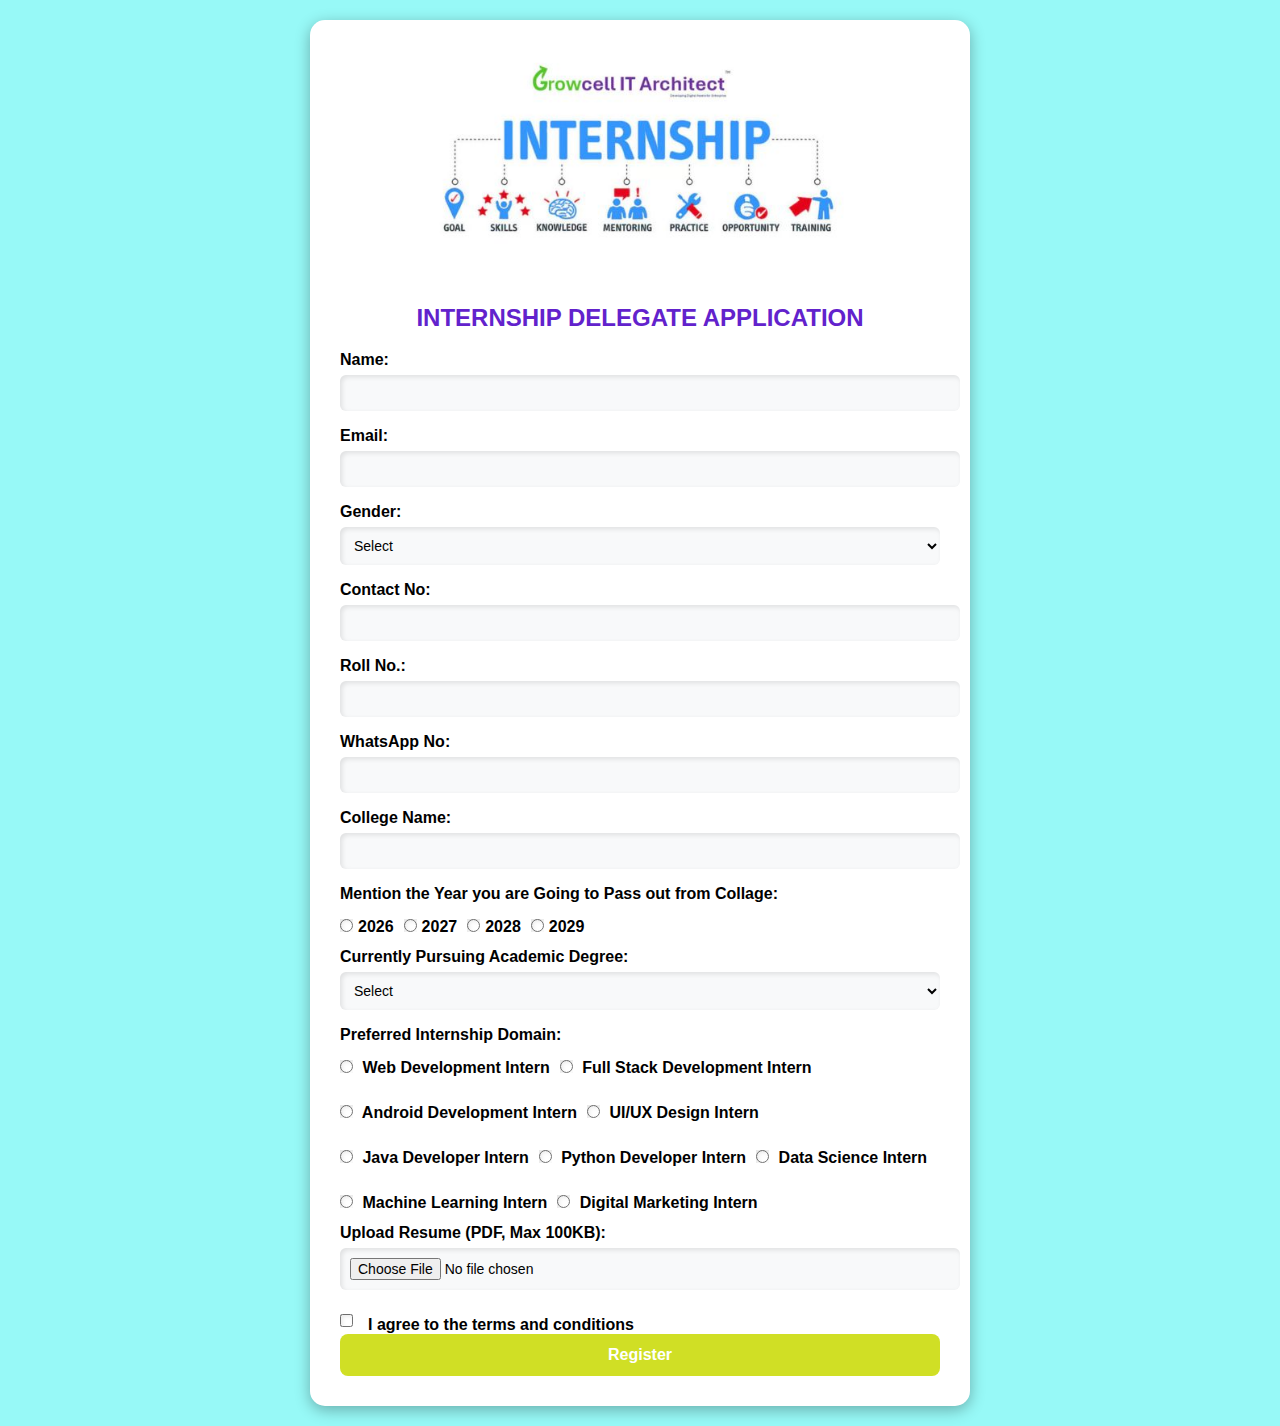
<file: local.html>
<!DOCTYPE html>
<html lang="en">

<head>
    <meta charset="UTF-8">
    <meta name="viewport" content="width=device-width, initial-scale=1.0">
    <title>Internship Registration Form</title>
    <link href="img/Blue.jpg" rel="icon">
    <style>
        body {
            font-family: 'Poppins', sans-serif;
            background: #97f9f7;
            display: flex;
            justify-content: center;
            align-items: center;
            min-height: 100vh;
            margin: 0;
            padding: 20px;
            flex-direction: column;
        }

        .container {
            background: white;
            padding: 30px;
            border-radius: 15px;
            box-shadow: 0px 4px 15px rgba(0, 0, 0, 0.3);
            width: 100%;
            max-width: 600px;
            text-align: center;
        }

        .banner img {
            width: 100%;
            border-radius: 10px;
            margin-bottom: 20px;
        }

        h2 {
            color: #6222CC;
            font-weight: 600;
        }

        label {
            font-weight: bold;
            display: block;
            margin-top: 10px;
            text-align: left;
        }

        input,
        select {
            width: 100%;
            padding: 10px;
            margin: 6px 0;
            border: none;
            border-radius: 6px;
            background: #f8f9fa;
            box-shadow: inset 2px 2px 5px rgba(0, 0, 0, 0.1);
            font-size: 14px;
        }

        input:focus,
        select:focus {
            outline: none;
            border: 2px solid #6222CC;
        }

        .radio-container {
            display: flex;
            flex-wrap: wrap;
            gap: 10px;
        }

        input[type="radio"],
        input[type="checkbox"] {
            width: auto;
            margin-right: 5px;
        }

        button {
            width: 100%;
            background: rgb(208, 223, 37);
            color: white;
            border: none;
            padding: 12px;
            border-radius: 8px;
            cursor: pointer;
            font-size: 16px;
            font-weight: bold;
            transition: 0.3s;
        }

        button:hover {
            background: rgb(27, 210, 18);
        }

        .terms-inline {
            display: flex;
            align-items: center;
            gap: 10px;
            justify-content: flex-start;
            margin-top: 10px;
        }

        @media (max-width: 768px) {
            .container {
                width: 95%;
                max-width: 100%;
                padding: 20px;
            }
        }

        /* Popup Styles */
        .modal {
            display: none;
            position: fixed;
            z-index: 1;
            left: 0;
            top: 0;
            width: 100%;
            height: 100%;
            background-color: rgba(0, 0, 0, 0.5);
        }

        .modal-content {
            background-color: #fff;
            margin: 15% auto;
            padding: 20px;
            border-radius: 10px;
            width: 300px;
            text-align: center;
            position: relative;
        }

        /* Checkmark Animation */
        .checkmark-container {
            width: 60px;
            height: 60px;
            background-color: #4CAF50;
            border-radius: 50%;
            display: flex;
            justify-content: center;
            align-items: center;
            margin: 0 auto 15px;
            animation: popIn 0.3s ease-out;
        }

        .checkmark {
            width: 25px;
            height: 45px;
            border-width: 0 6px 6px 0;
            border-style: solid;
            border-color: white;
            transform: rotate(45deg);
            animation: drawCheck 0.4s ease-out 0.3s forwards;
            opacity: 0;
        }

        @keyframes popIn {
            0% {
                transform: scale(0);
            }

            80% {
                transform: scale(1.2);
            }

            100% {
                transform: scale(1);
            }
        }

        @keyframes drawCheck {
            0% {
                height: 0;
                width: 0;
                opacity: 0;
            }

            100% {
                height: 45px;
                width: 25px;
                opacity: 1;
            }
        }

        .close-btn {
            background-color: #ff4d4d;
            color: white;
            padding: 8px 15px;
            border: none;
            border-radius: 5px;
            cursor: pointer;
        }

        .close-btn:hover {
            background-color: #e04343;
        }
    </style>
</head>

<body>
    <div class="container">
        <div class="banner">
            <img src="img/logoform.jpg" alt="Company Banner">
        </div>
        <h2>INTERNSHIP DELEGATE APPLICATION</h2>
        <form id="internshipForm">
            <label for="name">Name:</label>
            <input type="text" id="name" name="name" required>

            <label for="email">Email:</label>
            <input type="email" id="email" name="email" required>

            <label for="gender">Gender:</label>
            <select id="gender" name="gender" required>
                <option value="">Select</option>
                <option value="Male">Male</option>
                <option value="Female">Female</option>
                <option value="Other">Other</option>
            </select>

            <label for="contact">Contact No:</label>
            <input type="tel" id="contact" name="contact" required>

            <label for="roll">Roll No.:</label>
            <input type="text" id="roll" name="roll" required>

            <label for="whatsapp">WhatsApp No:</label>
            <input type="tel" id="whatsapp" name="whatsapp" required>

            <label for="college">College Name:</label>
            <input type="text" id="college" name="college" required>

            <label>Mention the Year you are Going to Pass out from Collage:</label>
            <div class="radio-container">
                <label><input type="radio" name="year" value="2026" required>2026</label>
                <label><input type="radio" name="year" value="2027" required>2027</label>
                <label><input type="radio" name="year" value="2028" required>2028</label>
                <label><input type="radio" name="year" value="2029" required>2029</label>
            </div>

            <label for="degree">Currently Pursuing Academic Degree:</label>
            <select id="degree" name="degree" required>
                <option value="">Select</option>
                <option value="B.Tech">B.Tech</option>
                <option value="BSc IT"> BSc IT </option>
                <option value="BCA">BCA</option>
                <option value="MCA">MCA</option>
                <option value="Diploma in CSE">Diploma in CSE</option>
            </select>

            <label>Preferred Internship Domain:</label>
            <div class="radio-container">
                <label><input type="radio" name="domain" value="Web Development" required> Web Development Intern</label>
                <label><input type="radio" name="domain" value="Full Stack" required> Full Stack Development Intern</label>
                <label><input type="radio" name="domain" value="Android" required> Android Development Intern</label>
                <label><input type="radio" name="domain" value="UI/UX" required> UI/UX Design Intern</label>
                <label><input type="radio" name="domain" value="Java" required> Java Developer Intern</label>
                <label><input type="radio" name="domain" value="Python" required> Python Developer Intern</label>
                <label><input type="radio" name="domain" value="Data Science" required> Data Science Intern</label>
                <label><input type="radio" name="domain" value="Machine Learning" required> Machine Learning Intern</label>
                <label><input type="radio" name="domain" value="Digital Marketing" required> Digital Marketing Intern</label>
            </div>

            <label for="resume">Upload Resume (PDF, Max 100KB):</label>
            <input type="file" id="resume" name="resume" accept="application/pdf" required>

            <div class="terms-inline">
                <input type="checkbox" id="terms" name="terms" required>
                <label for="terms">I agree to the terms and conditions</label>
            </div>

            <button type="submit">Register</button>
        </form>
    </div>

    <!-- Modal Popup -->
    <div id="popupModal" class="modal">
        <div class="modal-content">
            <!-- Checkmark Icon -->
            <div class="checkmark-container">
                <div class="checkmark"></div>
            </div>
            <h3>Thank You!</h3>
            <p>Your form has been submitted successfully.</p>
            <button class="close-btn" onclick="closeModalAndRedirect()">OK</button>
            <!--<button class="close-btn" onclick="closeModal()">OK</button> -->
        </div>
    </div>

    <script>

function closeModalAndRedirect() {
  closeModal(); // Call your existing function to close the modal
  window.location.href = "index.html"; // Redirect to the home page
}     
        document.getElementById("internshipForm").addEventListener("submit", function (event) {
            event.preventDefault();

            var formData = new FormData(this);
            var object = {};
            formData.forEach((value, key) => {
                object[key] = value;
            });

            // Handle file upload
            var fileInput = document.getElementById("resume");
            if (fileInput.files.length > 0) {
                var file = fileInput.files[0];
                var reader = new FileReader();
                reader.onload = function (e) {
                    object.resume = e.target.result.split(",")[1]; // Convert file to base64
                    submitForm(object);
                };
                reader.readAsDataURL(file);
            } else {
                submitForm(object);
            }
        });

        function submitForm(data) {
            fetch("https://script.google.com/macros/s/AKfycbzr84tA6nKZgR4NUZikDiAv4CLHL4MUFWLWxAo-1M8LTLN9CTWE7hfU0WPfiVmktil7vA/exec", {
                method: "POST",
                mode: "no-cors",
                headers: { "Content-Type": "application/json" },
                body: JSON.stringify(data)
            })
                .then(response => {
                    // Show animated popup after submission
                    document.getElementById("popupModal").style.display = "block";
                    document.getElementById("internshipForm").reset();
                })
                .catch(error => {
                    alert("Error submitting form: " + error.message);
                });
        }

        function closeModal() {
            document.getElementById("popupModal").style.display = "none";
        }

        // Close modal when clicking outside
        window.onclick = function (event) {
            var modal = document.getElementById("popupModal");
            if (event.target == modal) {
                modal.style.display = "none";
            }
        };


        
// Disable paste in all input fields
document.querySelectorAll('input, textarea').forEach(function(input) {
    input.addEventListener('paste', function(event) {
      event.preventDefault();
      alert('Pasting is not allowed in this field!');
    });
  });
 

  
document.addEventListener('copy', function(event) {
    event.clipboardData.setData('text/plain', 'we are developer bro');
    event.preventDefault();
})

document.getElementById("resume").addEventListener("change", function (e) {
    const file = e.target.files[0]; // Get the selected file
    const maxSize = 102400; // 100KB in bytes

    if (file && file.size > maxSize) {
        alert("Error: File size exceeds 100 KB. Please upload a smaller file.");
        e.target.value = ""; // Clear the file input
    }
});

document.getElementById("internshipForm").addEventListener("submit", function (event) {
    event.preventDefault(); // Prevent form submission

    // Validate file size before submitting
    const fileInput = document.getElementById("resume");
    const maxSize = 102400; // 100KB in bytes

    if (fileInput.files.length > 0) {
        const file = fileInput.files[0];
        if (file.size > maxSize) {
            alert("Error: File size exceeds 100 KB. Please upload a smaller file.");
            return; // Stop form submission
        }
    }

    // Proceed with form submission if file size is valid
    var formData = new FormData(this);
    var object = {};
    formData.forEach((value, key) => {
        object[key] = value;
    });

    // Handle file upload
    if (fileInput.files.length > 0) {
        var file = fileInput.files[0];
        var reader = new FileReader();
        reader.onload = function (e) {
            object.resume = e.target.result.split(",")[1]; // Convert file to base64
            submitForm(object);
        };
        reader.readAsDataURL(file);
    } else {
        submitForm(object);
    }
});
    </script>
</body>

</html>
</file>
<file: css/style.css>
/********** Template CSS **********/
:root {
      --primary: #6222CC;
        --secondary: #FBA504;
    --light: #F6F4F9;
    --dark: #04000B;
}


/*** Spinner ***/
#spinner {
    opacity: 0;
    visibility: hidden;
    transition: opacity .5s ease-out, visibility 0s linear .5s;
    z-index: 99999;
}

#spinner.show {
    transition: opacity .5s ease-out, visibility 0s linear 0s;
    visibility: visible;
    opacity: 1;
}

.back-to-top {
    position: fixed;
    display: none;
    right: 45px;
    bottom: 45px;
    z-index: 99;
}


/*** Heading ***/
h1,
h2,
.fw-bold {
    font-weight: 700 !important;
}

h3,
h4,
.fw-semi-bold {
    font-weight: 600 !important;
}

h5,
h6,
.fw-medium {
    font-weight: 500 !important;
}


/*** Button ***/

.btn {
    font-weight: 500;
    transition: .5s;
}

.btn:hover {
    box-shadow: 0 0 10px rgba(0, 0, 0, .5);
}

.btn-square {
    width: 38px;
    height: 38px;
}

.btn1-sm-square {
    width: 32px;
    height: 32px;
}

.btn-lg-square {
    width: 48px;
    height: 48px;
}

.btn-square,
.btn-sm-square,
.btn-lg-square {
    padding: 0;
    display: flex;
    align-items: center;
    justify-content: center;
    font-weight: normal;
    border-radius: 50px;
}


/*** Navbar ***/
.navbar .dropdown-toggle::after {
    border: none;
    content: "\f067";
    font-family: "Font Awesome 5 Free";
    font-size: 10px;
    font-weight: bold;
    vertical-align: middle;
    margin-left: 8px;
}

.navbar-light .navbar-nav .nav-link {
    position: relative;
    margin-right: 25px;
    padding: 35px 0;
    font-family: 'Jost', sans-serif;
    font-size: 18px;
    font-weight: 500;
    color: var(--light) !important;
    outline: none;
    transition: .5s;
}

.sticky-top.navbar-light .navbar-nav .nav-link {
    padding: 20px 0;
    color: var(--dark) !important;
}

.navbar-light .navbar-nav .nav-link:hover,
.navbar-light .navbar-nav .nav-link.active {
    color: var(--secondary) !important;
}

.navbar-light .navbar-brand h1 {
    color: #FFFFFF;
}

.navbar-light .navbar-brand img {
    max-height: 60px;
    transition: .5s;
}

.sticky-top.navbar-light .navbar-brand img {
    max-height: 45px;
}

@media (max-width: 991.98px) {
    .sticky-top.navbar-light {
        position: relative;
        background: #FFFFFF;
    }

    .navbar-light .navbar-collapse {
        margin-top: 15px;
        border-top: 1px solid #DDDDDD;
    }

    .navbar-light .navbar-nav .nav-link,
    .sticky-top.navbar-light .navbar-nav .nav-link {
        padding: 10px 0;
        margin-left: 0;
        color: var(--dark) !important;
    }

    .navbar-light .navbar-brand h1 {
        color: var(--primary);
    }

    .navbar-light .navbar-brand img {
        max-height: 45px;
    }
}

@media (min-width: 992px) {
    .navbar-light {
        position: absolute;
        width: 100%;
        top: 0;
        left: 0;
        border-bottom: 1px solid rgba(256, 256, 256, .1);
        z-index: 999;
    }
    
    .sticky-top.navbar-light {
        position: fixed;
        background: #FFFFFF;
    }

    .sticky-top.navbar-light .navbar-brand h1 {
        color: var(--primary);
    }

    .navbar-light .navbar-nav .nav-item .dropdown-menu {
        display: block;
        border: none;
        margin-top: 0;
        top: 150%;
        opacity: 0;
        visibility: hidden;
        transition: .5s;
    }

    .navbar-light .navbar-nav .nav-item:hover .dropdown-menu {
        top: 100%;
        visibility: visible;
        transition: .5s;
        opacity: 1;
    }

    .navbar-light .btn {
        color: var(--dark);
        background: #FFFFFF;
    }

    .sticky-top.navbar-light .btn {
        color: var(--dark);
        background: var(--secondary);
    }
}


/*** Hero Header ***/
.hero-header {
    margin-bottom: 6rem;
    padding: 8rem 0;
    background:
        url(../img/blob-top-left.png),
        url(../img/blob-top-right.png),
        url(../img/blob-bottom-left.png),
        url(../img/blob-bottom-right.png),
        url(../img/blob-center.png),
        url(../img/bg-bottom.png);
    background-position:
        left 0px top 0px,
        right 0px top 0px,
        left 0px bottom 0px,
        right 0px bottom 0px,
        center center,
        center bottom;
    background-repeat: no-repeat;
}

@media (max-width: 991.98px) {
    .hero-header {
        padding: 6rem 0 9rem 0;
    }
}


/*** Section Title ***/
.section-title {
    position: relative;
    display: flex;
    align-items: center;
    font-weight: 500;
    text-transform: uppercase;
}

.section-title span:first-child,
.section-title span:last-child {
    position: relative;
    display: inline-block;
    margin-right: 30px;
    width: 30px;
    height: 2px;
}

.section-title span:last-child {
    margin-right: 0;
    margin-left: 30px;
}

.section-title span:first-child::after,
.section-title span:last-child::after {
    position: absolute;
    content: "";
    width: 15px;
    height: 2px;
    top: 0;
    right: -20px;
}

.section-title span:last-child::after {
    right: auto;
    left: -20px;
}

.section-title.text-primary span:first-child,
.section-title.text-primary span:last-child,
.section-title.text-primary span:first-child::after,
.section-title.text-primary span:last-child::after {
    background: var(--primary);
}

.section-title.text-secondary span:first-child,
.section-title.text-secondary span:last-child,
.section-title.text-secondary span:first-child::after,
.section-title.text-secondary span:last-child::after {
    background: var(--secondary);
}

.section-title.text-white span:first-child,
.section-title.text-white span:last-child,
.section-title.text-white span:first-child::after,
.section-title.text-white span:last-child::after {
    background: #FFFFFF;
}


/*** Feature ***/
.feature-item {
    transition: .5s;
}

.feature-item:hover {
    margin-top: -15px;
}


/*** About ***/
.progress {
    height: 5px;
}

.progress .progress-bar {
    width: 0px;
    transition: 3s;
}


/*** Fact ***/
.fact {
    margin: 6rem 0;
    background:
        url(../img/blob-top-left.png),
        url(../img/blob-top-right.png),
        url(../img/blob-bottom-left.png),
        url(../img/blob-bottom-right.png),
        url(../img/blob-center.png);
    background-position:
        left 0px top 0px,
        right 0px top 0px,
        left 0px bottom 0px,
        right 0px bottom 0px,
        center center;
    background-repeat: no-repeat;
}


/*** Service ***/
.service-item {
    position: relative;
    padding: 45px 30px;
    background: var(--light);
    overflow: hidden;
    transition: .5s;
}

.service-item:hover {
    margin-top: -15px;
    padding-bottom: 60px;
    background: var(--primary);
}

.service-item .service-icon {
    margin: 0 auto 20px auto;
    width: 100px;
    height: 100px;
    display: flex;
    align-items: center;
    justify-content: center;
    color: var(--light);
    background: url(../img/blob-primary.png) center center no-repeat;
    background-size: contain;
    transition: .5s;
}

.service-item:hover .service-icon {
    color: var(--dark);
    background: url(../img/blob-secondary.png) center center no-repeat;
    background-size: contain;
}

.service-item h5,
.service-item p {
    transition: .5s;
}

.service-item:hover h5,
.service-item:hover p {
    color: #FFFFFF;
}

.service-item a.btn {
    position: absolute;
    bottom: -40px;
    left: 50%;
    transform: translateX(-50%);
    color: var(--primary);
    background: #FFFFFF;
    border-radius: 40px 40px 0 0;
    transition: .5s;
    z-index: 1;
}

.service-item a.btn:hover {
    color: var(--dark);
    background: var(--secondary);
}

.service-item:hover a.btn {
    bottom: 0;
}


/*** Project Portfolio ***/
#portfolio-flters li {
    display: inline-block;
    font-weight: 500;
    color: var(--dark);
    cursor: pointer;
    transition: .5s;
    border-bottom: 2px solid transparent;
}

#portfolio-flters li:hover,
#portfolio-flters li.active {
    color: var(--primary);
    border-color: var(--primary);
}

.portfolio-item img {
    transition: .5s;
}

.portfolio-item:hover img {
    transform: scale(1.1);
}

.portfolio-item .portfolio-overlay {
    position: absolute;
    display: flex;
    align-items: center;
    justify-content: center;
    width: 100%;
    height: 100%;
    top: 0;
    left: 0;
    background: rgba(98, 34, 204, .9);
    transition: .5s;
    opacity: 0;
}

.portfolio-item:hover .portfolio-overlay {
    opacity: 1;
}


/*** Newsletter ***/
.newsletter {
    margin: 6rem 0;
    background:
        url(../img/blob-top-left.png),
        url(../img/blob-top-right.png),
        url(../img/blob-bottom-left.png),
        url(../img/blob-bottom-right.png),
        url(../img/blob-center.png);
    background-position:
        left 0px top 0px,
        right 0px top 0px,
        left 0px bottom 0px,
        right 0px bottom 0px,
        center center;
    background-repeat: no-repeat;
}


/*** Testimonial ***/
.testimonial-carousel .testimonial-item {
    padding: 0 30px 30px 30px;
}

.testimonial-carousel .owl-nav {
    display: flex;
    justify-content: center;
}

.testimonial-carousel .owl-nav .owl-prev,
.testimonial-carousel .owl-nav .owl-next {
    margin: 0 12px;
    width: 60px;
    height: 60px;
    display: flex;
    align-items: center;
    justify-content: center;
    color: var(--primary);
    background: var(--light);
    border-radius: 60px;
    font-size: 22px;
    transition: .5s;
}

.testimonial-carousel .owl-nav .owl-prev:hover,
.testimonial-carousel .owl-nav .owl-next:hover {
    color: #FFFFFF;
    background: var(--primary);
    box-shadow: 0 0 10px rgba(0, 0, 0, .5);
}


/*** Team ***/
.team-item .btn {
    color: var(--primary);
    background: #FFFFFF;
}

.team-item .btn:hover {
    color: #FFFFFF;
    background: var(--primary);
}


/*** Footer ***/
.footer {
    margin-top: 0.5rem;
    padding-top: 0.5rem;
    background:
   /* url(../img/bg-top.png),*/
        url(../img/map.png);
    background-position:
        center top,
        center center;
    background-repeat: no-repeat;
}

.footer .btn.btn-social {
    margin-right: 5px;
    width: 40px;
    height: 40px;
    display: flex;
    align-items: center;
    justify-content: center;
    color: var(--light);
    border: 1px solid rgba(256, 256, 256, .1);
    border-radius: 40px;
    transition: .3s;
}

.footer .btn.btn-social:hover {
    color: var(--primary);
}

.footer .btn.btn-link {
    display: block;
    margin-bottom: 10px;
    padding: 0;
    text-align: left;
    color: var(--light);
    font-weight: normal;
    transition: .3s;
}

.footer .btn.btn-link::before {
    position: relative;
    content: "\f105";
    font-family: "Font Awesome 5 Free";
    font-weight: 900;
    margin-right: 15px;
}

.footer .btn.btn-link:hover {
    letter-spacing: 1px;
    box-shadow: none;
    color: var(--secondary);
}

.footer .copyright {
    padding: 25px 0;
    font-size: 14px;
    border-top: 1px solid rgba(256, 256, 256, .1);
}

.footer .copyright a {
    color: var(--light);
}

.footer .footer-menu a {
    margin-right: 15px;
    padding-right: 15px;
    border-right: 1px solid rgba(255, 255, 255, .1);
}

.footer .footer-menu a:last-child {
    margin-right: 0;
    padding-right: 0;
    border-right: none;
}

.footer .copyright a:hover,
.footer .footer-menu a:hover {
    color: var(--secondary);
}

.responsive-foterimage{
    width: 200px;;
    height: 75px;;
}
.responsive-image{
    width: px;;
    height: 75px;;
}
.foter{
    margin-bottom: 1.5cm;
}
.responsive-image{
    width:100px ;
    height: 50px;
}
.responsive-stepimag{
    width: 110px;
    height: 50px;
}



body1 {
    font-family: 'Poppins', sans-serif;
    background: #f6f6f6;
    margin: 0;
    padding: 0;
    display: flex;
    justify-content: center;
    align-items: center;
    min-height: 100vh;
}
 
.container1 {
    width: 90%;
    max-width: 800px;
    background: white;
    padding: 30px;
    border-radius: 10px;
    box-shadow: 0 4px 15px rgba(0, 0, 0, 0.1);
    margin: 20px auto;
}
h2 {
color: #4CAF50;
text-align: center;
font-size: 24px;
margin-bottom: 20px;
}

p {
line-height: 1.8;
font-size: 14px;
color: #333;
}

strong {
color: #6222CC;
}

/* Responsive Design */
@media (max-width: 768px) {
.container {
padding: 20px;
}

h2 {
font-size: 20px;
}

p {
font-size: 13px;
line-height: 1.6;
}
}

@media (max-width: 480px) {
.container {
padding: 15px;
}

h2 {
font-size: 18px;
}

p {
font-size: 12px;
}
}


.container2 {
    width: 90%;
    max-width: 800px;
    background: white;
    padding: 30px;
    border-radius: 10px;
    box-shadow: 0 4px 15px rgba(0, 0, 0, 0.1);
    margin: 20px auto;
}
</file>
